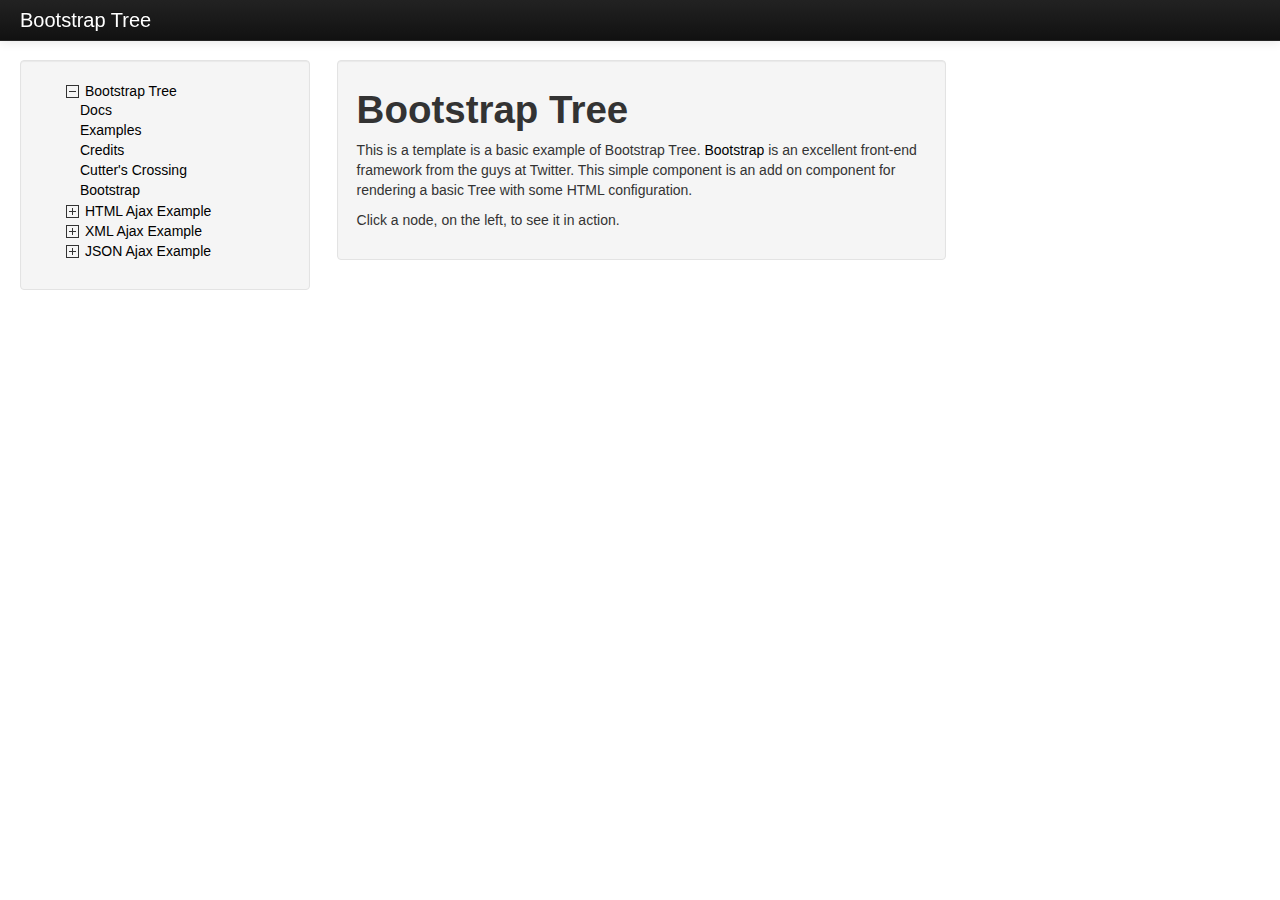
<file: KendoDP2/Content/assets/plugins/bootstrap-tree/index.html>
<!DOCTYPE html>
<html lang="en">
    <head>
        <meta charset="utf-8">
		<title>Bootstrap Tree</title>
		<meta name="viewport" content="width=device-width, initial-scale=1.0">
	    <meta name="description" content="">
	    <meta name="author" content="">
        <link href="bootstrap/css/bootstrap.min.css" rel="stylesheet">
		<link href="bootstrap-tree/css/bootstrap-tree.css" rel="stylesheet">
		<style>
body {
    padding-top: 60px;
    padding-bottom: 40px;
}
.sidebar-nav {
    padding: 9px 0;
}
		</style>
    <!-- Le HTML5 shim, for IE6-8 support of HTML5 elements -->
    <!--[if lt IE 9]>
        <script src="http://html5shim.googlecode.com/svn/trunk/html5.js"></script>
    <![endif]-->
    </head>
    <body>
        <div class="navbar navbar-inverse navbar-fixed-top">
            <div class="navbar-inner">
                <div class="container-fluid">
                    <!-- <a class="btn btn-navbar" data-toggle="collapse" data-target=".nav-collapse">
                        <span class="icon-bar"></span>
                        <span class="icon-bar"></span>
                        <span class="icon-bar"></span>
                    </a> -->
                    <a class="brand" href="##">Bootstrap Tree</a>
                    <!-- <div class="nav-collapse collapse">
                        <p class="navbar-text pull-right">
                            Logged in as <a href="#" class="navbar-link">Username</a>
                        </p>
                        <ul class="nav">
                            <li class="active"><a href="#">Home</a></li>
                            <li><a href="#about">About</a></li>
                            <li><a href="#contact">Contact</a></li>
                        </ul>
                    </div> --><!--/.nav-collapse -->
                </div>
            </div>
        </div>


        <div class="container-fluid">
            <div class="row-fluid">
                <div class="span3">
                    <div class="well">
                      <ul class="tree">
                        <li>
                          <a href="#" role="branch" class="tree-toggle" data-toggle="branch" data-value="Bootstrap_Tree">Bootstrap Tree</a>
                          <ul class="branch in">
                              <li><a href="#" role="leaf" id="nut">Docs</a></li>
                              <li><a href="#" role="leaf">Examples</a></li>
                              <li><a href="#" role="leaf">Credits</a></li>
                              <li><a href="http://www.cutterscrossing.com" role="leaf">Cutter's Crossing</a></li>
                              <li><a href="http://twitter.github.com/bootstrap" role="leaf">Bootstrap</a></li>
                          </ul>
                        </li>
                        <li><a href="htmlexample.html" role="branch" class="tree-toggle closed" data-toggle="branch" data-value="HTML_Example">HTML Ajax Example</a></li>
                        <li><a href="xmlexample.xml" role="branch" class="tree-toggle closed" data-toggle="branch" data-value="XML_Example">XML Ajax Example</a></li>
                        <li><a href="jsonexample.json" role="branch" class="tree-toggle closed" data-toggle="branch" data-value="JSON_Example">JSON Ajax Example</a></li>
                      </ul>
                    </div><!--/.well -->
                  </div><!--/span-->
                  <div class="span9" id="mainContent">
                      <div class="row-fluid">
                          <div class="well span8" id="editorArea">
                              <h1>Bootstrap Tree</h1>
                              <p>This is a template is a basic example of Bootstrap Tree. <a href="http://twitter.github.com/bootstrap/index.html">Bootstrap</a> is an excellent front-end framework from the guys at Twitter. This simple component is an add on component for rendering a basic Tree with some HTML configuration.</p>
  							<p>Click a node, on the left, to see it in action.</p>
                              <!-- <p><a class="btn btn-primary btn-large">Learn more &raquo;</a></p> -->
                          </div>
                      </div>
                      <div class="span8" id="reporter"></div>
                  </div>
            </div>
        </div>
        <script src="https://ajax.googleapis.com/ajax/libs/jquery/1.8.2/jquery.js"></script>
        <script src="bootstrap/js/bootstrap.min.js"></script>
        <script src="bootstrap-tree/js/bootstrap-tree.js"></script>
        <script src="example.js"></script>
    </body>
</html>
</file>
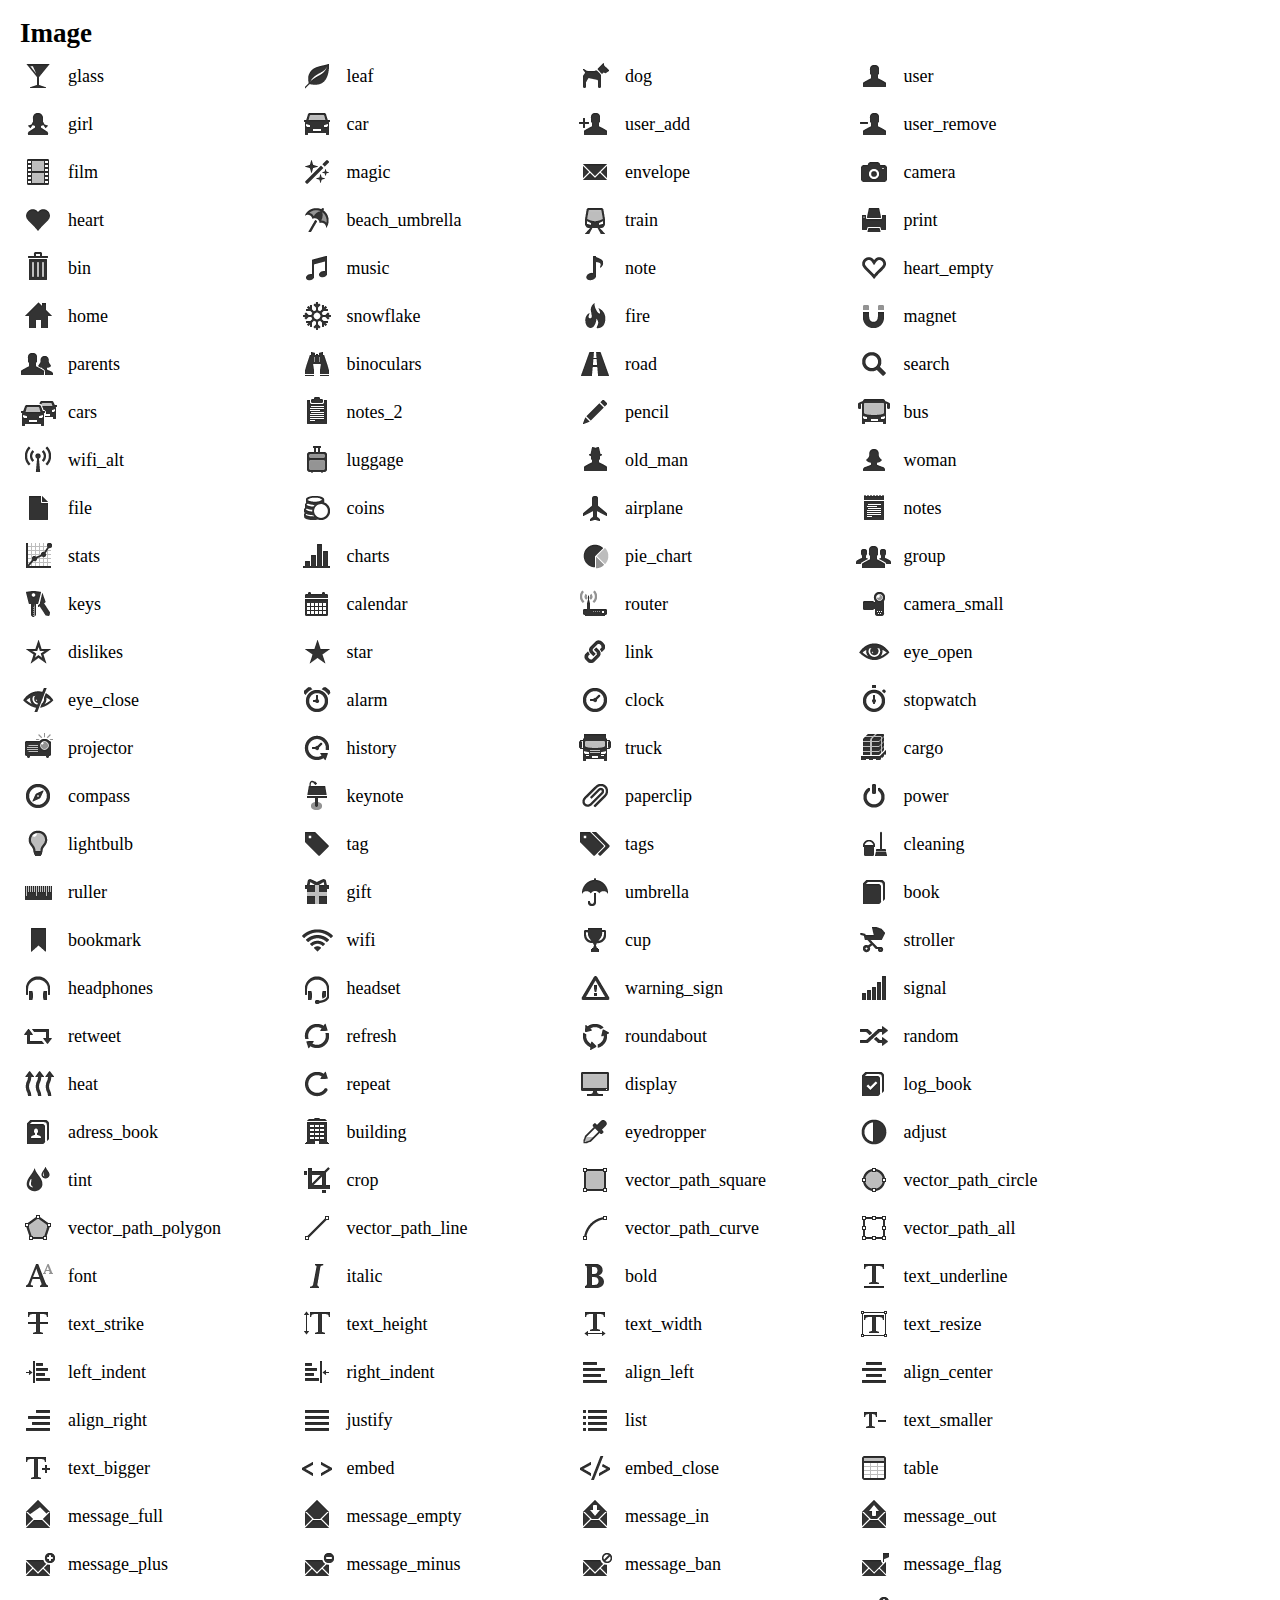
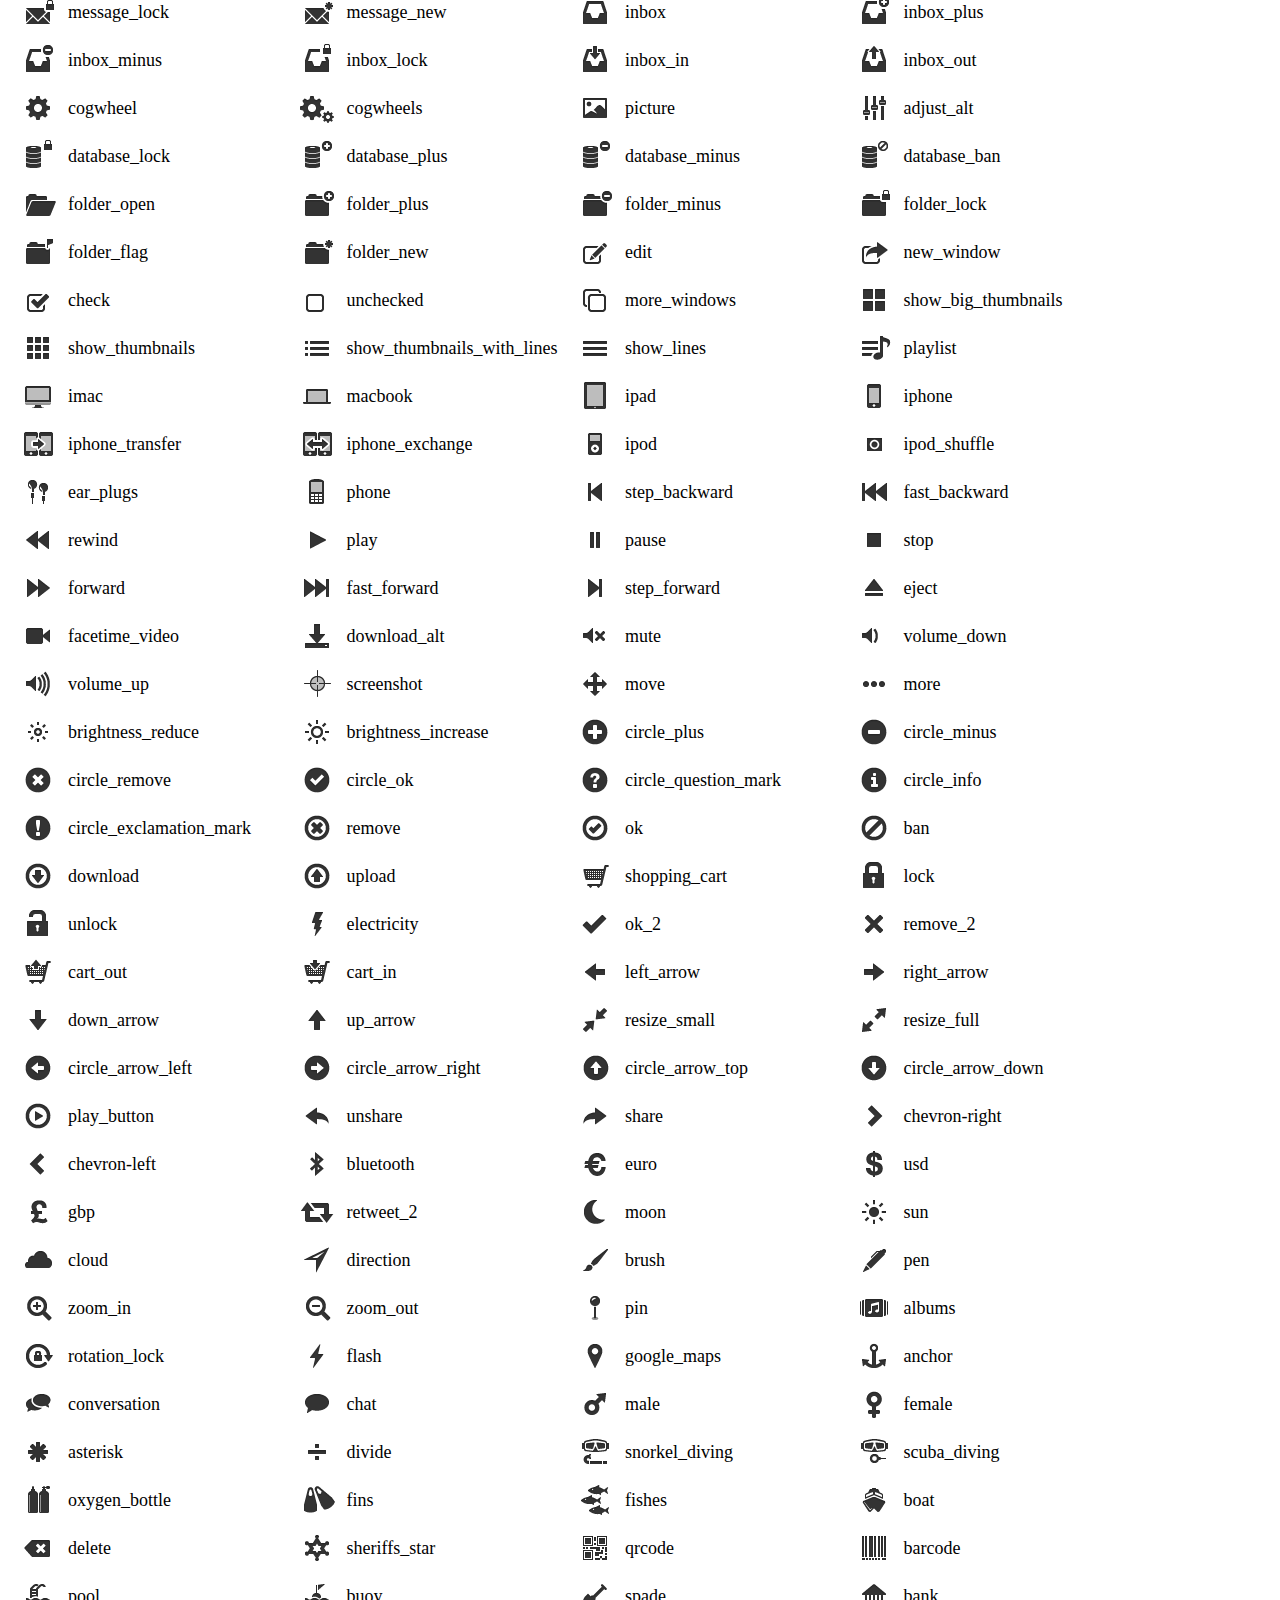
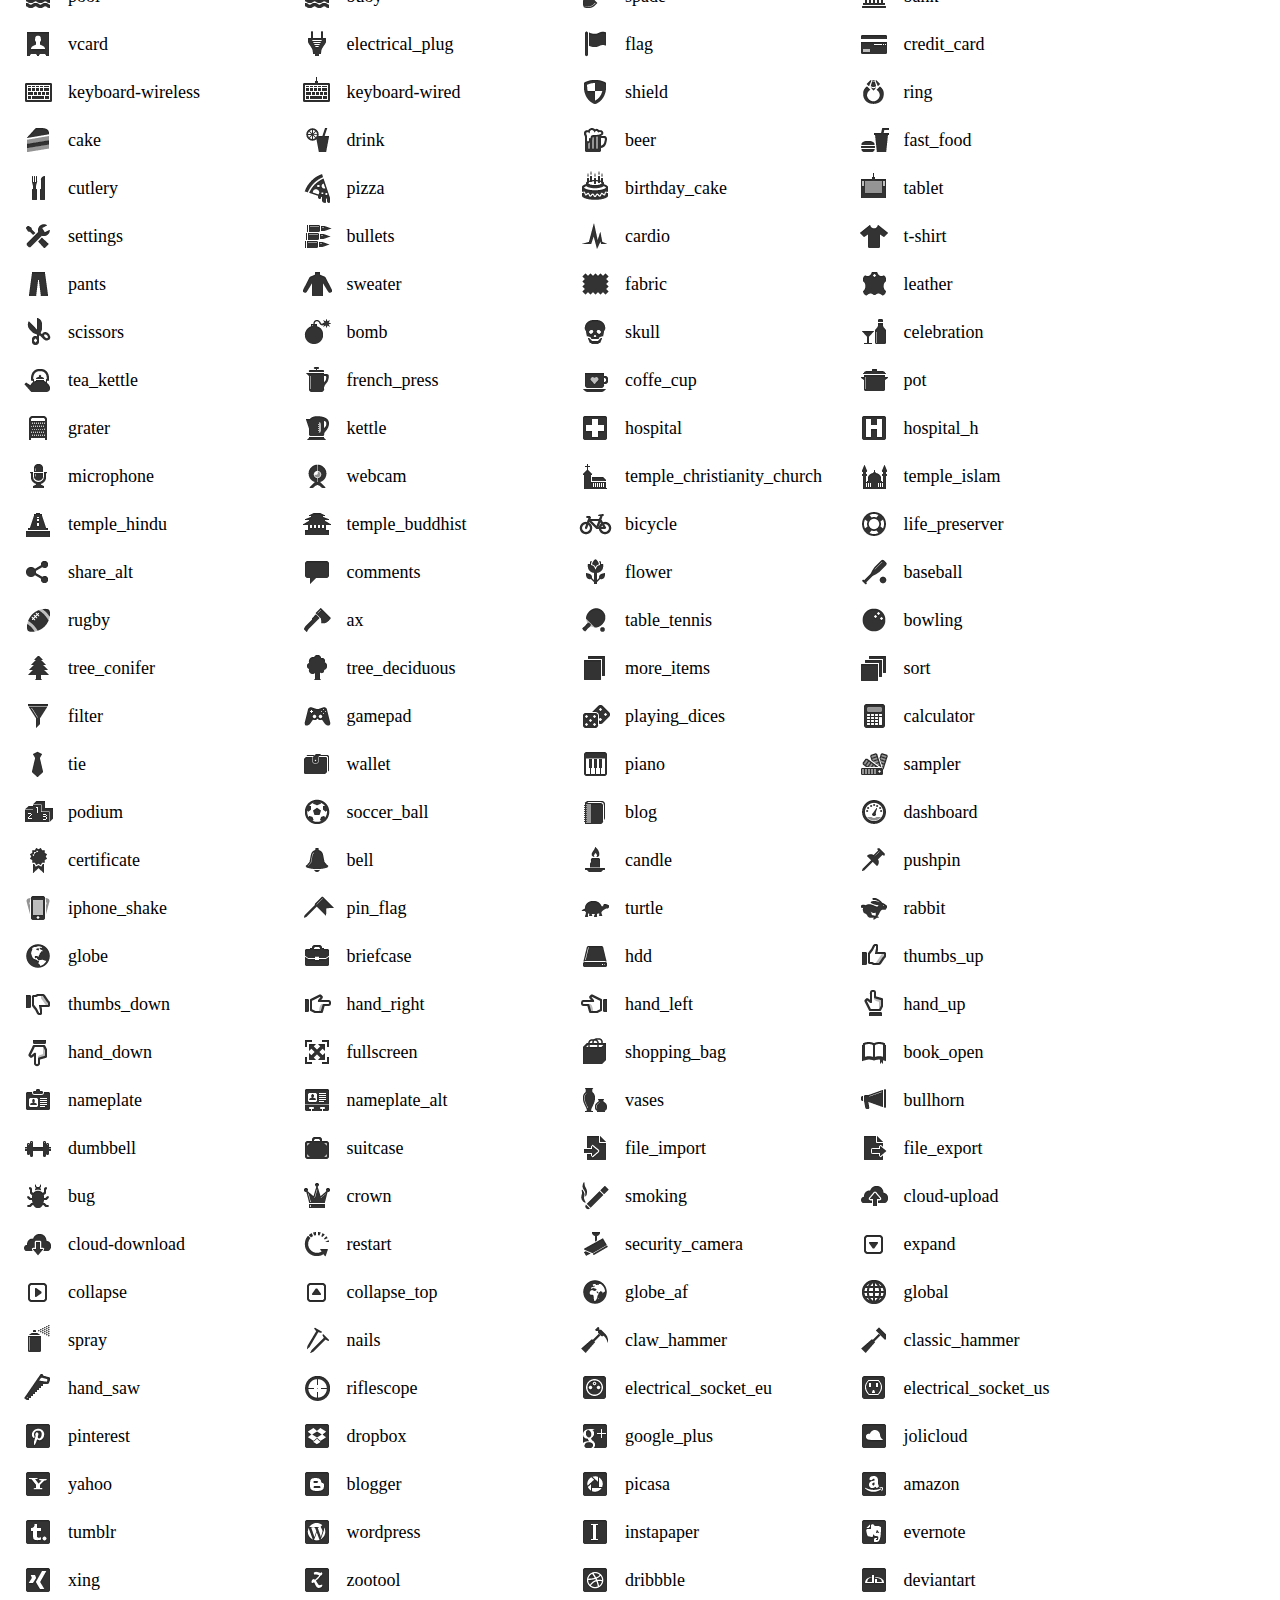
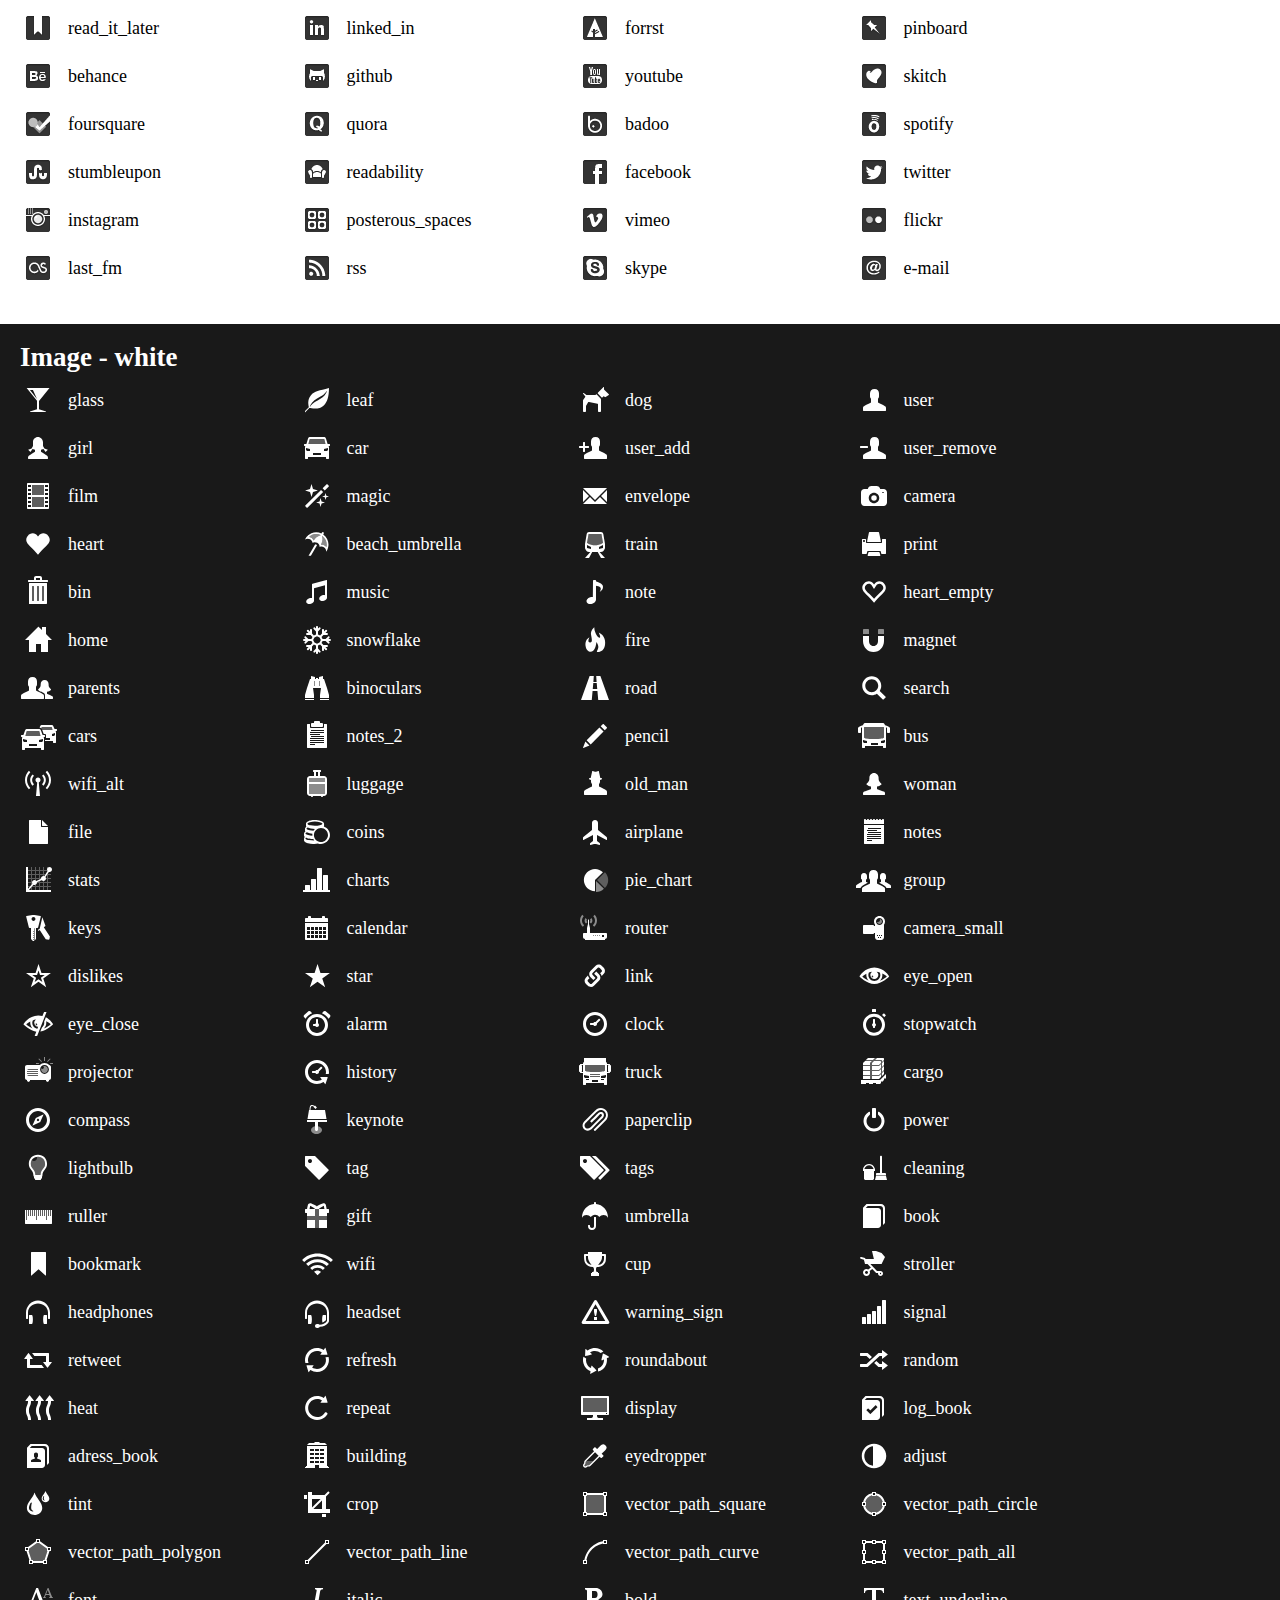
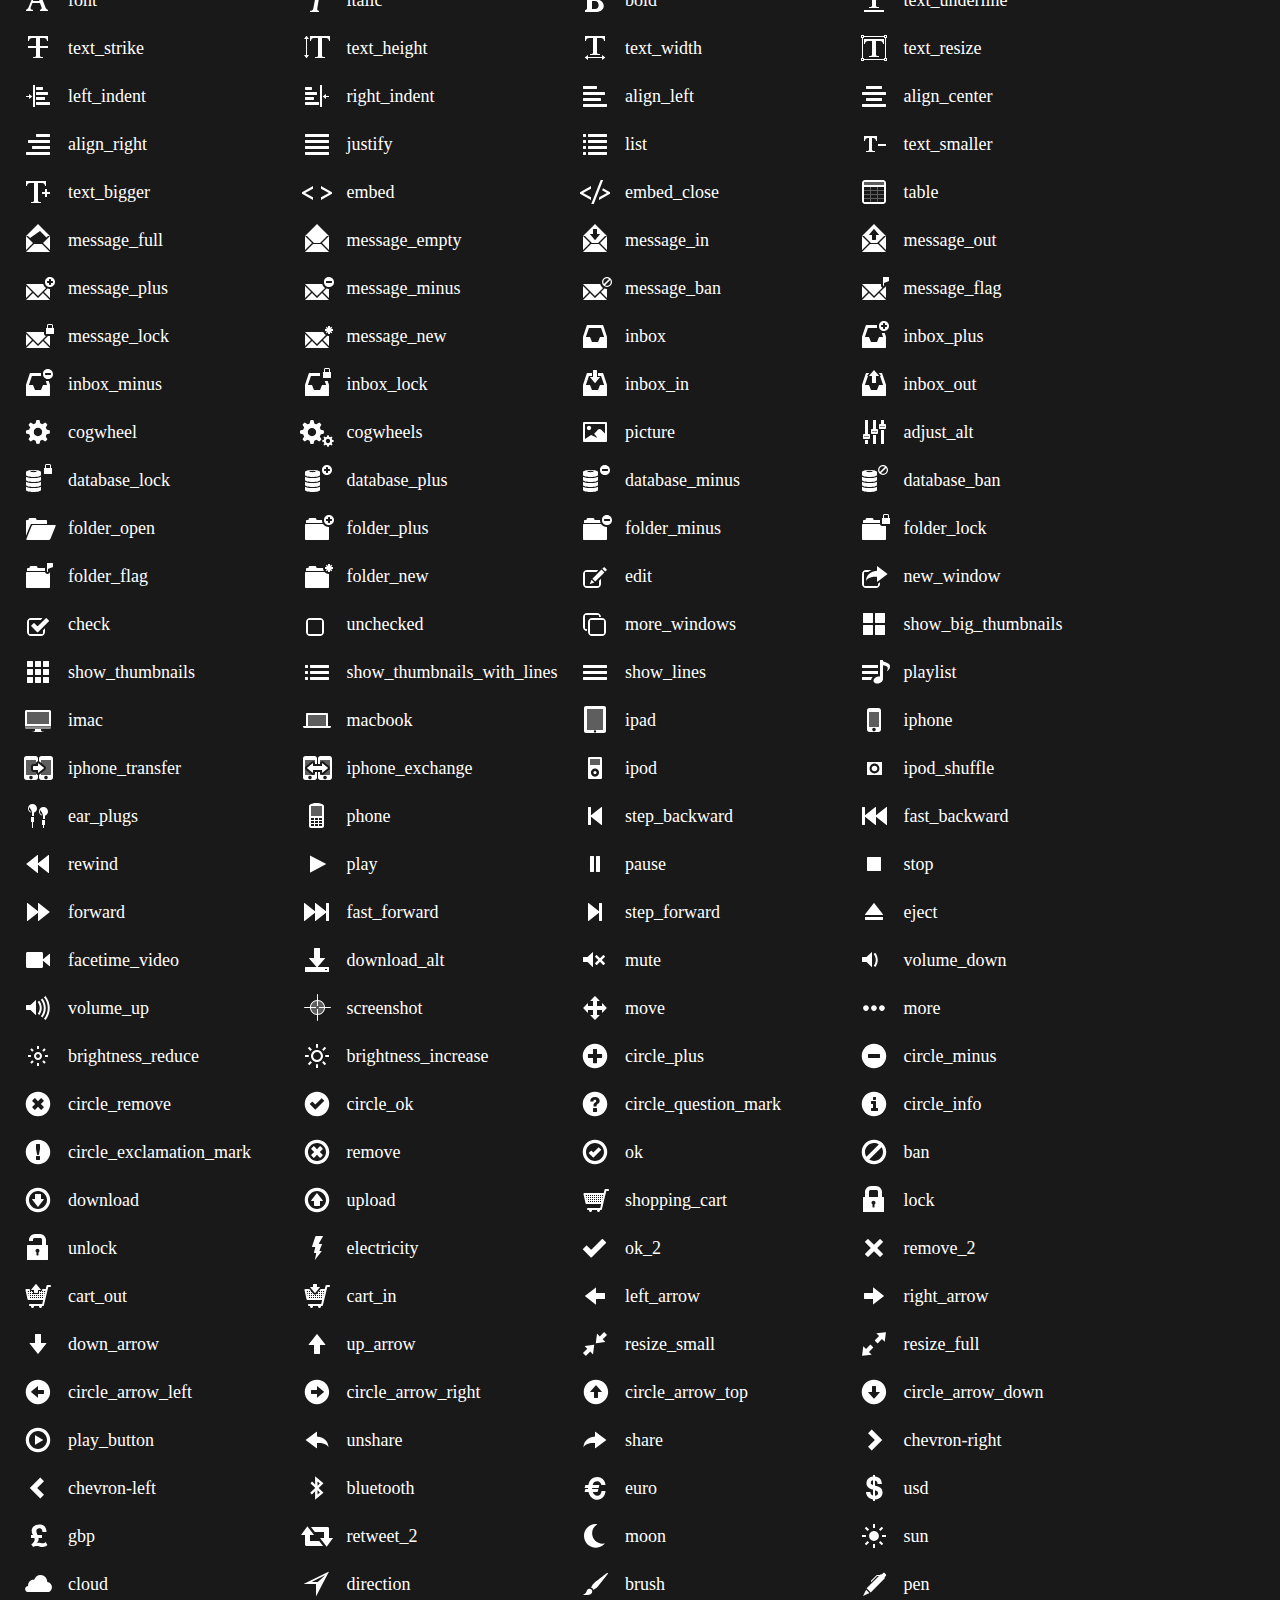
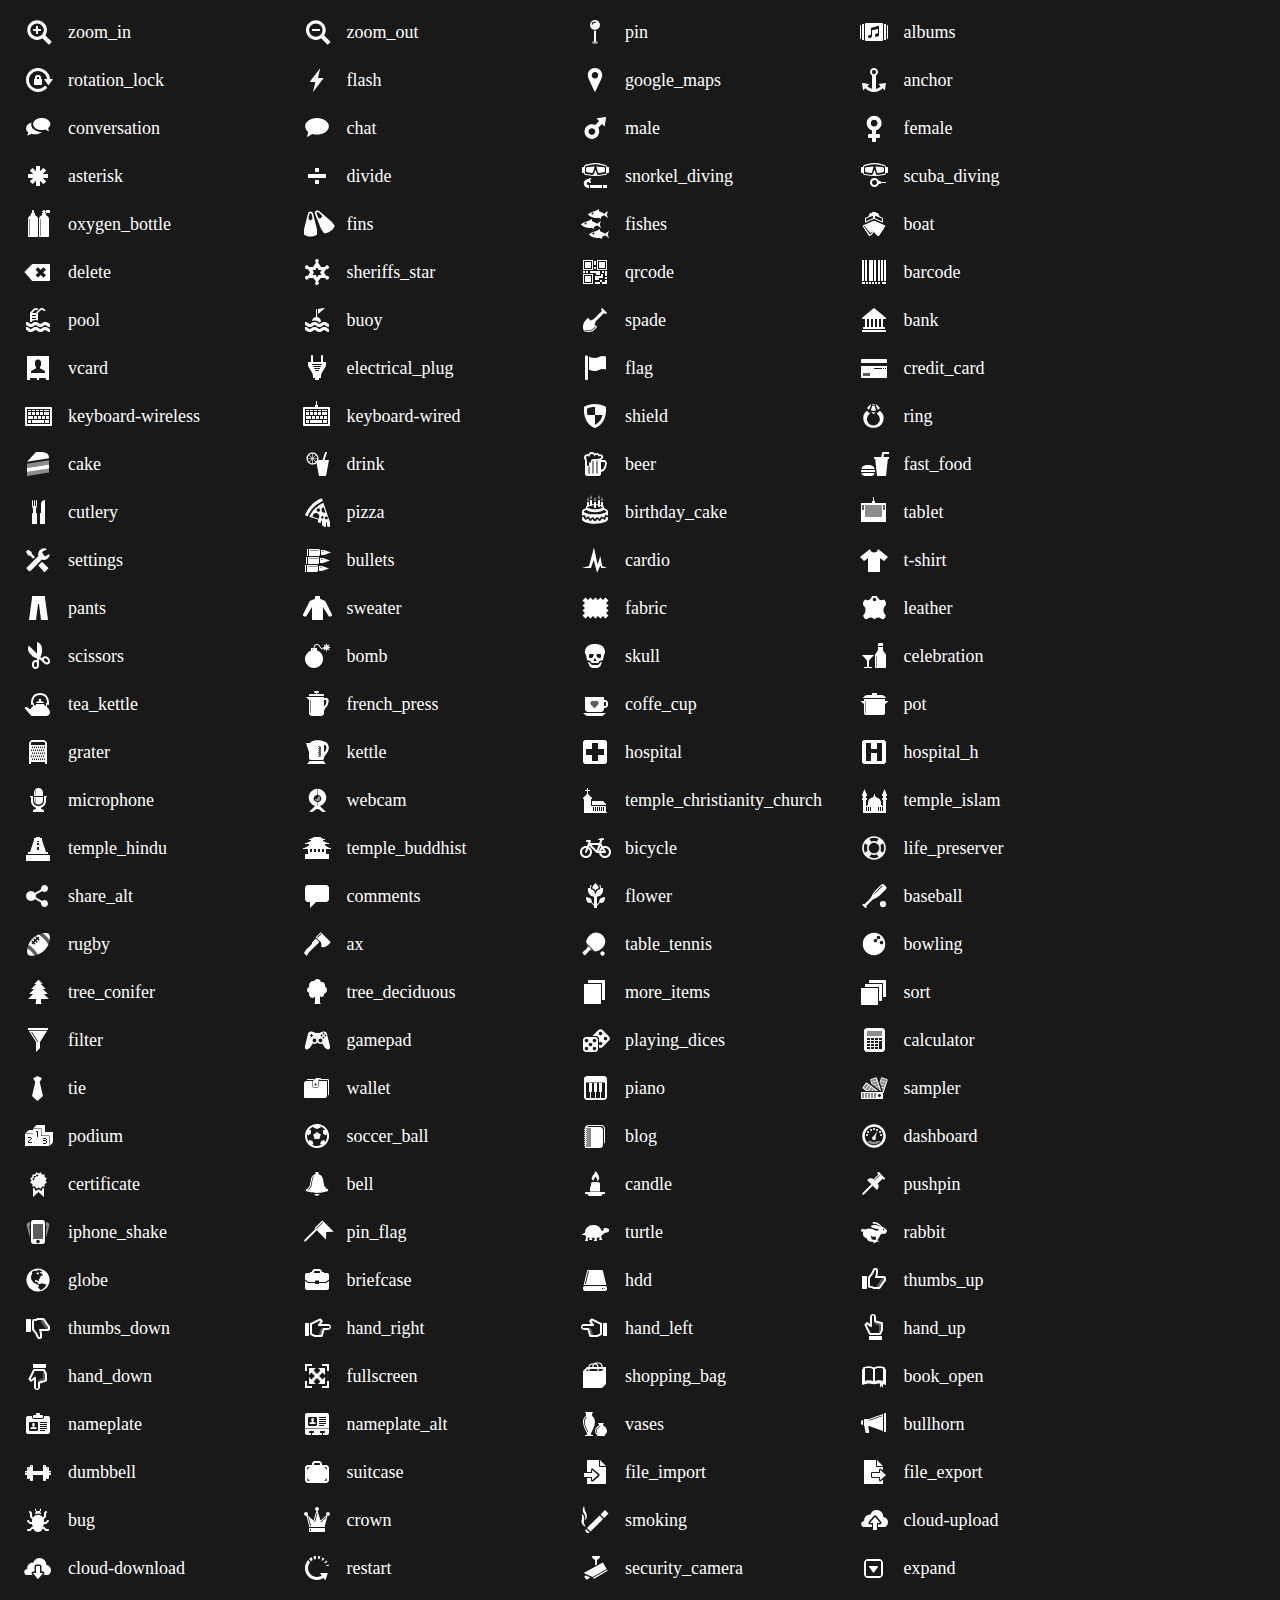
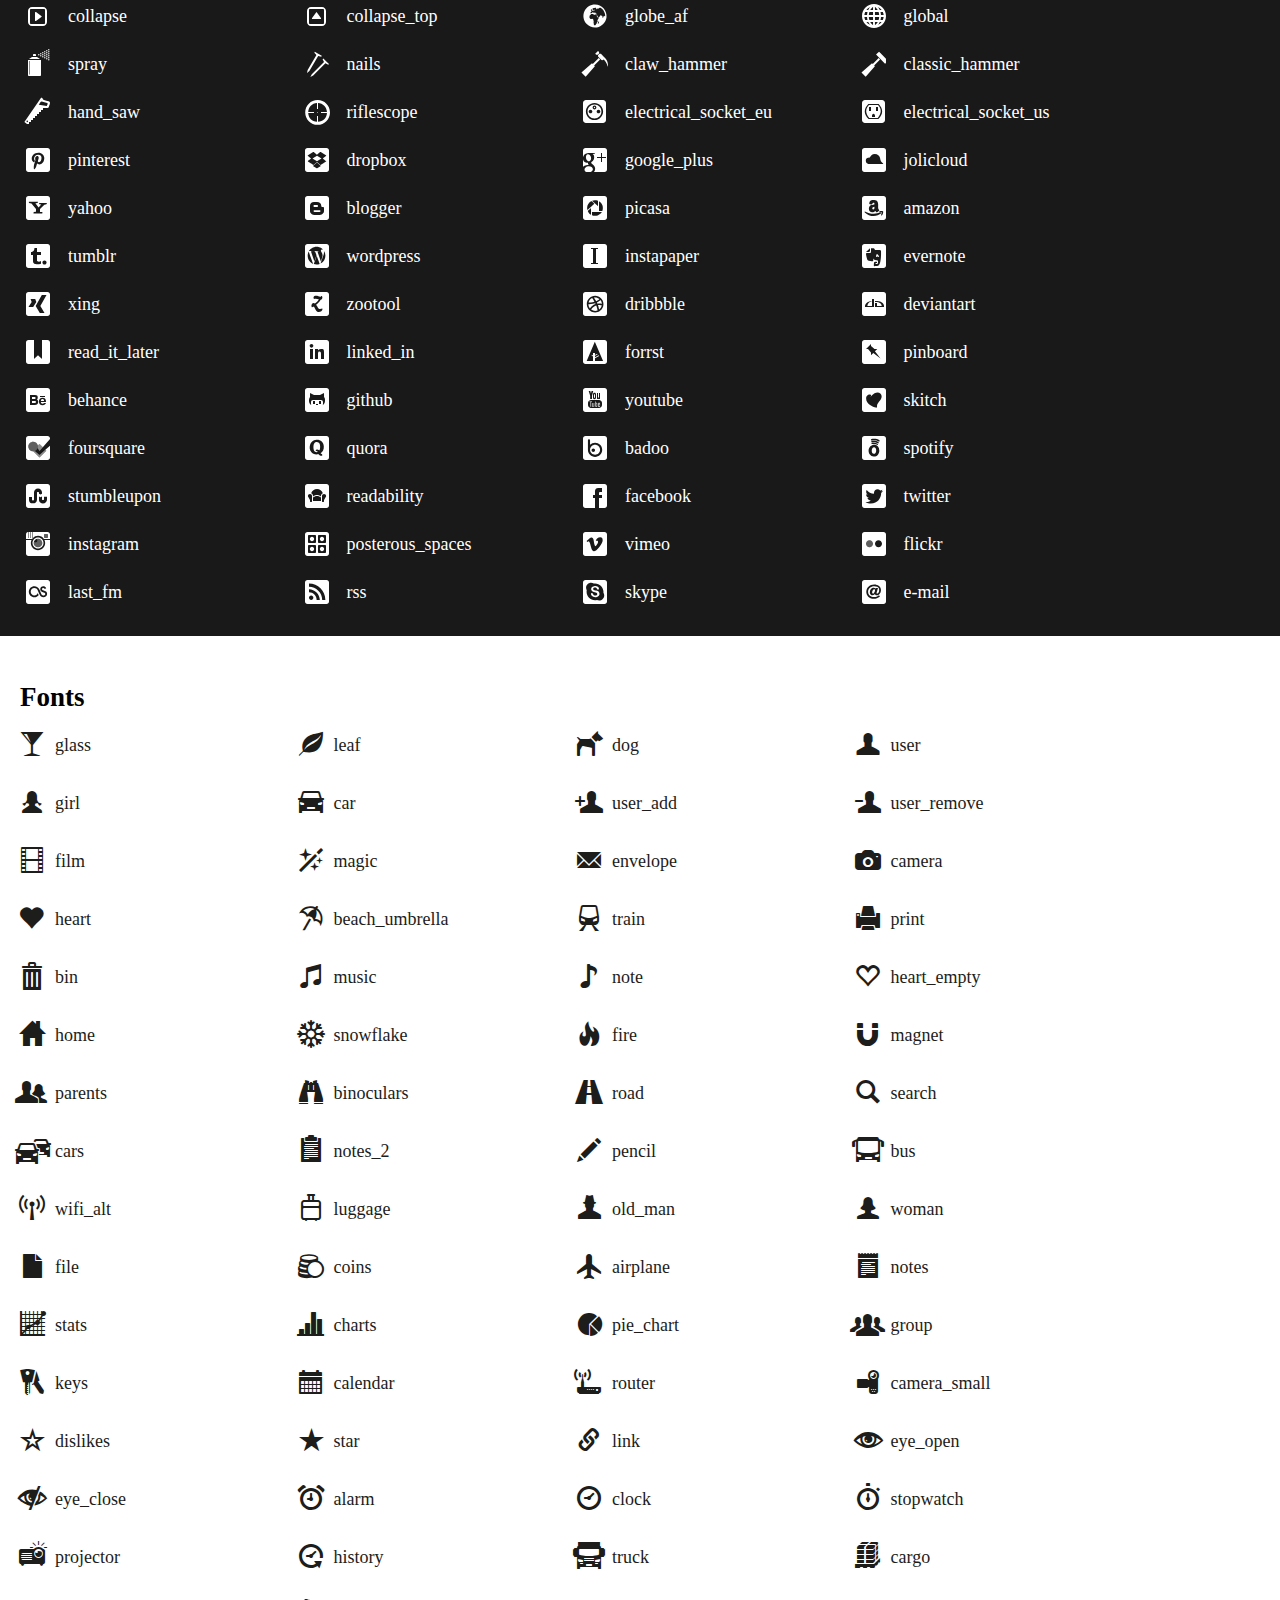
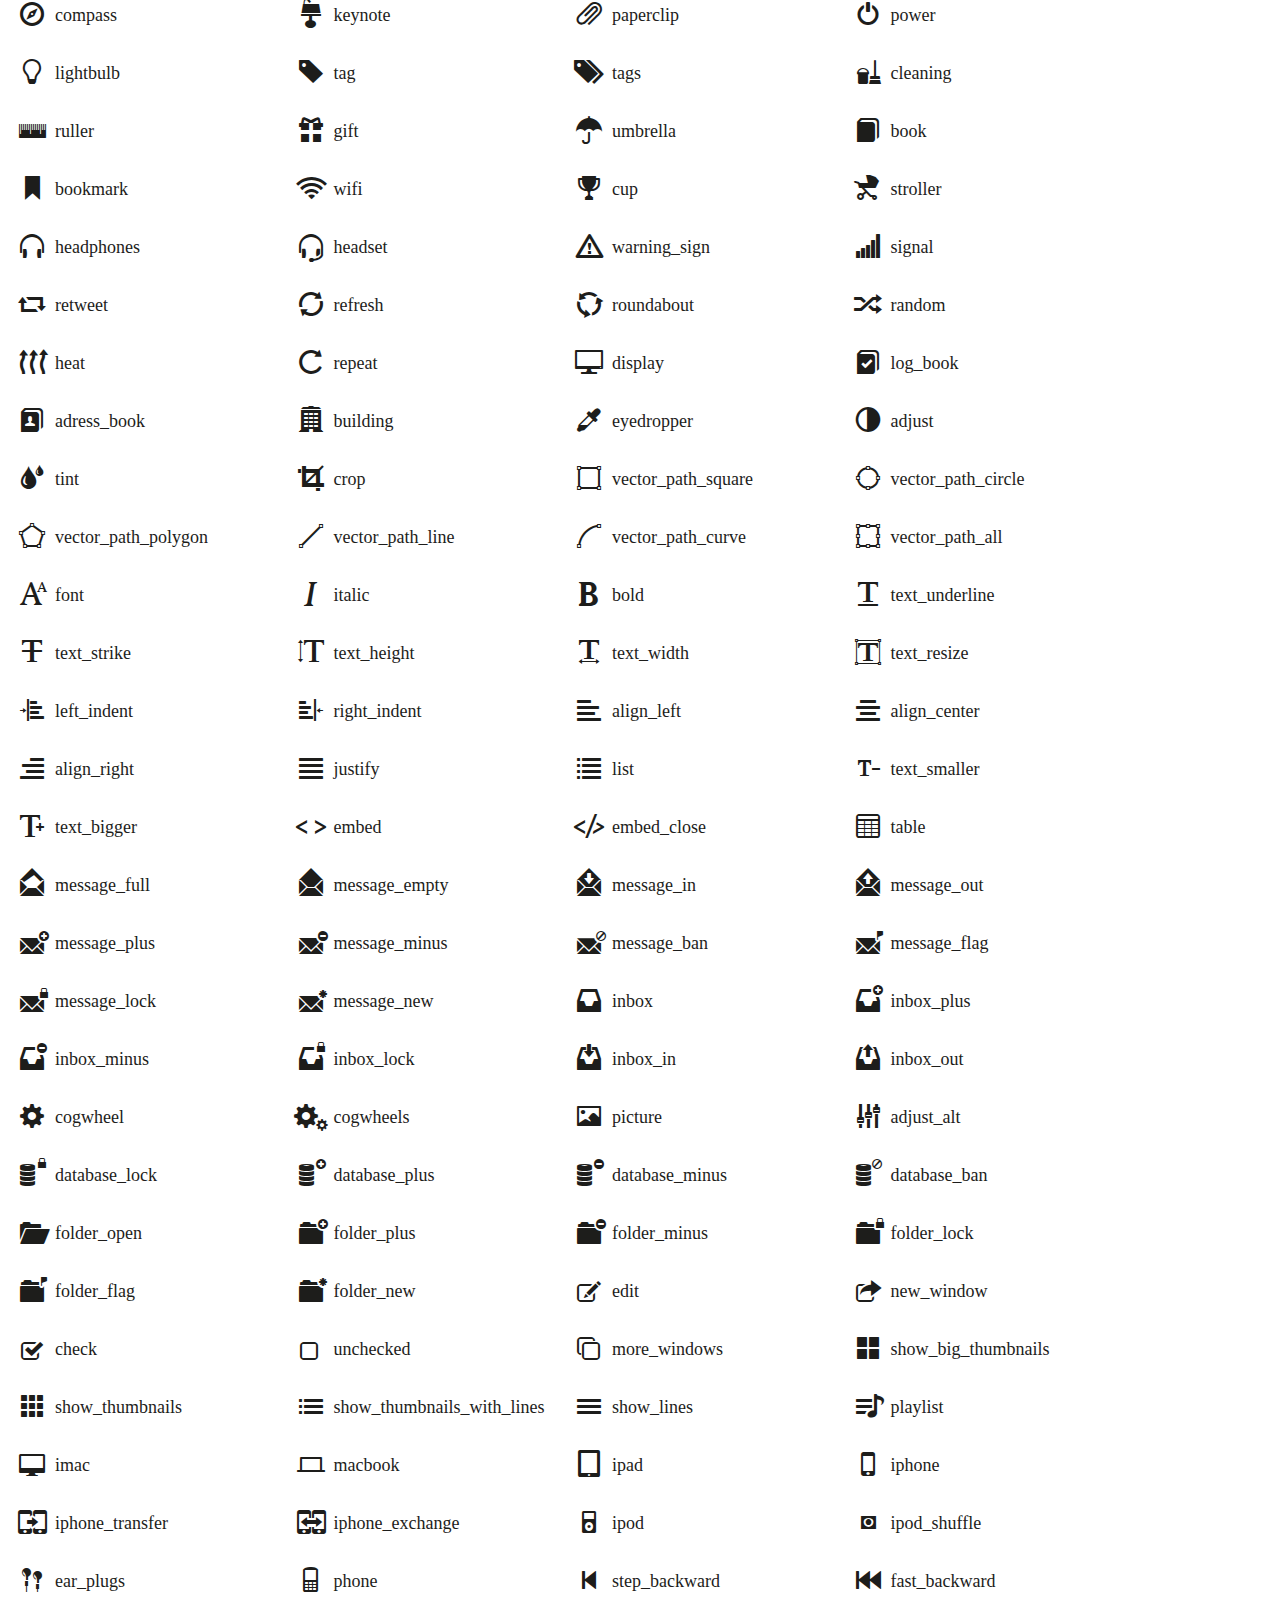
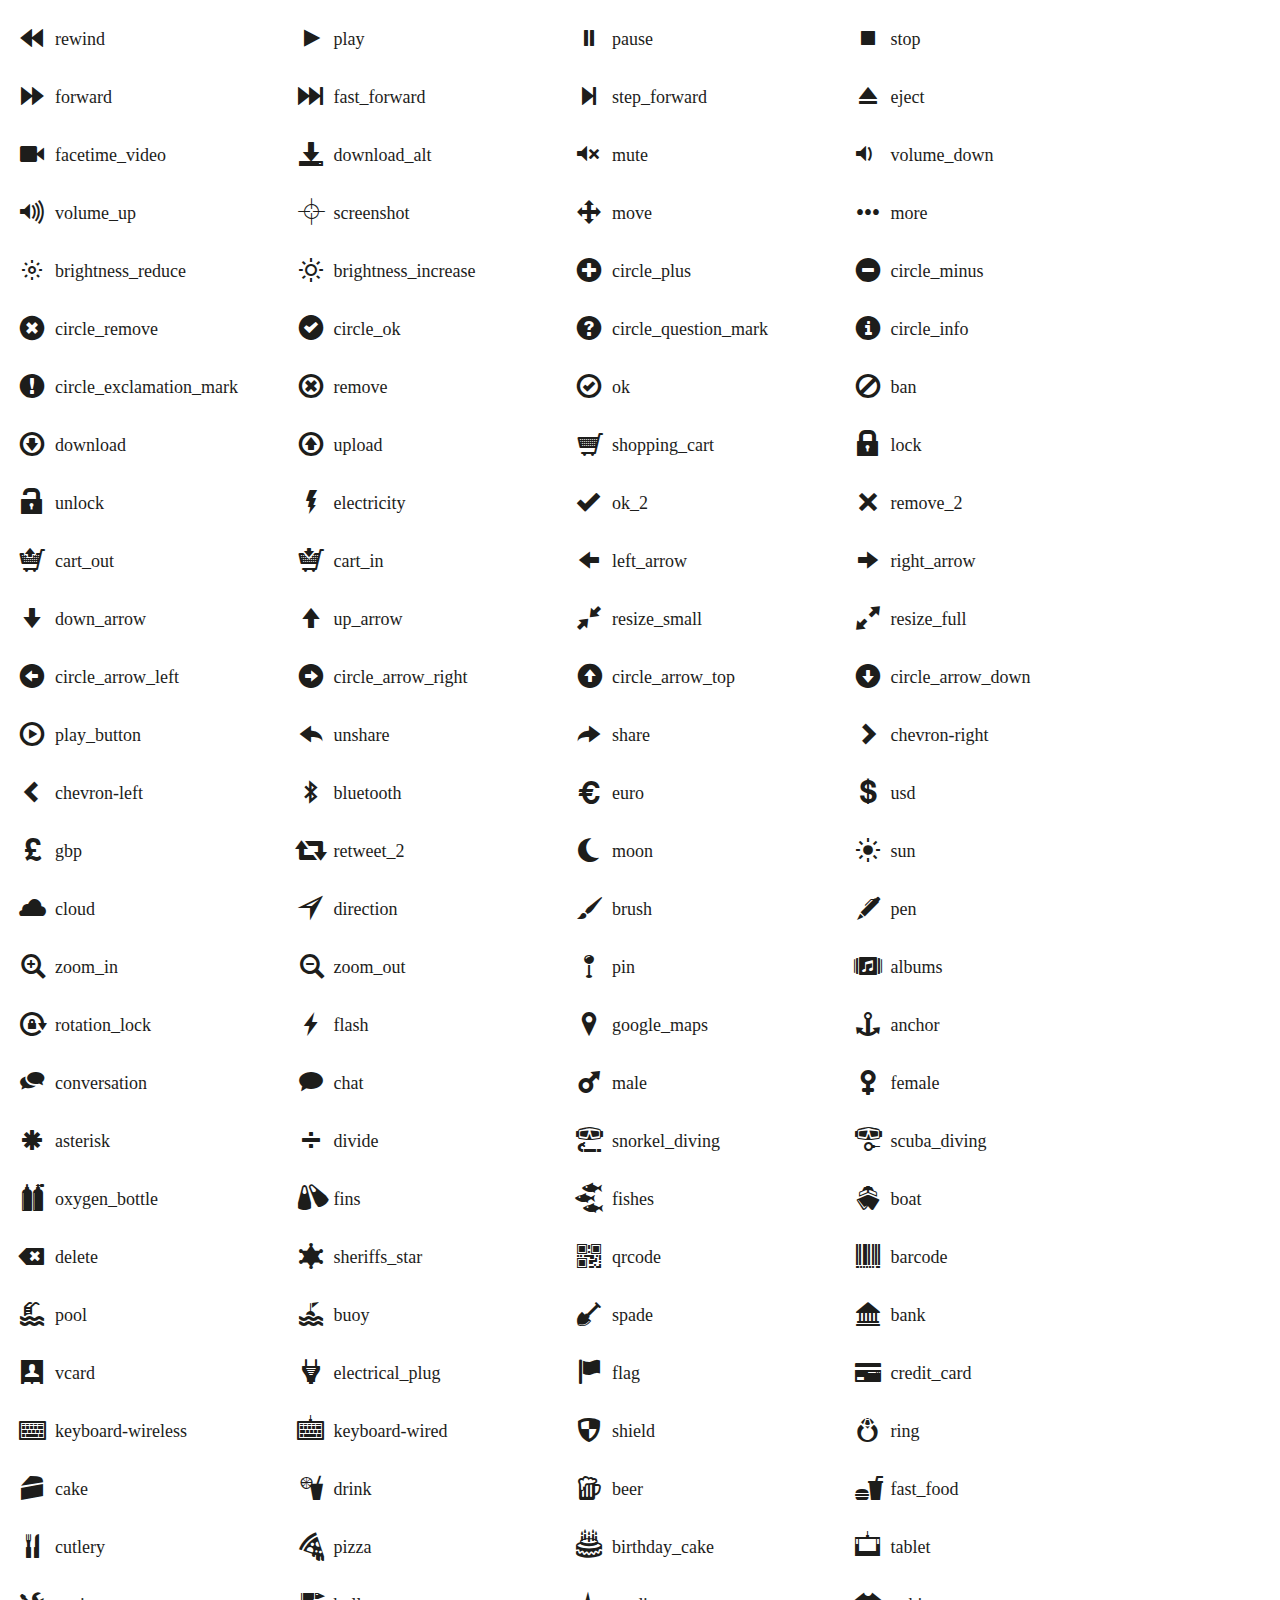
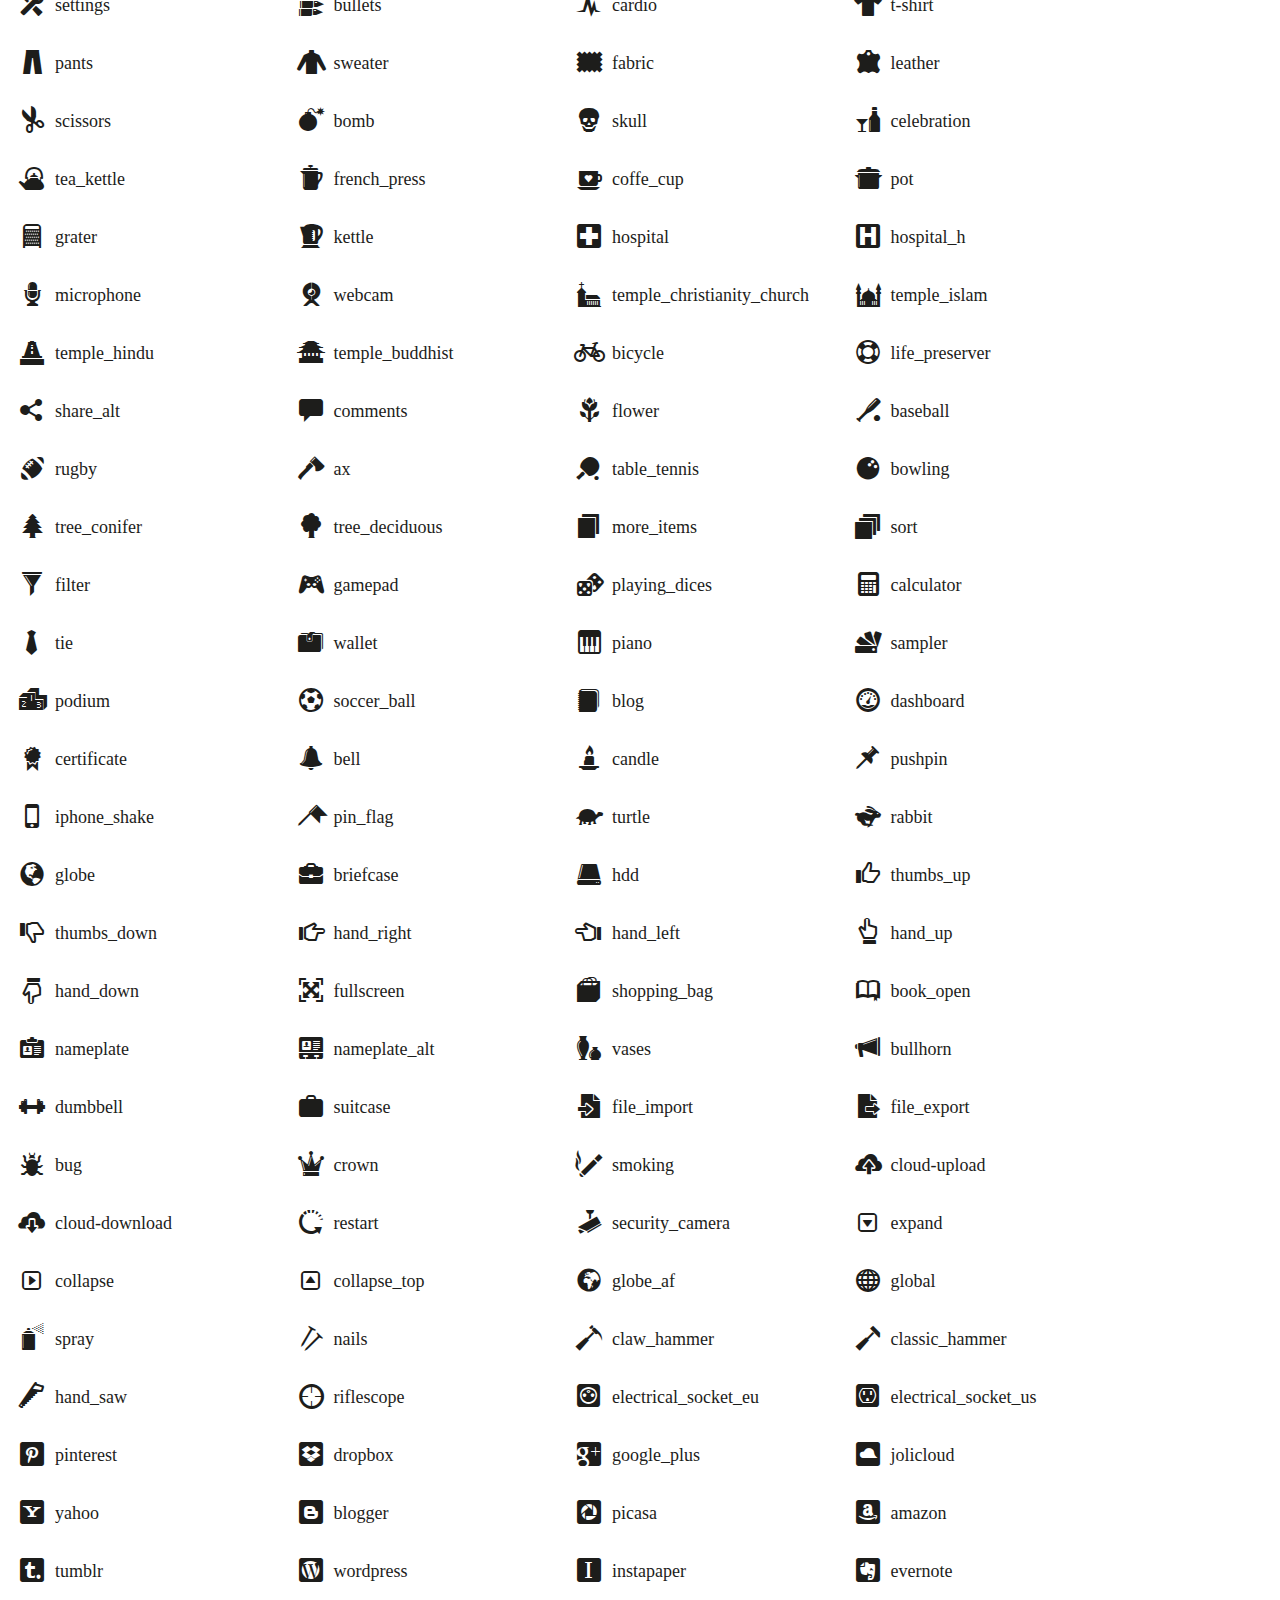
<file: KendoDP2/Content/assets/plugins/glyphicons/index.html>
<!doctype html>
<html lang="en">
<head>
	<meta charset="utf-8">
	<meta http-equiv="X-UA-Compatible" content="IE=edge,chrome=1">
	
	<title>Glyphicons</title>
	<meta name="description" content="">
	<meta name="author" content="">
	
	<link rel="stylesheet" href="css/style.css?v=2">
	<link rel="stylesheet" href="css/glyphicons.css">
	
	<script src="scripts/modernizr.js"></script>

</head>
<body>
	
	<h2>Image</h2>
	<p><i class="glyphicons-icon glass"></i>glass</p>
	<p><i class="glyphicons-icon leaf"></i>leaf</p>
	<p><i class="glyphicons-icon dog"></i>dog</p>
	<p><i class="glyphicons-icon user"></i>user</p>
	<p><i class="glyphicons-icon girl"></i>girl</p>
	<p><i class="glyphicons-icon car"></i>car</p>
	<p><i class="glyphicons-icon user_add"></i>user_add</p>
	<p><i class="glyphicons-icon user_remove"></i>user_remove</p>
	<p><i class="glyphicons-icon film"></i>film</p>
	<p><i class="glyphicons-icon magic"></i>magic</p>
	<p><i class="glyphicons-icon envelope"></i>envelope</p>
	<p><i class="glyphicons-icon camera"></i>camera</p>
	<p><i class="glyphicons-icon heart"></i>heart</p>
	<p><i class="glyphicons-icon beach_umbrella"></i>beach_umbrella</p>
	<p><i class="glyphicons-icon train"></i>train</p>
	<p><i class="glyphicons-icon print"></i>print</p>
	<p><i class="glyphicons-icon bin"></i>bin</p>
	<p><i class="glyphicons-icon music"></i>music</p>
	<p><i class="glyphicons-icon note"></i>note</p>
	<p><i class="glyphicons-icon heart_empty"></i>heart_empty</p>
	<p><i class="glyphicons-icon home"></i>home</p>
	<p><i class="glyphicons-icon snowflake"></i>snowflake</p>
	<p><i class="glyphicons-icon fire"></i>fire</p>
	<p><i class="glyphicons-icon magnet"></i>magnet</p>
	<p><i class="glyphicons-icon parents"></i>parents</p>
	<p><i class="glyphicons-icon binoculars"></i>binoculars</p>
	<p><i class="glyphicons-icon road"></i>road</p>
	<p><i class="glyphicons-icon search"></i>search</p>
	<p><i class="glyphicons-icon cars"></i>cars</p>
	<p><i class="glyphicons-icon notes_2"></i>notes_2</p>
	<p><i class="glyphicons-icon pencil"></i>pencil</p>
	<p><i class="glyphicons-icon bus"></i>bus</p>
	<p><i class="glyphicons-icon wifi_alt"></i>wifi_alt</p>
	<p><i class="glyphicons-icon luggage"></i>luggage</p>
	<p><i class="glyphicons-icon old_man"></i>old_man</p>
	<p><i class="glyphicons-icon woman"></i>woman</p>
	<p><i class="glyphicons-icon file"></i>file</p>
	<p><i class="glyphicons-icon coins"></i>coins</p>
	<p><i class="glyphicons-icon airplane"></i>airplane</p>
	<p><i class="glyphicons-icon notes"></i>notes</p>
	<p><i class="glyphicons-icon stats"></i>stats</p>
	<p><i class="glyphicons-icon charts"></i>charts</p>
	<p><i class="glyphicons-icon pie_chart"></i>pie_chart</p>
	<p><i class="glyphicons-icon group"></i>group</p>
	<p><i class="glyphicons-icon keys"></i>keys</p>
	<p><i class="glyphicons-icon calendar"></i>calendar</p>
	<p><i class="glyphicons-icon router"></i>router</p>
	<p><i class="glyphicons-icon camera_small"></i>camera_small</p>
	<p><i class="glyphicons-icon dislikes"></i>dislikes</p>
	<p><i class="glyphicons-icon star"></i>star</p>
	<p><i class="glyphicons-icon link"></i>link</p>
	<p><i class="glyphicons-icon eye_open"></i>eye_open</p>
	<p><i class="glyphicons-icon eye_close"></i>eye_close</p>
	<p><i class="glyphicons-icon alarm"></i>alarm</p>
	<p><i class="glyphicons-icon clock"></i>clock</p>
	<p><i class="glyphicons-icon stopwatch"></i>stopwatch</p>
	<p><i class="glyphicons-icon projector"></i>projector</p>
	<p><i class="glyphicons-icon history"></i>history</p>
	<p><i class="glyphicons-icon truck"></i>truck</p>
	<p><i class="glyphicons-icon cargo"></i>cargo</p>
	<p><i class="glyphicons-icon compass"></i>compass</p>
	<p><i class="glyphicons-icon keynote"></i>keynote</p>
	<p><i class="glyphicons-icon paperclip"></i>paperclip</p>
	<p><i class="glyphicons-icon power"></i>power</p>
	<p><i class="glyphicons-icon lightbulb"></i>lightbulb</p>
	<p><i class="glyphicons-icon tag"></i>tag</p>
	<p><i class="glyphicons-icon tags"></i>tags</p>
	<p><i class="glyphicons-icon cleaning"></i>cleaning</p>
	<p><i class="glyphicons-icon ruller"></i>ruller</p>
	<p><i class="glyphicons-icon gift"></i>gift</p>
	<p><i class="glyphicons-icon umbrella"></i>umbrella</p>
	<p><i class="glyphicons-icon book"></i>book</p>
	<p><i class="glyphicons-icon bookmark"></i>bookmark</p>
	<p><i class="glyphicons-icon wifi"></i>wifi</p>
	<p><i class="glyphicons-icon cup"></i>cup</p>
	<p><i class="glyphicons-icon stroller"></i>stroller</p>
	<p><i class="glyphicons-icon headphones"></i>headphones</p>
	<p><i class="glyphicons-icon headset"></i>headset</p>
	<p><i class="glyphicons-icon warning_sign"></i>warning_sign</p>
	<p><i class="glyphicons-icon signal"></i>signal</p>
	<p><i class="glyphicons-icon retweet"></i>retweet</p>
	<p><i class="glyphicons-icon refresh"></i>refresh</p>
	<p><i class="glyphicons-icon roundabout"></i>roundabout</p>
	<p><i class="glyphicons-icon random"></i>random</p>
	<p><i class="glyphicons-icon heat"></i>heat</p>
	<p><i class="glyphicons-icon repeat"></i>repeat</p>
	<p><i class="glyphicons-icon display"></i>display</p>
	<p><i class="glyphicons-icon log_book"></i>log_book</p>
	<p><i class="glyphicons-icon adress_book"></i>adress_book</p>
	<p><i class="glyphicons-icon building"></i>building</p>
	<p><i class="glyphicons-icon eyedropper"></i>eyedropper</p>
	<p><i class="glyphicons-icon adjust"></i>adjust</p>
	<p><i class="glyphicons-icon tint"></i>tint</p>
	<p><i class="glyphicons-icon crop"></i>crop</p>
	<p><i class="glyphicons-icon vector_path_square"></i>vector_path_square</p>
	<p><i class="glyphicons-icon vector_path_circle"></i>vector_path_circle</p>
	<p><i class="glyphicons-icon vector_path_polygon"></i>vector_path_polygon</p>
	<p><i class="glyphicons-icon vector_path_line"></i>vector_path_line</p>
	<p><i class="glyphicons-icon vector_path_curve"></i>vector_path_curve</p>
	<p><i class="glyphicons-icon vector_path_all"></i>vector_path_all</p>
	<p><i class="glyphicons-icon font"></i>font</p>
	<p><i class="glyphicons-icon italic"></i>italic</p>
	<p><i class="glyphicons-icon bold"></i>bold</p>
	<p><i class="glyphicons-icon text_underline"></i>text_underline</p>
	<p><i class="glyphicons-icon text_strike"></i>text_strike</p>
	<p><i class="glyphicons-icon text_height"></i>text_height</p>
	<p><i class="glyphicons-icon text_width"></i>text_width</p>
	<p><i class="glyphicons-icon text_resize"></i>text_resize</p>
	<p><i class="glyphicons-icon left_indent"></i>left_indent</p>
	<p><i class="glyphicons-icon right_indent"></i>right_indent</p>
	<p><i class="glyphicons-icon align_left"></i>align_left</p>
	<p><i class="glyphicons-icon align_center"></i>align_center</p>
	<p><i class="glyphicons-icon align_right"></i>align_right</p>
	<p><i class="glyphicons-icon justify"></i>justify</p>
	<p><i class="glyphicons-icon list"></i>list</p>
	<p><i class="glyphicons-icon text_smaller"></i>text_smaller</p>
	<p><i class="glyphicons-icon text_bigger"></i>text_bigger</p>
	<p><i class="glyphicons-icon embed"></i>embed</p>
	<p><i class="glyphicons-icon embed_close"></i>embed_close</p>
	<p><i class="glyphicons-icon table"></i>table</p>
	<p><i class="glyphicons-icon message_full"></i>message_full</p>
	<p><i class="glyphicons-icon message_empty"></i>message_empty</p>
	<p><i class="glyphicons-icon message_in"></i>message_in</p>
	<p><i class="glyphicons-icon message_out"></i>message_out</p>
	<p><i class="glyphicons-icon message_plus"></i>message_plus</p>
	<p><i class="glyphicons-icon message_minus"></i>message_minus</p>
	<p><i class="glyphicons-icon message_ban"></i>message_ban</p>
	<p><i class="glyphicons-icon message_flag"></i>message_flag</p>
	<p><i class="glyphicons-icon message_lock"></i>message_lock</p>
	<p><i class="glyphicons-icon message_new"></i>message_new</p>
	<p><i class="glyphicons-icon inbox"></i>inbox</p>
	<p><i class="glyphicons-icon inbox_plus"></i>inbox_plus</p>
	<p><i class="glyphicons-icon inbox_minus"></i>inbox_minus</p>
	<p><i class="glyphicons-icon inbox_lock"></i>inbox_lock</p>
	<p><i class="glyphicons-icon inbox_in"></i>inbox_in</p>
	<p><i class="glyphicons-icon inbox_out"></i>inbox_out</p>
	<p><i class="glyphicons-icon cogwheel"></i>cogwheel</p>
	<p><i class="glyphicons-icon cogwheels"></i>cogwheels</p>
	<p><i class="glyphicons-icon picture"></i>picture</p>
	<p><i class="glyphicons-icon adjust_alt"></i>adjust_alt</p>
	<p><i class="glyphicons-icon database_lock"></i>database_lock</p>
	<p><i class="glyphicons-icon database_plus"></i>database_plus</p>
	<p><i class="glyphicons-icon database_minus"></i>database_minus</p>
	<p><i class="glyphicons-icon database_ban"></i>database_ban</p>
	<p><i class="glyphicons-icon folder_open"></i>folder_open</p>
	<p><i class="glyphicons-icon folder_plus"></i>folder_plus</p>
	<p><i class="glyphicons-icon folder_minus"></i>folder_minus</p>
	<p><i class="glyphicons-icon folder_lock"></i>folder_lock</p>
	<p><i class="glyphicons-icon folder_flag"></i>folder_flag</p>
	<p><i class="glyphicons-icon folder_new"></i>folder_new</p>
	<p><i class="glyphicons-icon edit"></i>edit</p>
	<p><i class="glyphicons-icon new_window"></i>new_window</p>
	<p><i class="glyphicons-icon check"></i>check</p>
	<p><i class="glyphicons-icon unchecked"></i>unchecked</p>
	<p><i class="glyphicons-icon more_windows"></i>more_windows</p>
	<p><i class="glyphicons-icon show_big_thumbnails"></i>show_big_thumbnails</p>
	<p><i class="glyphicons-icon show_thumbnails"></i>show_thumbnails</p>
	<p><i class="glyphicons-icon show_thumbnails_with_lines"></i>show_thumbnails_with_lines</p>
	<p><i class="glyphicons-icon show_lines"></i>show_lines</p>
	<p><i class="glyphicons-icon playlist"></i>playlist</p>
	<p><i class="glyphicons-icon imac"></i>imac</p>
	<p><i class="glyphicons-icon macbook"></i>macbook</p>
	<p><i class="glyphicons-icon ipad"></i>ipad</p>
	<p><i class="glyphicons-icon iphone"></i>iphone</p>
	<p><i class="glyphicons-icon iphone_transfer"></i>iphone_transfer</p>
	<p><i class="glyphicons-icon iphone_exchange"></i>iphone_exchange</p>
	<p><i class="glyphicons-icon ipod"></i>ipod</p>
	<p><i class="glyphicons-icon ipod_shuffle"></i>ipod_shuffle</p>
	<p><i class="glyphicons-icon ear_plugs"></i>ear_plugs</p>
	<p><i class="glyphicons-icon phone"></i>phone</p>
	<p><i class="glyphicons-icon step_backward"></i>step_backward</p>
	<p><i class="glyphicons-icon fast_backward"></i>fast_backward</p>
	<p><i class="glyphicons-icon rewind"></i>rewind</p>
	<p><i class="glyphicons-icon play"></i>play</p>
	<p><i class="glyphicons-icon pause"></i>pause</p>
	<p><i class="glyphicons-icon stop"></i>stop</p>
	<p><i class="glyphicons-icon forward"></i>forward</p>
	<p><i class="glyphicons-icon fast_forward"></i>fast_forward</p>
	<p><i class="glyphicons-icon step_forward"></i>step_forward</p>
	<p><i class="glyphicons-icon eject"></i>eject</p>
	<p><i class="glyphicons-icon facetime_video"></i>facetime_video</p>
	<p><i class="glyphicons-icon download_alt"></i>download_alt</p>
	<p><i class="glyphicons-icon mute"></i>mute</p>
	<p><i class="glyphicons-icon volume_down"></i>volume_down</p>
	<p><i class="glyphicons-icon volume_up"></i>volume_up</p>
	<p><i class="glyphicons-icon screenshot"></i>screenshot</p>
	<p><i class="glyphicons-icon move"></i>move</p>
	<p><i class="glyphicons-icon more"></i>more</p>
	<p><i class="glyphicons-icon brightness_reduce"></i>brightness_reduce</p>
	<p><i class="glyphicons-icon brightness_increase"></i>brightness_increase</p>
	<p><i class="glyphicons-icon circle_plus"></i>circle_plus</p>
	<p><i class="glyphicons-icon circle_minus"></i>circle_minus</p>
	<p><i class="glyphicons-icon circle_remove"></i>circle_remove</p>
	<p><i class="glyphicons-icon circle_ok"></i>circle_ok</p>
	<p><i class="glyphicons-icon circle_question_mark"></i>circle_question_mark</p>
	<p><i class="glyphicons-icon circle_info"></i>circle_info</p>
	<p><i class="glyphicons-icon circle_exclamation_mark"></i>circle_exclamation_mark</p>
	<p><i class="glyphicons-icon remove"></i>remove</p>
	<p><i class="glyphicons-icon ok"></i>ok</p>
	<p><i class="glyphicons-icon ban"></i>ban</p>
	<p><i class="glyphicons-icon download"></i>download</p>
	<p><i class="glyphicons-icon upload"></i>upload</p>
	<p><i class="glyphicons-icon shopping_cart"></i>shopping_cart</p>
	<p><i class="glyphicons-icon lock"></i>lock</p>
	<p><i class="glyphicons-icon unlock"></i>unlock</p>
	<p><i class="glyphicons-icon electricity"></i>electricity</p>
	<p><i class="glyphicons-icon ok_2"></i>ok_2</p>
	<p><i class="glyphicons-icon remove_2"></i>remove_2</p>
	<p><i class="glyphicons-icon cart_out"></i>cart_out</p>
	<p><i class="glyphicons-icon cart_in"></i>cart_in</p>
	<p><i class="glyphicons-icon left_arrow"></i>left_arrow</p>
	<p><i class="glyphicons-icon right_arrow"></i>right_arrow</p>
	<p><i class="glyphicons-icon down_arrow"></i>down_arrow</p>
	<p><i class="glyphicons-icon up_arrow"></i>up_arrow</p>
	<p><i class="glyphicons-icon resize_small"></i>resize_small</p>
	<p><i class="glyphicons-icon resize_full"></i>resize_full</p>
	<p><i class="glyphicons-icon circle_arrow_left"></i>circle_arrow_left</p>
	<p><i class="glyphicons-icon circle_arrow_right"></i>circle_arrow_right</p>
	<p><i class="glyphicons-icon circle_arrow_top"></i>circle_arrow_top</p>
	<p><i class="glyphicons-icon circle_arrow_down"></i>circle_arrow_down</p>
	<p><i class="glyphicons-icon play_button"></i>play_button</p>
	<p><i class="glyphicons-icon unshare"></i>unshare</p>
	<p><i class="glyphicons-icon share"></i>share</p>
	<p><i class="glyphicons-icon chevron-right"></i>chevron-right</p>
	<p><i class="glyphicons-icon chevron-left"></i>chevron-left</p>
	<p><i class="glyphicons-icon bluetooth"></i>bluetooth</p>
	<p><i class="glyphicons-icon euro"></i>euro</p>
	<p><i class="glyphicons-icon usd"></i>usd</p>
	<p><i class="glyphicons-icon gbp"></i>gbp</p>
	<p><i class="glyphicons-icon retweet_2"></i>retweet_2</p>
	<p><i class="glyphicons-icon moon"></i>moon</p>
	<p><i class="glyphicons-icon sun"></i>sun</p>
	<p><i class="glyphicons-icon cloud"></i>cloud</p>
	<p><i class="glyphicons-icon direction"></i>direction</p>
	<p><i class="glyphicons-icon brush"></i>brush</p>
	<p><i class="glyphicons-icon pen"></i>pen</p>
	<p><i class="glyphicons-icon zoom_in"></i>zoom_in</p>
	<p><i class="glyphicons-icon zoom_out"></i>zoom_out</p>
	<p><i class="glyphicons-icon pin"></i>pin</p>
	<p><i class="glyphicons-icon albums"></i>albums</p>
	<p><i class="glyphicons-icon rotation_lock"></i>rotation_lock</p>
	<p><i class="glyphicons-icon flash"></i>flash</p>
	<p><i class="glyphicons-icon google_maps"></i>google_maps</p>
	<p><i class="glyphicons-icon anchor"></i>anchor</p>
	<p><i class="glyphicons-icon conversation"></i>conversation</p>
	<p><i class="glyphicons-icon chat"></i>chat</p>
	<p><i class="glyphicons-icon male"></i>male</p>
	<p><i class="glyphicons-icon female"></i>female</p>
	<p><i class="glyphicons-icon asterisk"></i>asterisk</p>
	<p><i class="glyphicons-icon divide"></i>divide</p>
	<p><i class="glyphicons-icon snorkel_diving"></i>snorkel_diving</p>
	<p><i class="glyphicons-icon scuba_diving"></i>scuba_diving</p>
	<p><i class="glyphicons-icon oxygen_bottle"></i>oxygen_bottle</p>
	<p><i class="glyphicons-icon fins"></i>fins</p>
	<p><i class="glyphicons-icon fishes"></i>fishes</p>
	<p><i class="glyphicons-icon boat"></i>boat</p>
	<p><i class="glyphicons-icon delete"></i>delete</p>
	<p><i class="glyphicons-icon sheriffs_star"></i>sheriffs_star</p>
	<p><i class="glyphicons-icon qrcode"></i>qrcode</p>
	<p><i class="glyphicons-icon barcode"></i>barcode</p>
	<p><i class="glyphicons-icon pool"></i>pool</p>
	<p><i class="glyphicons-icon buoy"></i>buoy</p>
	<p><i class="glyphicons-icon spade"></i>spade</p>
	<p><i class="glyphicons-icon bank"></i>bank</p>
	<p><i class="glyphicons-icon vcard"></i>vcard</p>
	<p><i class="glyphicons-icon electrical_plug"></i>electrical_plug</p>
	<p><i class="glyphicons-icon flag"></i>flag</p>
	<p><i class="glyphicons-icon credit_card"></i>credit_card</p>
	<p><i class="glyphicons-icon keyboard-wireless"></i>keyboard-wireless</p>
	<p><i class="glyphicons-icon keyboard-wired"></i>keyboard-wired</p>
	<p><i class="glyphicons-icon shield"></i>shield</p>
	<p><i class="glyphicons-icon ring"></i>ring</p>
	<p><i class="glyphicons-icon cake"></i>cake</p>
	<p><i class="glyphicons-icon drink"></i>drink</p>
	<p><i class="glyphicons-icon beer"></i>beer</p>
	<p><i class="glyphicons-icon fast_food"></i>fast_food</p>
	<p><i class="glyphicons-icon cutlery"></i>cutlery</p>
	<p><i class="glyphicons-icon pizza"></i>pizza</p>
	<p><i class="glyphicons-icon birthday_cake"></i>birthday_cake</p>
	<p><i class="glyphicons-icon tablet"></i>tablet</p>
	<p><i class="glyphicons-icon settings"></i>settings</p>
	<p><i class="glyphicons-icon bullets"></i>bullets</p>
	<p><i class="glyphicons-icon cardio"></i>cardio</p>
	<p><i class="glyphicons-icon t-shirt"></i>t-shirt</p>
	<p><i class="glyphicons-icon pants"></i>pants</p>
	<p><i class="glyphicons-icon sweater"></i>sweater</p>
	<p><i class="glyphicons-icon fabric"></i>fabric</p>
	<p><i class="glyphicons-icon leather"></i>leather</p>
	<p><i class="glyphicons-icon scissors"></i>scissors</p>
	<p><i class="glyphicons-icon bomb"></i>bomb</p>
	<p><i class="glyphicons-icon skull"></i>skull</p>
	<p><i class="glyphicons-icon celebration"></i>celebration</p>
	<p><i class="glyphicons-icon tea_kettle"></i>tea_kettle</p>
	<p><i class="glyphicons-icon french_press"></i>french_press</p>
	<p><i class="glyphicons-icon coffe_cup"></i>coffe_cup</p>
	<p><i class="glyphicons-icon pot"></i>pot</p>
	<p><i class="glyphicons-icon grater"></i>grater</p>
	<p><i class="glyphicons-icon kettle"></i>kettle</p>
	<p><i class="glyphicons-icon hospital"></i>hospital</p>
	<p><i class="glyphicons-icon hospital_h"></i>hospital_h</p>
	<p><i class="glyphicons-icon microphone"></i>microphone</p>
	<p><i class="glyphicons-icon webcam"></i>webcam</p>
	<p><i class="glyphicons-icon temple_christianity_church"></i>temple_christianity_church</p>
	<p><i class="glyphicons-icon temple_islam"></i>temple_islam</p>
	<p><i class="glyphicons-icon temple_hindu"></i>temple_hindu</p>
	<p><i class="glyphicons-icon temple_buddhist"></i>temple_buddhist</p>
	<p><i class="glyphicons-icon bicycle"></i>bicycle</p>
	<p><i class="glyphicons-icon life_preserver"></i>life_preserver</p>
	<p><i class="glyphicons-icon share_alt"></i>share_alt</p>
	<p><i class="glyphicons-icon comments"></i>comments</p>
	<p><i class="glyphicons-icon flower"></i>flower</p>
	<p><i class="glyphicons-icon baseball"></i>baseball</p>
	<p><i class="glyphicons-icon rugby"></i>rugby</p>
	<p><i class="glyphicons-icon ax"></i>ax</p>
	<p><i class="glyphicons-icon table_tennis"></i>table_tennis</p>
	<p><i class="glyphicons-icon bowling"></i>bowling</p>
	<p><i class="glyphicons-icon tree_conifer"></i>tree_conifer</p>
	<p><i class="glyphicons-icon tree_deciduous"></i>tree_deciduous</p>
	<p><i class="glyphicons-icon more_items"></i>more_items</p>
	<p><i class="glyphicons-icon sort"></i>sort</p>
	<p><i class="glyphicons-icon filter"></i>filter</p>
	<p><i class="glyphicons-icon gamepad"></i>gamepad</p>
	<p><i class="glyphicons-icon playing_dices"></i>playing_dices</p>
	<p><i class="glyphicons-icon calculator"></i>calculator</p>
	<p><i class="glyphicons-icon tie"></i>tie</p>
	<p><i class="glyphicons-icon wallet"></i>wallet</p>
	<p><i class="glyphicons-icon piano"></i>piano</p>
	<p><i class="glyphicons-icon sampler"></i>sampler</p>
	<p><i class="glyphicons-icon podium"></i>podium</p>
	<p><i class="glyphicons-icon soccer_ball"></i>soccer_ball</p>
	<p><i class="glyphicons-icon blog"></i>blog</p>
	<p><i class="glyphicons-icon dashboard"></i>dashboard</p>
	<p><i class="glyphicons-icon certificate"></i>certificate</p>
	<p><i class="glyphicons-icon bell"></i>bell</p>
	<p><i class="glyphicons-icon candle"></i>candle</p>
	<p><i class="glyphicons-icon pushpin"></i>pushpin</p>
	<p><i class="glyphicons-icon iphone_shake"></i>iphone_shake</p>
	<p><i class="glyphicons-icon pin_flag"></i>pin_flag</p>
	<p><i class="glyphicons-icon turtle"></i>turtle</p>
	<p><i class="glyphicons-icon rabbit"></i>rabbit</p>
	<p><i class="glyphicons-icon globe"></i>globe</p>
	<p><i class="glyphicons-icon briefcase"></i>briefcase</p>
	<p><i class="glyphicons-icon hdd"></i>hdd</p>
	<p><i class="glyphicons-icon thumbs_up"></i>thumbs_up</p>
	<p><i class="glyphicons-icon thumbs_down"></i>thumbs_down</p>
	<p><i class="glyphicons-icon hand_right"></i>hand_right</p>
	<p><i class="glyphicons-icon hand_left"></i>hand_left</p>
	<p><i class="glyphicons-icon hand_up"></i>hand_up</p>
	<p><i class="glyphicons-icon hand_down"></i>hand_down</p>
	<p><i class="glyphicons-icon fullscreen"></i>fullscreen</p>
	<p><i class="glyphicons-icon shopping_bag"></i>shopping_bag</p>
	<p><i class="glyphicons-icon book_open"></i>book_open</p>
	<p><i class="glyphicons-icon nameplate"></i>nameplate</p>
	<p><i class="glyphicons-icon nameplate_alt"></i>nameplate_alt</p>
	<p><i class="glyphicons-icon vases"></i>vases</p>
	<p><i class="glyphicons-icon bullhorn"></i>bullhorn</p>
	<p><i class="glyphicons-icon dumbbell"></i>dumbbell</p>
	<p><i class="glyphicons-icon suitcase"></i>suitcase</p>
	<p><i class="glyphicons-icon file_import"></i>file_import</p>
	<p><i class="glyphicons-icon file_export"></i>file_export</p>
	<p><i class="glyphicons-icon bug"></i>bug</p>
	<p><i class="glyphicons-icon crown"></i>crown</p>
	<p><i class="glyphicons-icon smoking"></i>smoking</p>
	<p><i class="glyphicons-icon cloud-upload"></i>cloud-upload</p>
	<p><i class="glyphicons-icon cloud-download"></i>cloud-download</p>
	<p><i class="glyphicons-icon restart"></i>restart</p>
	<p><i class="glyphicons-icon security_camera"></i>security_camera</p>
	<p><i class="glyphicons-icon expand"></i>expand</p>
	<p><i class="glyphicons-icon collapse"></i>collapse</p>
	<p><i class="glyphicons-icon collapse_top"></i>collapse_top</p>
	<p><i class="glyphicons-icon globe_af"></i>globe_af</p>
	<p><i class="glyphicons-icon global"></i>global</p>
	<p><i class="glyphicons-icon spray"></i>spray</p>
	<p><i class="glyphicons-icon nails"></i>nails</p>
	<p><i class="glyphicons-icon claw_hammer"></i>claw_hammer</p>
	<p><i class="glyphicons-icon classic_hammer"></i>classic_hammer</p>
	<p><i class="glyphicons-icon hand_saw"></i>hand_saw</p>
	<p><i class="glyphicons-icon riflescope"></i>riflescope</p>
	<p><i class="glyphicons-icon electrical_socket_eu"></i>electrical_socket_eu</p>
	<p><i class="glyphicons-icon electrical_socket_us"></i>electrical_socket_us</p>
	<p><i class="glyphicons-icon pinterest"></i>pinterest</p>
	<p><i class="glyphicons-icon dropbox"></i>dropbox</p>
	<p><i class="glyphicons-icon google_plus"></i>google_plus</p>
	<p><i class="glyphicons-icon jolicloud"></i>jolicloud</p>
	<p><i class="glyphicons-icon yahoo"></i>yahoo</p>
	<p><i class="glyphicons-icon blogger"></i>blogger</p>
	<p><i class="glyphicons-icon picasa"></i>picasa</p>
	<p><i class="glyphicons-icon amazon"></i>amazon</p>
	<p><i class="glyphicons-icon tumblr"></i>tumblr</p>
	<p><i class="glyphicons-icon wordpress"></i>wordpress</p>
	<p><i class="glyphicons-icon instapaper"></i>instapaper</p>
	<p><i class="glyphicons-icon evernote"></i>evernote</p>
	<p><i class="glyphicons-icon xing"></i>xing</p>
	<p><i class="glyphicons-icon zootool"></i>zootool</p>
	<p><i class="glyphicons-icon dribbble"></i>dribbble</p>
	<p><i class="glyphicons-icon deviantart"></i>deviantart</p>
	<p><i class="glyphicons-icon read_it_later"></i>read_it_later</p>
	<p><i class="glyphicons-icon linked_in"></i>linked_in</p>
	<p><i class="glyphicons-icon forrst"></i>forrst</p>
	<p><i class="glyphicons-icon pinboard"></i>pinboard</p>
	<p><i class="glyphicons-icon behance"></i>behance</p>
	<p><i class="glyphicons-icon github"></i>github</p>
	<p><i class="glyphicons-icon youtube"></i>youtube</p>
	<p><i class="glyphicons-icon skitch"></i>skitch</p>
	<p><i class="glyphicons-icon foursquare"></i>foursquare</p>
	<p><i class="glyphicons-icon quora"></i>quora</p>
	<p><i class="glyphicons-icon badoo"></i>badoo</p>
	<p><i class="glyphicons-icon spotify"></i>spotify</p>
	<p><i class="glyphicons-icon stumbleupon"></i>stumbleupon</p>
	<p><i class="glyphicons-icon readability"></i>readability</p>
	<p><i class="glyphicons-icon facebook"></i>facebook</p>
	<p><i class="glyphicons-icon twitter"></i>twitter</p>
	<p><i class="glyphicons-icon instagram"></i>instagram</p>
	<p><i class="glyphicons-icon posterous_spaces"></i>posterous_spaces</p>
	<p><i class="glyphicons-icon vimeo"></i>vimeo</p>
	<p><i class="glyphicons-icon flickr"></i>flickr</p>
	<p><i class="glyphicons-icon last_fm"></i>last_fm</p>
	<p><i class="glyphicons-icon rss"></i>rss</p>
	<p><i class="glyphicons-icon skype"></i>skype</p>
	<p><i class="glyphicons-icon e-mail"></i>e-mail</p>

	<br><br><br>

<div class="white-content">
	<h2>Image - white</h2>
	<p><i class="glyphicons-icon white glass"></i>glass</p>
	<p><i class="glyphicons-icon white leaf"></i>leaf</p>
	<p><i class="glyphicons-icon white dog"></i>dog</p>
	<p><i class="glyphicons-icon white user"></i>user</p>
	<p><i class="glyphicons-icon white girl"></i>girl</p>
	<p><i class="glyphicons-icon white car"></i>car</p>
	<p><i class="glyphicons-icon white user_add"></i>user_add</p>
	<p><i class="glyphicons-icon white user_remove"></i>user_remove</p>
	<p><i class="glyphicons-icon white film"></i>film</p>
	<p><i class="glyphicons-icon white magic"></i>magic</p>
	<p><i class="glyphicons-icon white envelope"></i>envelope</p>
	<p><i class="glyphicons-icon white camera"></i>camera</p>
	<p><i class="glyphicons-icon white heart"></i>heart</p>
	<p><i class="glyphicons-icon white beach_umbrella"></i>beach_umbrella</p>
	<p><i class="glyphicons-icon white train"></i>train</p>
	<p><i class="glyphicons-icon white print"></i>print</p>
	<p><i class="glyphicons-icon white bin"></i>bin</p>
	<p><i class="glyphicons-icon white music"></i>music</p>
	<p><i class="glyphicons-icon white note"></i>note</p>
	<p><i class="glyphicons-icon white heart_empty"></i>heart_empty</p>
	<p><i class="glyphicons-icon white home"></i>home</p>
	<p><i class="glyphicons-icon white snowflake"></i>snowflake</p>
	<p><i class="glyphicons-icon white fire"></i>fire</p>
	<p><i class="glyphicons-icon white magnet"></i>magnet</p>
	<p><i class="glyphicons-icon white parents"></i>parents</p>
	<p><i class="glyphicons-icon white binoculars"></i>binoculars</p>
	<p><i class="glyphicons-icon white road"></i>road</p>
	<p><i class="glyphicons-icon white search"></i>search</p>
	<p><i class="glyphicons-icon white cars"></i>cars</p>
	<p><i class="glyphicons-icon white notes_2"></i>notes_2</p>
	<p><i class="glyphicons-icon white pencil"></i>pencil</p>
	<p><i class="glyphicons-icon white bus"></i>bus</p>
	<p><i class="glyphicons-icon white wifi_alt"></i>wifi_alt</p>
	<p><i class="glyphicons-icon white luggage"></i>luggage</p>
	<p><i class="glyphicons-icon white old_man"></i>old_man</p>
	<p><i class="glyphicons-icon white woman"></i>woman</p>
	<p><i class="glyphicons-icon white file"></i>file</p>
	<p><i class="glyphicons-icon white coins"></i>coins</p>
	<p><i class="glyphicons-icon white airplane"></i>airplane</p>
	<p><i class="glyphicons-icon white notes"></i>notes</p>
	<p><i class="glyphicons-icon white stats"></i>stats</p>
	<p><i class="glyphicons-icon white charts"></i>charts</p>
	<p><i class="glyphicons-icon white pie_chart"></i>pie_chart</p>
	<p><i class="glyphicons-icon white group"></i>group</p>
	<p><i class="glyphicons-icon white keys"></i>keys</p>
	<p><i class="glyphicons-icon white calendar"></i>calendar</p>
	<p><i class="glyphicons-icon white router"></i>router</p>
	<p><i class="glyphicons-icon white camera_small"></i>camera_small</p>
	<p><i class="glyphicons-icon white dislikes"></i>dislikes</p>
	<p><i class="glyphicons-icon white star"></i>star</p>
	<p><i class="glyphicons-icon white link"></i>link</p>
	<p><i class="glyphicons-icon white eye_open"></i>eye_open</p>
	<p><i class="glyphicons-icon white eye_close"></i>eye_close</p>
	<p><i class="glyphicons-icon white alarm"></i>alarm</p>
	<p><i class="glyphicons-icon white clock"></i>clock</p>
	<p><i class="glyphicons-icon white stopwatch"></i>stopwatch</p>
	<p><i class="glyphicons-icon white projector"></i>projector</p>
	<p><i class="glyphicons-icon white history"></i>history</p>
	<p><i class="glyphicons-icon white truck"></i>truck</p>
	<p><i class="glyphicons-icon white cargo"></i>cargo</p>
	<p><i class="glyphicons-icon white compass"></i>compass</p>
	<p><i class="glyphicons-icon white keynote"></i>keynote</p>
	<p><i class="glyphicons-icon white paperclip"></i>paperclip</p>
	<p><i class="glyphicons-icon white power"></i>power</p>
	<p><i class="glyphicons-icon white lightbulb"></i>lightbulb</p>
	<p><i class="glyphicons-icon white tag"></i>tag</p>
	<p><i class="glyphicons-icon white tags"></i>tags</p>
	<p><i class="glyphicons-icon white cleaning"></i>cleaning</p>
	<p><i class="glyphicons-icon white ruller"></i>ruller</p>
	<p><i class="glyphicons-icon white gift"></i>gift</p>
	<p><i class="glyphicons-icon white umbrella"></i>umbrella</p>
	<p><i class="glyphicons-icon white book"></i>book</p>
	<p><i class="glyphicons-icon white bookmark"></i>bookmark</p>
	<p><i class="glyphicons-icon white wifi"></i>wifi</p>
	<p><i class="glyphicons-icon white cup"></i>cup</p>
	<p><i class="glyphicons-icon white stroller"></i>stroller</p>
	<p><i class="glyphicons-icon white headphones"></i>headphones</p>
	<p><i class="glyphicons-icon white headset"></i>headset</p>
	<p><i class="glyphicons-icon white warning_sign"></i>warning_sign</p>
	<p><i class="glyphicons-icon white signal"></i>signal</p>
	<p><i class="glyphicons-icon white retweet"></i>retweet</p>
	<p><i class="glyphicons-icon white refresh"></i>refresh</p>
	<p><i class="glyphicons-icon white roundabout"></i>roundabout</p>
	<p><i class="glyphicons-icon white random"></i>random</p>
	<p><i class="glyphicons-icon white heat"></i>heat</p>
	<p><i class="glyphicons-icon white repeat"></i>repeat</p>
	<p><i class="glyphicons-icon white display"></i>display</p>
	<p><i class="glyphicons-icon white log_book"></i>log_book</p>
	<p><i class="glyphicons-icon white adress_book"></i>adress_book</p>
	<p><i class="glyphicons-icon white building"></i>building</p>
	<p><i class="glyphicons-icon white eyedropper"></i>eyedropper</p>
	<p><i class="glyphicons-icon white adjust"></i>adjust</p>
	<p><i class="glyphicons-icon white tint"></i>tint</p>
	<p><i class="glyphicons-icon white crop"></i>crop</p>
	<p><i class="glyphicons-icon white vector_path_square"></i>vector_path_square</p>
	<p><i class="glyphicons-icon white vector_path_circle"></i>vector_path_circle</p>
	<p><i class="glyphicons-icon white vector_path_polygon"></i>vector_path_polygon</p>
	<p><i class="glyphicons-icon white vector_path_line"></i>vector_path_line</p>
	<p><i class="glyphicons-icon white vector_path_curve"></i>vector_path_curve</p>
	<p><i class="glyphicons-icon white vector_path_all"></i>vector_path_all</p>
	<p><i class="glyphicons-icon white font"></i>font</p>
	<p><i class="glyphicons-icon white italic"></i>italic</p>
	<p><i class="glyphicons-icon white bold"></i>bold</p>
	<p><i class="glyphicons-icon white text_underline"></i>text_underline</p>
	<p><i class="glyphicons-icon white text_strike"></i>text_strike</p>
	<p><i class="glyphicons-icon white text_height"></i>text_height</p>
	<p><i class="glyphicons-icon white text_width"></i>text_width</p>
	<p><i class="glyphicons-icon white text_resize"></i>text_resize</p>
	<p><i class="glyphicons-icon white left_indent"></i>left_indent</p>
	<p><i class="glyphicons-icon white right_indent"></i>right_indent</p>
	<p><i class="glyphicons-icon white align_left"></i>align_left</p>
	<p><i class="glyphicons-icon white align_center"></i>align_center</p>
	<p><i class="glyphicons-icon white align_right"></i>align_right</p>
	<p><i class="glyphicons-icon white justify"></i>justify</p>
	<p><i class="glyphicons-icon white list"></i>list</p>
	<p><i class="glyphicons-icon white text_smaller"></i>text_smaller</p>
	<p><i class="glyphicons-icon white text_bigger"></i>text_bigger</p>
	<p><i class="glyphicons-icon white embed"></i>embed</p>
	<p><i class="glyphicons-icon white embed_close"></i>embed_close</p>
	<p><i class="glyphicons-icon white table"></i>table</p>
	<p><i class="glyphicons-icon white message_full"></i>message_full</p>
	<p><i class="glyphicons-icon white message_empty"></i>message_empty</p>
	<p><i class="glyphicons-icon white message_in"></i>message_in</p>
	<p><i class="glyphicons-icon white message_out"></i>message_out</p>
	<p><i class="glyphicons-icon white message_plus"></i>message_plus</p>
	<p><i class="glyphicons-icon white message_minus"></i>message_minus</p>
	<p><i class="glyphicons-icon white message_ban"></i>message_ban</p>
	<p><i class="glyphicons-icon white message_flag"></i>message_flag</p>
	<p><i class="glyphicons-icon white message_lock"></i>message_lock</p>
	<p><i class="glyphicons-icon white message_new"></i>message_new</p>
	<p><i class="glyphicons-icon white inbox"></i>inbox</p>
	<p><i class="glyphicons-icon white inbox_plus"></i>inbox_plus</p>
	<p><i class="glyphicons-icon white inbox_minus"></i>inbox_minus</p>
	<p><i class="glyphicons-icon white inbox_lock"></i>inbox_lock</p>
	<p><i class="glyphicons-icon white inbox_in"></i>inbox_in</p>
	<p><i class="glyphicons-icon white inbox_out"></i>inbox_out</p>
	<p><i class="glyphicons-icon white cogwheel"></i>cogwheel</p>
	<p><i class="glyphicons-icon white cogwheels"></i>cogwheels</p>
	<p><i class="glyphicons-icon white picture"></i>picture</p>
	<p><i class="glyphicons-icon white adjust_alt"></i>adjust_alt</p>
	<p><i class="glyphicons-icon white database_lock"></i>database_lock</p>
	<p><i class="glyphicons-icon white database_plus"></i>database_plus</p>
	<p><i class="glyphicons-icon white database_minus"></i>database_minus</p>
	<p><i class="glyphicons-icon white database_ban"></i>database_ban</p>
	<p><i class="glyphicons-icon white folder_open"></i>folder_open</p>
	<p><i class="glyphicons-icon white folder_plus"></i>folder_plus</p>
	<p><i class="glyphicons-icon white folder_minus"></i>folder_minus</p>
	<p><i class="glyphicons-icon white folder_lock"></i>folder_lock</p>
	<p><i class="glyphicons-icon white folder_flag"></i>folder_flag</p>
	<p><i class="glyphicons-icon white folder_new"></i>folder_new</p>
	<p><i class="glyphicons-icon white edit"></i>edit</p>
	<p><i class="glyphicons-icon white new_window"></i>new_window</p>
	<p><i class="glyphicons-icon white check"></i>check</p>
	<p><i class="glyphicons-icon white unchecked"></i>unchecked</p>
	<p><i class="glyphicons-icon white more_windows"></i>more_windows</p>
	<p><i class="glyphicons-icon white show_big_thumbnails"></i>show_big_thumbnails</p>
	<p><i class="glyphicons-icon white show_thumbnails"></i>show_thumbnails</p>
	<p><i class="glyphicons-icon white show_thumbnails_with_lines"></i>show_thumbnails_with_lines</p>
	<p><i class="glyphicons-icon white show_lines"></i>show_lines</p>
	<p><i class="glyphicons-icon white playlist"></i>playlist</p>
	<p><i class="glyphicons-icon white imac"></i>imac</p>
	<p><i class="glyphicons-icon white macbook"></i>macbook</p>
	<p><i class="glyphicons-icon white ipad"></i>ipad</p>
	<p><i class="glyphicons-icon white iphone"></i>iphone</p>
	<p><i class="glyphicons-icon white iphone_transfer"></i>iphone_transfer</p>
	<p><i class="glyphicons-icon white iphone_exchange"></i>iphone_exchange</p>
	<p><i class="glyphicons-icon white ipod"></i>ipod</p>
	<p><i class="glyphicons-icon white ipod_shuffle"></i>ipod_shuffle</p>
	<p><i class="glyphicons-icon white ear_plugs"></i>ear_plugs</p>
	<p><i class="glyphicons-icon white phone"></i>phone</p>
	<p><i class="glyphicons-icon white step_backward"></i>step_backward</p>
	<p><i class="glyphicons-icon white fast_backward"></i>fast_backward</p>
	<p><i class="glyphicons-icon white rewind"></i>rewind</p>
	<p><i class="glyphicons-icon white play"></i>play</p>
	<p><i class="glyphicons-icon white pause"></i>pause</p>
	<p><i class="glyphicons-icon white stop"></i>stop</p>
	<p><i class="glyphicons-icon white forward"></i>forward</p>
	<p><i class="glyphicons-icon white fast_forward"></i>fast_forward</p>
	<p><i class="glyphicons-icon white step_forward"></i>step_forward</p>
	<p><i class="glyphicons-icon white eject"></i>eject</p>
	<p><i class="glyphicons-icon white facetime_video"></i>facetime_video</p>
	<p><i class="glyphicons-icon white download_alt"></i>download_alt</p>
	<p><i class="glyphicons-icon white mute"></i>mute</p>
	<p><i class="glyphicons-icon white volume_down"></i>volume_down</p>
	<p><i class="glyphicons-icon white volume_up"></i>volume_up</p>
	<p><i class="glyphicons-icon white screenshot"></i>screenshot</p>
	<p><i class="glyphicons-icon white move"></i>move</p>
	<p><i class="glyphicons-icon white more"></i>more</p>
	<p><i class="glyphicons-icon white brightness_reduce"></i>brightness_reduce</p>
	<p><i class="glyphicons-icon white brightness_increase"></i>brightness_increase</p>
	<p><i class="glyphicons-icon white circle_plus"></i>circle_plus</p>
	<p><i class="glyphicons-icon white circle_minus"></i>circle_minus</p>
	<p><i class="glyphicons-icon white circle_remove"></i>circle_remove</p>
	<p><i class="glyphicons-icon white circle_ok"></i>circle_ok</p>
	<p><i class="glyphicons-icon white circle_question_mark"></i>circle_question_mark</p>
	<p><i class="glyphicons-icon white circle_info"></i>circle_info</p>
	<p><i class="glyphicons-icon white circle_exclamation_mark"></i>circle_exclamation_mark</p>
	<p><i class="glyphicons-icon white remove"></i>remove</p>
	<p><i class="glyphicons-icon white ok"></i>ok</p>
	<p><i class="glyphicons-icon white ban"></i>ban</p>
	<p><i class="glyphicons-icon white download"></i>download</p>
	<p><i class="glyphicons-icon white upload"></i>upload</p>
	<p><i class="glyphicons-icon white shopping_cart"></i>shopping_cart</p>
	<p><i class="glyphicons-icon white lock"></i>lock</p>
	<p><i class="glyphicons-icon white unlock"></i>unlock</p>
	<p><i class="glyphicons-icon white electricity"></i>electricity</p>
	<p><i class="glyphicons-icon white ok_2"></i>ok_2</p>
	<p><i class="glyphicons-icon white remove_2"></i>remove_2</p>
	<p><i class="glyphicons-icon white cart_out"></i>cart_out</p>
	<p><i class="glyphicons-icon white cart_in"></i>cart_in</p>
	<p><i class="glyphicons-icon white left_arrow"></i>left_arrow</p>
	<p><i class="glyphicons-icon white right_arrow"></i>right_arrow</p>
	<p><i class="glyphicons-icon white down_arrow"></i>down_arrow</p>
	<p><i class="glyphicons-icon white up_arrow"></i>up_arrow</p>
	<p><i class="glyphicons-icon white resize_small"></i>resize_small</p>
	<p><i class="glyphicons-icon white resize_full"></i>resize_full</p>
	<p><i class="glyphicons-icon white circle_arrow_left"></i>circle_arrow_left</p>
	<p><i class="glyphicons-icon white circle_arrow_right"></i>circle_arrow_right</p>
	<p><i class="glyphicons-icon white circle_arrow_top"></i>circle_arrow_top</p>
	<p><i class="glyphicons-icon white circle_arrow_down"></i>circle_arrow_down</p>
	<p><i class="glyphicons-icon white play_button"></i>play_button</p>
	<p><i class="glyphicons-icon white unshare"></i>unshare</p>
	<p><i class="glyphicons-icon white share"></i>share</p>
	<p><i class="glyphicons-icon white chevron-right"></i>chevron-right</p>
	<p><i class="glyphicons-icon white chevron-left"></i>chevron-left</p>
	<p><i class="glyphicons-icon white bluetooth"></i>bluetooth</p>
	<p><i class="glyphicons-icon white euro"></i>euro</p>
	<p><i class="glyphicons-icon white usd"></i>usd</p>
	<p><i class="glyphicons-icon white gbp"></i>gbp</p>
	<p><i class="glyphicons-icon white retweet_2"></i>retweet_2</p>
	<p><i class="glyphicons-icon white moon"></i>moon</p>
	<p><i class="glyphicons-icon white sun"></i>sun</p>
	<p><i class="glyphicons-icon white cloud"></i>cloud</p>
	<p><i class="glyphicons-icon white direction"></i>direction</p>
	<p><i class="glyphicons-icon white brush"></i>brush</p>
	<p><i class="glyphicons-icon white pen"></i>pen</p>
	<p><i class="glyphicons-icon white zoom_in"></i>zoom_in</p>
	<p><i class="glyphicons-icon white zoom_out"></i>zoom_out</p>
	<p><i class="glyphicons-icon white pin"></i>pin</p>
	<p><i class="glyphicons-icon white albums"></i>albums</p>
	<p><i class="glyphicons-icon white rotation_lock"></i>rotation_lock</p>
	<p><i class="glyphicons-icon white flash"></i>flash</p>
	<p><i class="glyphicons-icon white google_maps"></i>google_maps</p>
	<p><i class="glyphicons-icon white anchor"></i>anchor</p>
	<p><i class="glyphicons-icon white conversation"></i>conversation</p>
	<p><i class="glyphicons-icon white chat"></i>chat</p>
	<p><i class="glyphicons-icon white male"></i>male</p>
	<p><i class="glyphicons-icon white female"></i>female</p>
	<p><i class="glyphicons-icon white asterisk"></i>asterisk</p>
	<p><i class="glyphicons-icon white divide"></i>divide</p>
	<p><i class="glyphicons-icon white snorkel_diving"></i>snorkel_diving</p>
	<p><i class="glyphicons-icon white scuba_diving"></i>scuba_diving</p>
	<p><i class="glyphicons-icon white oxygen_bottle"></i>oxygen_bottle</p>
	<p><i class="glyphicons-icon white fins"></i>fins</p>
	<p><i class="glyphicons-icon white fishes"></i>fishes</p>
	<p><i class="glyphicons-icon white boat"></i>boat</p>
	<p><i class="glyphicons-icon white delete"></i>delete</p>
	<p><i class="glyphicons-icon white sheriffs_star"></i>sheriffs_star</p>
	<p><i class="glyphicons-icon white qrcode"></i>qrcode</p>
	<p><i class="glyphicons-icon white barcode"></i>barcode</p>
	<p><i class="glyphicons-icon white pool"></i>pool</p>
	<p><i class="glyphicons-icon white buoy"></i>buoy</p>
	<p><i class="glyphicons-icon white spade"></i>spade</p>
	<p><i class="glyphicons-icon white bank"></i>bank</p>
	<p><i class="glyphicons-icon white vcard"></i>vcard</p>
	<p><i class="glyphicons-icon white electrical_plug"></i>electrical_plug</p>
	<p><i class="glyphicons-icon white flag"></i>flag</p>
	<p><i class="glyphicons-icon white credit_card"></i>credit_card</p>
	<p><i class="glyphicons-icon white keyboard-wireless"></i>keyboard-wireless</p>
	<p><i class="glyphicons-icon white keyboard-wired"></i>keyboard-wired</p>
	<p><i class="glyphicons-icon white shield"></i>shield</p>
	<p><i class="glyphicons-icon white ring"></i>ring</p>
	<p><i class="glyphicons-icon white cake"></i>cake</p>
	<p><i class="glyphicons-icon white drink"></i>drink</p>
	<p><i class="glyphicons-icon white beer"></i>beer</p>
	<p><i class="glyphicons-icon white fast_food"></i>fast_food</p>
	<p><i class="glyphicons-icon white cutlery"></i>cutlery</p>
	<p><i class="glyphicons-icon white pizza"></i>pizza</p>
	<p><i class="glyphicons-icon white birthday_cake"></i>birthday_cake</p>
	<p><i class="glyphicons-icon white tablet"></i>tablet</p>
	<p><i class="glyphicons-icon white settings"></i>settings</p>
	<p><i class="glyphicons-icon white bullets"></i>bullets</p>
	<p><i class="glyphicons-icon white cardio"></i>cardio</p>
	<p><i class="glyphicons-icon white t-shirt"></i>t-shirt</p>
	<p><i class="glyphicons-icon white pants"></i>pants</p>
	<p><i class="glyphicons-icon white sweater"></i>sweater</p>
	<p><i class="glyphicons-icon white fabric"></i>fabric</p>
	<p><i class="glyphicons-icon white leather"></i>leather</p>
	<p><i class="glyphicons-icon white scissors"></i>scissors</p>
	<p><i class="glyphicons-icon white bomb"></i>bomb</p>
	<p><i class="glyphicons-icon white skull"></i>skull</p>
	<p><i class="glyphicons-icon white celebration"></i>celebration</p>
	<p><i class="glyphicons-icon white tea_kettle"></i>tea_kettle</p>
	<p><i class="glyphicons-icon white french_press"></i>french_press</p>
	<p><i class="glyphicons-icon white coffe_cup"></i>coffe_cup</p>
	<p><i class="glyphicons-icon white pot"></i>pot</p>
	<p><i class="glyphicons-icon white grater"></i>grater</p>
	<p><i class="glyphicons-icon white kettle"></i>kettle</p>
	<p><i class="glyphicons-icon white hospital"></i>hospital</p>
	<p><i class="glyphicons-icon white hospital_h"></i>hospital_h</p>
	<p><i class="glyphicons-icon white microphone"></i>microphone</p>
	<p><i class="glyphicons-icon white webcam"></i>webcam</p>
	<p><i class="glyphicons-icon white temple_christianity_church"></i>temple_christianity_church</p>
	<p><i class="glyphicons-icon white temple_islam"></i>temple_islam</p>
	<p><i class="glyphicons-icon white temple_hindu"></i>temple_hindu</p>
	<p><i class="glyphicons-icon white temple_buddhist"></i>temple_buddhist</p>
	<p><i class="glyphicons-icon white bicycle"></i>bicycle</p>
	<p><i class="glyphicons-icon white life_preserver"></i>life_preserver</p>
	<p><i class="glyphicons-icon white share_alt"></i>share_alt</p>
	<p><i class="glyphicons-icon white comments"></i>comments</p>
	<p><i class="glyphicons-icon white flower"></i>flower</p>
	<p><i class="glyphicons-icon white baseball"></i>baseball</p>
	<p><i class="glyphicons-icon white rugby"></i>rugby</p>
	<p><i class="glyphicons-icon white ax"></i>ax</p>
	<p><i class="glyphicons-icon white table_tennis"></i>table_tennis</p>
	<p><i class="glyphicons-icon white bowling"></i>bowling</p>
	<p><i class="glyphicons-icon white tree_conifer"></i>tree_conifer</p>
	<p><i class="glyphicons-icon white tree_deciduous"></i>tree_deciduous</p>
	<p><i class="glyphicons-icon white more_items"></i>more_items</p>
	<p><i class="glyphicons-icon white sort"></i>sort</p>
	<p><i class="glyphicons-icon white filter"></i>filter</p>
	<p><i class="glyphicons-icon white gamepad"></i>gamepad</p>
	<p><i class="glyphicons-icon white playing_dices"></i>playing_dices</p>
	<p><i class="glyphicons-icon white calculator"></i>calculator</p>
	<p><i class="glyphicons-icon white tie"></i>tie</p>
	<p><i class="glyphicons-icon white wallet"></i>wallet</p>
	<p><i class="glyphicons-icon white piano"></i>piano</p>
	<p><i class="glyphicons-icon white sampler"></i>sampler</p>
	<p><i class="glyphicons-icon white podium"></i>podium</p>
	<p><i class="glyphicons-icon white soccer_ball"></i>soccer_ball</p>
	<p><i class="glyphicons-icon white blog"></i>blog</p>
	<p><i class="glyphicons-icon white dashboard"></i>dashboard</p>
	<p><i class="glyphicons-icon white certificate"></i>certificate</p>
	<p><i class="glyphicons-icon white bell"></i>bell</p>
	<p><i class="glyphicons-icon white candle"></i>candle</p>
	<p><i class="glyphicons-icon white pushpin"></i>pushpin</p>
	<p><i class="glyphicons-icon white iphone_shake"></i>iphone_shake</p>
	<p><i class="glyphicons-icon white pin_flag"></i>pin_flag</p>
	<p><i class="glyphicons-icon white turtle"></i>turtle</p>
	<p><i class="glyphicons-icon white rabbit"></i>rabbit</p>
	<p><i class="glyphicons-icon white globe"></i>globe</p>
	<p><i class="glyphicons-icon white briefcase"></i>briefcase</p>
	<p><i class="glyphicons-icon white hdd"></i>hdd</p>
	<p><i class="glyphicons-icon white thumbs_up"></i>thumbs_up</p>
	<p><i class="glyphicons-icon white thumbs_down"></i>thumbs_down</p>
	<p><i class="glyphicons-icon white hand_right"></i>hand_right</p>
	<p><i class="glyphicons-icon white hand_left"></i>hand_left</p>
	<p><i class="glyphicons-icon white hand_up"></i>hand_up</p>
	<p><i class="glyphicons-icon white hand_down"></i>hand_down</p>
	<p><i class="glyphicons-icon white fullscreen"></i>fullscreen</p>
	<p><i class="glyphicons-icon white shopping_bag"></i>shopping_bag</p>
	<p><i class="glyphicons-icon white book_open"></i>book_open</p>
	<p><i class="glyphicons-icon white nameplate"></i>nameplate</p>
	<p><i class="glyphicons-icon white nameplate_alt"></i>nameplate_alt</p>
	<p><i class="glyphicons-icon white vases"></i>vases</p>
	<p><i class="glyphicons-icon white bullhorn"></i>bullhorn</p>
	<p><i class="glyphicons-icon white dumbbell"></i>dumbbell</p>
	<p><i class="glyphicons-icon white suitcase"></i>suitcase</p>
	<p><i class="glyphicons-icon white file_import"></i>file_import</p>
	<p><i class="glyphicons-icon white file_export"></i>file_export</p>
	<p><i class="glyphicons-icon white bug"></i>bug</p>
	<p><i class="glyphicons-icon white crown"></i>crown</p>
	<p><i class="glyphicons-icon white smoking"></i>smoking</p>
	<p><i class="glyphicons-icon white cloud-upload"></i>cloud-upload</p>
	<p><i class="glyphicons-icon white cloud-download"></i>cloud-download</p>
	<p><i class="glyphicons-icon white restart"></i>restart</p>
	<p><i class="glyphicons-icon white security_camera"></i>security_camera</p>
	<p><i class="glyphicons-icon white expand"></i>expand</p>
	<p><i class="glyphicons-icon white collapse"></i>collapse</p>
	<p><i class="glyphicons-icon white collapse_top"></i>collapse_top</p>
	<p><i class="glyphicons-icon white globe_af"></i>globe_af</p>
	<p><i class="glyphicons-icon white global"></i>global</p>
	<p><i class="glyphicons-icon white spray"></i>spray</p>
	<p><i class="glyphicons-icon white nails"></i>nails</p>
	<p><i class="glyphicons-icon white claw_hammer"></i>claw_hammer</p>
	<p><i class="glyphicons-icon white classic_hammer"></i>classic_hammer</p>
	<p><i class="glyphicons-icon white hand_saw"></i>hand_saw</p>
	<p><i class="glyphicons-icon white riflescope"></i>riflescope</p>
	<p><i class="glyphicons-icon white electrical_socket_eu"></i>electrical_socket_eu</p>
	<p><i class="glyphicons-icon white electrical_socket_us"></i>electrical_socket_us</p>
	<p><i class="glyphicons-icon white pinterest"></i>pinterest</p>
	<p><i class="glyphicons-icon white dropbox"></i>dropbox</p>
	<p><i class="glyphicons-icon white google_plus"></i>google_plus</p>
	<p><i class="glyphicons-icon white jolicloud"></i>jolicloud</p>
	<p><i class="glyphicons-icon white yahoo"></i>yahoo</p>
	<p><i class="glyphicons-icon white blogger"></i>blogger</p>
	<p><i class="glyphicons-icon white picasa"></i>picasa</p>
	<p><i class="glyphicons-icon white amazon"></i>amazon</p>
	<p><i class="glyphicons-icon white tumblr"></i>tumblr</p>
	<p><i class="glyphicons-icon white wordpress"></i>wordpress</p>
	<p><i class="glyphicons-icon white instapaper"></i>instapaper</p>
	<p><i class="glyphicons-icon white evernote"></i>evernote</p>
	<p><i class="glyphicons-icon white xing"></i>xing</p>
	<p><i class="glyphicons-icon white zootool"></i>zootool</p>
	<p><i class="glyphicons-icon white dribbble"></i>dribbble</p>
	<p><i class="glyphicons-icon white deviantart"></i>deviantart</p>
	<p><i class="glyphicons-icon white read_it_later"></i>read_it_later</p>
	<p><i class="glyphicons-icon white linked_in"></i>linked_in</p>
	<p><i class="glyphicons-icon white forrst"></i>forrst</p>
	<p><i class="glyphicons-icon white pinboard"></i>pinboard</p>
	<p><i class="glyphicons-icon white behance"></i>behance</p>
	<p><i class="glyphicons-icon white github"></i>github</p>
	<p><i class="glyphicons-icon white youtube"></i>youtube</p>
	<p><i class="glyphicons-icon white skitch"></i>skitch</p>
	<p><i class="glyphicons-icon white foursquare"></i>foursquare</p>
	<p><i class="glyphicons-icon white quora"></i>quora</p>
	<p><i class="glyphicons-icon white badoo"></i>badoo</p>
	<p><i class="glyphicons-icon white spotify"></i>spotify</p>
	<p><i class="glyphicons-icon white stumbleupon"></i>stumbleupon</p>
	<p><i class="glyphicons-icon white readability"></i>readability</p>
	<p><i class="glyphicons-icon white facebook"></i>facebook</p>
	<p><i class="glyphicons-icon white twitter"></i>twitter</p>
	<p><i class="glyphicons-icon white instagram"></i>instagram</p>
	<p><i class="glyphicons-icon white posterous_spaces"></i>posterous_spaces</p>
	<p><i class="glyphicons-icon white vimeo"></i>vimeo</p>
	<p><i class="glyphicons-icon white flickr"></i>flickr</p>
	<p><i class="glyphicons-icon white last_fm"></i>last_fm</p>
	<p><i class="glyphicons-icon white rss"></i>rss</p>
	<p><i class="glyphicons-icon white skype"></i>skype</p>
	<p><i class="glyphicons-icon white e-mail"></i>e-mail</p>
</div>

	<br><br><br>

	<h2>Fonts</h2>
	<a href="" class="glyphicons glass"><i></i>glass</a>
	<a href="" class="glyphicons leaf"><i></i>leaf</a>
	<a href="" class="glyphicons dog"><i></i>dog</a>
	<a href="" class="glyphicons user"><i></i>user</a>
	<a href="" class="glyphicons girl"><i></i>girl</a>
	<a href="" class="glyphicons car"><i></i>car</a>
	<a href="" class="glyphicons user_add"><i></i>user_add</a>
	<a href="" class="glyphicons user_remove"><i></i>user_remove</a>
	<a href="" class="glyphicons film"><i></i>film</a>
	<a href="" class="glyphicons magic"><i></i>magic</a>
	<a href="" class="glyphicons envelope"><i></i>envelope</a>
	<a href="" class="glyphicons camera"><i></i>camera</a>
	<a href="" class="glyphicons heart"><i></i>heart</a>
	<a href="" class="glyphicons beach_umbrella"><i></i>beach_umbrella</a>
	<a href="" class="glyphicons train"><i></i>train</a>
	<a href="" class="glyphicons print"><i></i>print</a>
	<a href="" class="glyphicons bin"><i></i>bin</a>
	<a href="" class="glyphicons music"><i></i>music</a>
	<a href="" class="glyphicons note"><i></i>note</a>
	<a href="" class="glyphicons heart_empty"><i></i>heart_empty</a>
	<a href="" class="glyphicons home"><i></i>home</a>
	<a href="" class="glyphicons snowflake"><i></i>snowflake</a>
	<a href="" class="glyphicons fire"><i></i>fire</a>
	<a href="" class="glyphicons magnet"><i></i>magnet</a>
	<a href="" class="glyphicons parents"><i></i>parents</a>
	<a href="" class="glyphicons binoculars"><i></i>binoculars</a>
	<a href="" class="glyphicons road"><i></i>road</a>
	<a href="" class="glyphicons search"><i></i>search</a>
	<a href="" class="glyphicons cars"><i></i>cars</a>
	<a href="" class="glyphicons notes_2"><i></i>notes_2</a>
	<a href="" class="glyphicons pencil"><i></i>pencil</a>
	<a href="" class="glyphicons bus"><i></i>bus</a>
	<a href="" class="glyphicons wifi_alt"><i></i>wifi_alt</a>
	<a href="" class="glyphicons luggage"><i></i>luggage</a>
	<a href="" class="glyphicons old_man"><i></i>old_man</a>
	<a href="" class="glyphicons woman"><i></i>woman</a>
	<a href="" class="glyphicons file"><i></i>file</a>
	<a href="" class="glyphicons coins"><i></i>coins</a>
	<a href="" class="glyphicons airplane"><i></i>airplane</a>
	<a href="" class="glyphicons notes"><i></i>notes</a>
	<a href="" class="glyphicons stats"><i></i>stats</a>
	<a href="" class="glyphicons charts"><i></i>charts</a>
	<a href="" class="glyphicons pie_chart"><i></i>pie_chart</a>
	<a href="" class="glyphicons group"><i></i>group</a>
	<a href="" class="glyphicons keys"><i></i>keys</a>
	<a href="" class="glyphicons calendar"><i></i>calendar</a>
	<a href="" class="glyphicons router"><i></i>router</a>
	<a href="" class="glyphicons camera_small"><i></i>camera_small</a>
	<a href="" class="glyphicons dislikes"><i></i>dislikes</a>
	<a href="" class="glyphicons star"><i></i>star</a>
	<a href="" class="glyphicons link"><i></i>link</a>
	<a href="" class="glyphicons eye_open"><i></i>eye_open</a>
	<a href="" class="glyphicons eye_close"><i></i>eye_close</a>
	<a href="" class="glyphicons alarm"><i></i>alarm</a>
	<a href="" class="glyphicons clock"><i></i>clock</a>
	<a href="" class="glyphicons stopwatch"><i></i>stopwatch</a>
	<a href="" class="glyphicons projector"><i></i>projector</a>
	<a href="" class="glyphicons history"><i></i>history</a>
	<a href="" class="glyphicons truck"><i></i>truck</a>
	<a href="" class="glyphicons cargo"><i></i>cargo</a>
	<a href="" class="glyphicons compass"><i></i>compass</a>
	<a href="" class="glyphicons keynote"><i></i>keynote</a>
	<a href="" class="glyphicons paperclip"><i></i>paperclip</a>
	<a href="" class="glyphicons power"><i></i>power</a>
	<a href="" class="glyphicons lightbulb"><i></i>lightbulb</a>
	<a href="" class="glyphicons tag"><i></i>tag</a>
	<a href="" class="glyphicons tags"><i></i>tags</a>
	<a href="" class="glyphicons cleaning"><i></i>cleaning</a>
	<a href="" class="glyphicons ruller"><i></i>ruller</a>
	<a href="" class="glyphicons gift"><i></i>gift</a>
	<a href="" class="glyphicons umbrella"><i></i>umbrella</a>
	<a href="" class="glyphicons book"><i></i>book</a>
	<a href="" class="glyphicons bookmark"><i></i>bookmark</a>
	<a href="" class="glyphicons wifi"><i></i>wifi</a>
	<a href="" class="glyphicons cup"><i></i>cup</a>
	<a href="" class="glyphicons stroller"><i></i>stroller</a>
	<a href="" class="glyphicons headphones"><i></i>headphones</a>
	<a href="" class="glyphicons headset"><i></i>headset</a>
	<a href="" class="glyphicons warning_sign"><i></i>warning_sign</a>
	<a href="" class="glyphicons signal"><i></i>signal</a>
	<a href="" class="glyphicons retweet"><i></i>retweet</a>
	<a href="" class="glyphicons refresh"><i></i>refresh</a>
	<a href="" class="glyphicons roundabout"><i></i>roundabout</a>
	<a href="" class="glyphicons random"><i></i>random</a>
	<a href="" class="glyphicons heat"><i></i>heat</a>
	<a href="" class="glyphicons repeat"><i></i>repeat</a>
	<a href="" class="glyphicons display"><i></i>display</a>
	<a href="" class="glyphicons log_book"><i></i>log_book</a>
	<a href="" class="glyphicons adress_book"><i></i>adress_book</a>
	<a href="" class="glyphicons building"><i></i>building</a>
	<a href="" class="glyphicons eyedropper"><i></i>eyedropper</a>
	<a href="" class="glyphicons adjust"><i></i>adjust</a>
	<a href="" class="glyphicons tint"><i></i>tint</a>
	<a href="" class="glyphicons crop"><i></i>crop</a>
	<a href="" class="glyphicons vector_path_square"><i></i>vector_path_square</a>
	<a href="" class="glyphicons vector_path_circle"><i></i>vector_path_circle</a>
	<a href="" class="glyphicons vector_path_polygon"><i></i>vector_path_polygon</a>
	<a href="" class="glyphicons vector_path_line"><i></i>vector_path_line</a>
	<a href="" class="glyphicons vector_path_curve"><i></i>vector_path_curve</a>
	<a href="" class="glyphicons vector_path_all"><i></i>vector_path_all</a>
	<a href="" class="glyphicons font"><i></i>font</a>
	<a href="" class="glyphicons italic"><i></i>italic</a>
	<a href="" class="glyphicons bold"><i></i>bold</a>
	<a href="" class="glyphicons text_underline"><i></i>text_underline</a>
	<a href="" class="glyphicons text_strike"><i></i>text_strike</a>
	<a href="" class="glyphicons text_height"><i></i>text_height</a>
	<a href="" class="glyphicons text_width"><i></i>text_width</a>
	<a href="" class="glyphicons text_resize"><i></i>text_resize</a>
	<a href="" class="glyphicons left_indent"><i></i>left_indent</a>
	<a href="" class="glyphicons right_indent"><i></i>right_indent</a>
	<a href="" class="glyphicons align_left"><i></i>align_left</a>
	<a href="" class="glyphicons align_center"><i></i>align_center</a>
	<a href="" class="glyphicons align_right"><i></i>align_right</a>
	<a href="" class="glyphicons justify"><i></i>justify</a>
	<a href="" class="glyphicons list"><i></i>list</a>
	<a href="" class="glyphicons text_smaller"><i></i>text_smaller</a>
	<a href="" class="glyphicons text_bigger"><i></i>text_bigger</a>
	<a href="" class="glyphicons embed"><i></i>embed</a>
	<a href="" class="glyphicons embed_close"><i></i>embed_close</a>
	<a href="" class="glyphicons table"><i></i>table</a>
	<a href="" class="glyphicons message_full"><i></i>message_full</a>
	<a href="" class="glyphicons message_empty"><i></i>message_empty</a>
	<a href="" class="glyphicons message_in"><i></i>message_in</a>
	<a href="" class="glyphicons message_out"><i></i>message_out</a>
	<a href="" class="glyphicons message_plus"><i></i>message_plus</a>
	<a href="" class="glyphicons message_minus"><i></i>message_minus</a>
	<a href="" class="glyphicons message_ban"><i></i>message_ban</a>
	<a href="" class="glyphicons message_flag"><i></i>message_flag</a>
	<a href="" class="glyphicons message_lock"><i></i>message_lock</a>
	<a href="" class="glyphicons message_new"><i></i>message_new</a>
	<a href="" class="glyphicons inbox"><i></i>inbox</a>
	<a href="" class="glyphicons inbox_plus"><i></i>inbox_plus</a>
	<a href="" class="glyphicons inbox_minus"><i></i>inbox_minus</a>
	<a href="" class="glyphicons inbox_lock"><i></i>inbox_lock</a>
	<a href="" class="glyphicons inbox_in"><i></i>inbox_in</a>
	<a href="" class="glyphicons inbox_out"><i></i>inbox_out</a>
	<a href="" class="glyphicons cogwheel"><i></i>cogwheel</a>
	<a href="" class="glyphicons cogwheels"><i></i>cogwheels</a>
	<a href="" class="glyphicons picture"><i></i>picture</a>
	<a href="" class="glyphicons adjust_alt"><i></i>adjust_alt</a>
	<a href="" class="glyphicons database_lock"><i></i>database_lock</a>
	<a href="" class="glyphicons database_plus"><i></i>database_plus</a>
	<a href="" class="glyphicons database_minus"><i></i>database_minus</a>
	<a href="" class="glyphicons database_ban"><i></i>database_ban</a>
	<a href="" class="glyphicons folder_open"><i></i>folder_open</a>
	<a href="" class="glyphicons folder_plus"><i></i>folder_plus</a>
	<a href="" class="glyphicons folder_minus"><i></i>folder_minus</a>
	<a href="" class="glyphicons folder_lock"><i></i>folder_lock</a>
	<a href="" class="glyphicons folder_flag"><i></i>folder_flag</a>
	<a href="" class="glyphicons folder_new"><i></i>folder_new</a>
	<a href="" class="glyphicons edit"><i></i>edit</a>
	<a href="" class="glyphicons new_window"><i></i>new_window</a>
	<a href="" class="glyphicons check"><i></i>check</a>
	<a href="" class="glyphicons unchecked"><i></i>unchecked</a>
	<a href="" class="glyphicons more_windows"><i></i>more_windows</a>
	<a href="" class="glyphicons show_big_thumbnails"><i></i>show_big_thumbnails</a>
	<a href="" class="glyphicons show_thumbnails"><i></i>show_thumbnails</a>
	<a href="" class="glyphicons show_thumbnails_with_lines"><i></i>show_thumbnails_with_lines</a>
	<a href="" class="glyphicons show_lines"><i></i>show_lines</a>
	<a href="" class="glyphicons playlist"><i></i>playlist</a>
	<a href="" class="glyphicons imac"><i></i>imac</a>
	<a href="" class="glyphicons macbook"><i></i>macbook</a>
	<a href="" class="glyphicons ipad"><i></i>ipad</a>
	<a href="" class="glyphicons iphone"><i></i>iphone</a>
	<a href="" class="glyphicons iphone_transfer"><i></i>iphone_transfer</a>
	<a href="" class="glyphicons iphone_exchange"><i></i>iphone_exchange</a>
	<a href="" class="glyphicons ipod"><i></i>ipod</a>
	<a href="" class="glyphicons ipod_shuffle"><i></i>ipod_shuffle</a>
	<a href="" class="glyphicons ear_plugs"><i></i>ear_plugs</a>
	<a href="" class="glyphicons phone"><i></i>phone</a>
	<a href="" class="glyphicons step_backward"><i></i>step_backward</a>
	<a href="" class="glyphicons fast_backward"><i></i>fast_backward</a>
	<a href="" class="glyphicons rewind"><i></i>rewind</a>
	<a href="" class="glyphicons play"><i></i>play</a>
	<a href="" class="glyphicons pause"><i></i>pause</a>
	<a href="" class="glyphicons stop"><i></i>stop</a>
	<a href="" class="glyphicons forward"><i></i>forward</a>
	<a href="" class="glyphicons fast_forward"><i></i>fast_forward</a>
	<a href="" class="glyphicons step_forward"><i></i>step_forward</a>
	<a href="" class="glyphicons eject"><i></i>eject</a>
	<a href="" class="glyphicons facetime_video"><i></i>facetime_video</a>
	<a href="" class="glyphicons download_alt"><i></i>download_alt</a>
	<a href="" class="glyphicons mute"><i></i>mute</a>
	<a href="" class="glyphicons volume_down"><i></i>volume_down</a>
	<a href="" class="glyphicons volume_up"><i></i>volume_up</a>
	<a href="" class="glyphicons screenshot"><i></i>screenshot</a>
	<a href="" class="glyphicons move"><i></i>move</a>
	<a href="" class="glyphicons more"><i></i>more</a>
	<a href="" class="glyphicons brightness_reduce"><i></i>brightness_reduce</a>
	<a href="" class="glyphicons brightness_increase"><i></i>brightness_increase</a>
	<a href="" class="glyphicons circle_plus"><i></i>circle_plus</a>
	<a href="" class="glyphicons circle_minus"><i></i>circle_minus</a>
	<a href="" class="glyphicons circle_remove"><i></i>circle_remove</a>
	<a href="" class="glyphicons circle_ok"><i></i>circle_ok</a>
	<a href="" class="glyphicons circle_question_mark"><i></i>circle_question_mark</a>
	<a href="" class="glyphicons circle_info"><i></i>circle_info</a>
	<a href="" class="glyphicons circle_exclamation_mark"><i></i>circle_exclamation_mark</a>
	<a href="" class="glyphicons remove"><i></i>remove</a>
	<a href="" class="glyphicons ok"><i></i>ok</a>
	<a href="" class="glyphicons ban"><i></i>ban</a>
	<a href="" class="glyphicons download"><i></i>download</a>
	<a href="" class="glyphicons upload"><i></i>upload</a>
	<a href="" class="glyphicons shopping_cart"><i></i>shopping_cart</a>
	<a href="" class="glyphicons lock"><i></i>lock</a>
	<a href="" class="glyphicons unlock"><i></i>unlock</a>
	<a href="" class="glyphicons electricity"><i></i>electricity</a>
	<a href="" class="glyphicons ok_2"><i></i>ok_2</a>
	<a href="" class="glyphicons remove_2"><i></i>remove_2</a>
	<a href="" class="glyphicons cart_out"><i></i>cart_out</a>
	<a href="" class="glyphicons cart_in"><i></i>cart_in</a>
	<a href="" class="glyphicons left_arrow"><i></i>left_arrow</a>
	<a href="" class="glyphicons right_arrow"><i></i>right_arrow</a>
	<a href="" class="glyphicons down_arrow"><i></i>down_arrow</a>
	<a href="" class="glyphicons up_arrow"><i></i>up_arrow</a>
	<a href="" class="glyphicons resize_small"><i></i>resize_small</a>
	<a href="" class="glyphicons resize_full"><i></i>resize_full</a>
	<a href="" class="glyphicons circle_arrow_left"><i></i>circle_arrow_left</a>
	<a href="" class="glyphicons circle_arrow_right"><i></i>circle_arrow_right</a>
	<a href="" class="glyphicons circle_arrow_top"><i></i>circle_arrow_top</a>
	<a href="" class="glyphicons circle_arrow_down"><i></i>circle_arrow_down</a>
	<a href="" class="glyphicons play_button"><i></i>play_button</a>
	<a href="" class="glyphicons unshare"><i></i>unshare</a>
	<a href="" class="glyphicons share"><i></i>share</a>
	<a href="" class="glyphicons chevron-right"><i></i>chevron-right</a>
	<a href="" class="glyphicons chevron-left"><i></i>chevron-left</a>
	<a href="" class="glyphicons bluetooth"><i></i>bluetooth</a>
	<a href="" class="glyphicons euro"><i></i>euro</a>
	<a href="" class="glyphicons usd"><i></i>usd</a>
	<a href="" class="glyphicons gbp"><i></i>gbp</a>
	<a href="" class="glyphicons retweet_2"><i></i>retweet_2</a>
	<a href="" class="glyphicons moon"><i></i>moon</a>
	<a href="" class="glyphicons sun"><i></i>sun</a>
	<a href="" class="glyphicons cloud"><i></i>cloud</a>
	<a href="" class="glyphicons direction"><i></i>direction</a>
	<a href="" class="glyphicons brush"><i></i>brush</a>
	<a href="" class="glyphicons pen"><i></i>pen</a>
	<a href="" class="glyphicons zoom_in"><i></i>zoom_in</a>
	<a href="" class="glyphicons zoom_out"><i></i>zoom_out</a>
	<a href="" class="glyphicons pin"><i></i>pin</a>
	<a href="" class="glyphicons albums"><i></i>albums</a>
	<a href="" class="glyphicons rotation_lock"><i></i>rotation_lock</a>
	<a href="" class="glyphicons flash"><i></i>flash</a>
	<a href="" class="glyphicons google_maps"><i></i>google_maps</a>
	<a href="" class="glyphicons anchor"><i></i>anchor</a>
	<a href="" class="glyphicons conversation"><i></i>conversation</a>
	<a href="" class="glyphicons chat"><i></i>chat</a>
	<a href="" class="glyphicons male"><i></i>male</a>
	<a href="" class="glyphicons female"><i></i>female</a>
	<a href="" class="glyphicons asterisk"><i></i>asterisk</a>
	<a href="" class="glyphicons divide"><i></i>divide</a>
	<a href="" class="glyphicons snorkel_diving"><i></i>snorkel_diving</a>
	<a href="" class="glyphicons scuba_diving"><i></i>scuba_diving</a>
	<a href="" class="glyphicons oxygen_bottle"><i></i>oxygen_bottle</a>
	<a href="" class="glyphicons fins"><i></i>fins</a>
	<a href="" class="glyphicons fishes"><i></i>fishes</a>
	<a href="" class="glyphicons boat"><i></i>boat</a>
	<a href="" class="glyphicons delete"><i></i>delete</a>
	<a href="" class="glyphicons sheriffs_star"><i></i>sheriffs_star</a>
	<a href="" class="glyphicons qrcode"><i></i>qrcode</a>
	<a href="" class="glyphicons barcode"><i></i>barcode</a>
	<a href="" class="glyphicons pool"><i></i>pool</a>
	<a href="" class="glyphicons buoy"><i></i>buoy</a>
	<a href="" class="glyphicons spade"><i></i>spade</a>
	<a href="" class="glyphicons bank"><i></i>bank</a>
	<a href="" class="glyphicons vcard"><i></i>vcard</a>
	<a href="" class="glyphicons electrical_plug"><i></i>electrical_plug</a>
	<a href="" class="glyphicons flag"><i></i>flag</a>
	<a href="" class="glyphicons credit_card"><i></i>credit_card</a>
	<a href="" class="glyphicons keyboard-wireless"><i></i>keyboard-wireless</a>
	<a href="" class="glyphicons keyboard-wired"><i></i>keyboard-wired</a>
	<a href="" class="glyphicons shield"><i></i>shield</a>
	<a href="" class="glyphicons ring"><i></i>ring</a>
	<a href="" class="glyphicons cake"><i></i>cake</a>
	<a href="" class="glyphicons drink"><i></i>drink</a>
	<a href="" class="glyphicons beer"><i></i>beer</a>
	<a href="" class="glyphicons fast_food"><i></i>fast_food</a>
	<a href="" class="glyphicons cutlery"><i></i>cutlery</a>
	<a href="" class="glyphicons pizza"><i></i>pizza</a>
	<a href="" class="glyphicons birthday_cake"><i></i>birthday_cake</a>
	<a href="" class="glyphicons tablet"><i></i>tablet</a>
	<a href="" class="glyphicons settings"><i></i>settings</a>
	<a href="" class="glyphicons bullets"><i></i>bullets</a>
	<a href="" class="glyphicons cardio"><i></i>cardio</a>
	<a href="" class="glyphicons t-shirt"><i></i>t-shirt</a>
	<a href="" class="glyphicons pants"><i></i>pants</a>
	<a href="" class="glyphicons sweater"><i></i>sweater</a>
	<a href="" class="glyphicons fabric"><i></i>fabric</a>
	<a href="" class="glyphicons leather"><i></i>leather</a>
	<a href="" class="glyphicons scissors"><i></i>scissors</a>
	<a href="" class="glyphicons bomb"><i></i>bomb</a>
	<a href="" class="glyphicons skull"><i></i>skull</a>
	<a href="" class="glyphicons celebration"><i></i>celebration</a>
	<a href="" class="glyphicons tea_kettle"><i></i>tea_kettle</a>
	<a href="" class="glyphicons french_press"><i></i>french_press</a>
	<a href="" class="glyphicons coffe_cup"><i></i>coffe_cup</a>
	<a href="" class="glyphicons pot"><i></i>pot</a>
	<a href="" class="glyphicons grater"><i></i>grater</a>
	<a href="" class="glyphicons kettle"><i></i>kettle</a>
	<a href="" class="glyphicons hospital"><i></i>hospital</a>
	<a href="" class="glyphicons hospital_h"><i></i>hospital_h</a>
	<a href="" class="glyphicons microphone"><i></i>microphone</a>
	<a href="" class="glyphicons webcam"><i></i>webcam</a>
	<a href="" class="glyphicons temple_christianity_church"><i></i>temple_christianity_church</a>
	<a href="" class="glyphicons temple_islam"><i></i>temple_islam</a>
	<a href="" class="glyphicons temple_hindu"><i></i>temple_hindu</a>
	<a href="" class="glyphicons temple_buddhist"><i></i>temple_buddhist</a>
	<a href="" class="glyphicons bicycle"><i></i>bicycle</a>
	<a href="" class="glyphicons life_preserver"><i></i>life_preserver</a>
	<a href="" class="glyphicons share_alt"><i></i>share_alt</a>
	<a href="" class="glyphicons comments"><i></i>comments</a>
	<a href="" class="glyphicons flower"><i></i>flower</a>
	<a href="" class="glyphicons baseball"><i></i>baseball</a>
	<a href="" class="glyphicons rugby"><i></i>rugby</a>
	<a href="" class="glyphicons ax"><i></i>ax</a>
	<a href="" class="glyphicons table_tennis"><i></i>table_tennis</a>
	<a href="" class="glyphicons bowling"><i></i>bowling</a>
	<a href="" class="glyphicons tree_conifer"><i></i>tree_conifer</a>
	<a href="" class="glyphicons tree_deciduous"><i></i>tree_deciduous</a>
	<a href="" class="glyphicons more_items"><i></i>more_items</a>
	<a href="" class="glyphicons sort"><i></i>sort</a>
	<a href="" class="glyphicons filter"><i></i>filter</a>
	<a href="" class="glyphicons gamepad"><i></i>gamepad</a>
	<a href="" class="glyphicons playing_dices"><i></i>playing_dices</a>
	<a href="" class="glyphicons calculator"><i></i>calculator</a>
	<a href="" class="glyphicons tie"><i></i>tie</a>
	<a href="" class="glyphicons wallet"><i></i>wallet</a>
	<a href="" class="glyphicons piano"><i></i>piano</a>
	<a href="" class="glyphicons sampler"><i></i>sampler</a>
	<a href="" class="glyphicons podium"><i></i>podium</a>
	<a href="" class="glyphicons soccer_ball"><i></i>soccer_ball</a>
	<a href="" class="glyphicons blog"><i></i>blog</a>
	<a href="" class="glyphicons dashboard"><i></i>dashboard</a>
	<a href="" class="glyphicons certificate"><i></i>certificate</a>
	<a href="" class="glyphicons bell"><i></i>bell</a>
	<a href="" class="glyphicons candle"><i></i>candle</a>
	<a href="" class="glyphicons pushpin"><i></i>pushpin</a>
	<a href="" class="glyphicons iphone_shake"><i></i>iphone_shake</a>
	<a href="" class="glyphicons pin_flag"><i></i>pin_flag</a>
	<a href="" class="glyphicons turtle"><i></i>turtle</a>
	<a href="" class="glyphicons rabbit"><i></i>rabbit</a>
	<a href="" class="glyphicons globe"><i></i>globe</a>
	<a href="" class="glyphicons briefcase"><i></i>briefcase</a>
	<a href="" class="glyphicons hdd"><i></i>hdd</a>
	<a href="" class="glyphicons thumbs_up"><i></i>thumbs_up</a>
	<a href="" class="glyphicons thumbs_down"><i></i>thumbs_down</a>
	<a href="" class="glyphicons hand_right"><i></i>hand_right</a>
	<a href="" class="glyphicons hand_left"><i></i>hand_left</a>
	<a href="" class="glyphicons hand_up"><i></i>hand_up</a>
	<a href="" class="glyphicons hand_down"><i></i>hand_down</a>
	<a href="" class="glyphicons fullscreen"><i></i>fullscreen</a>
	<a href="" class="glyphicons shopping_bag"><i></i>shopping_bag</a>
	<a href="" class="glyphicons book_open"><i></i>book_open</a>
	<a href="" class="glyphicons nameplate"><i></i>nameplate</a>
	<a href="" class="glyphicons nameplate_alt"><i></i>nameplate_alt</a>
	<a href="" class="glyphicons vases"><i></i>vases</a>
	<a href="" class="glyphicons bullhorn"><i></i>bullhorn</a>
	<a href="" class="glyphicons dumbbell"><i></i>dumbbell</a>
	<a href="" class="glyphicons suitcase"><i></i>suitcase</a>
	<a href="" class="glyphicons file_import"><i></i>file_import</a>
	<a href="" class="glyphicons file_export"><i></i>file_export</a>
	<a href="" class="glyphicons bug"><i></i>bug</a>
	<a href="" class="glyphicons crown"><i></i>crown</a>
	<a href="" class="glyphicons smoking"><i></i>smoking</a>
	<a href="" class="glyphicons cloud-upload"><i></i>cloud-upload</a>
	<a href="" class="glyphicons cloud-download"><i></i>cloud-download</a>
	<a href="" class="glyphicons restart"><i></i>restart</a>
	<a href="" class="glyphicons security_camera"><i></i>security_camera</a>
	<a href="" class="glyphicons expand"><i></i>expand</a>
	<a href="" class="glyphicons collapse"><i></i>collapse</a>
	<a href="" class="glyphicons collapse_top"><i></i>collapse_top</a>
	<a href="" class="glyphicons globe_af"><i></i>globe_af</a>
	<a href="" class="glyphicons global"><i></i>global</a>
	<a href="" class="glyphicons spray"><i></i>spray</a>
	<a href="" class="glyphicons nails"><i></i>nails</a>
	<a href="" class="glyphicons claw_hammer"><i></i>claw_hammer</a>
	<a href="" class="glyphicons classic_hammer"><i></i>classic_hammer</a>
	<a href="" class="glyphicons hand_saw"><i></i>hand_saw</a>
	<a href="" class="glyphicons riflescope"><i></i>riflescope</a>
	<a href="" class="glyphicons electrical_socket_eu"><i></i>electrical_socket_eu</a>
	<a href="" class="glyphicons electrical_socket_us"><i></i>electrical_socket_us</a>
	<a href="" class="glyphicons pinterest"><i></i>pinterest</a>
	<a href="" class="glyphicons dropbox"><i></i>dropbox</a>
	<a href="" class="glyphicons google_plus"><i></i>google_plus</a>
	<a href="" class="glyphicons jolicloud"><i></i>jolicloud</a>
	<a href="" class="glyphicons yahoo"><i></i>yahoo</a>
	<a href="" class="glyphicons blogger"><i></i>blogger</a>
	<a href="" class="glyphicons picasa"><i></i>picasa</a>
	<a href="" class="glyphicons amazon"><i></i>amazon</a>
	<a href="" class="glyphicons tumblr"><i></i>tumblr</a>
	<a href="" class="glyphicons wordpress"><i></i>wordpress</a>
	<a href="" class="glyphicons instapaper"><i></i>instapaper</a>
	<a href="" class="glyphicons evernote"><i></i>evernote</a>
	<a href="" class="glyphicons xing"><i></i>xing</a>
	<a href="" class="glyphicons zootool"><i></i>zootool</a>
	<a href="" class="glyphicons dribbble"><i></i>dribbble</a>
	<a href="" class="glyphicons deviantart"><i></i>deviantart</a>
	<a href="" class="glyphicons read_it_later"><i></i>read_it_later</a>
	<a href="" class="glyphicons linked_in"><i></i>linked_in</a>
	<a href="" class="glyphicons forrst"><i></i>forrst</a>
	<a href="" class="glyphicons pinboard"><i></i>pinboard</a>
	<a href="" class="glyphicons behance"><i></i>behance</a>
	<a href="" class="glyphicons github"><i></i>github</a>
	<a href="" class="glyphicons youtube"><i></i>youtube</a>
	<a href="" class="glyphicons skitch"><i></i>skitch</a>
	<a href="" class="glyphicons foursquare"><i></i>foursquare</a>
	<a href="" class="glyphicons quora"><i></i>quora</a>
	<a href="" class="glyphicons badoo"><i></i>badoo</a>
	<a href="" class="glyphicons spotify"><i></i>spotify</a>
	<a href="" class="glyphicons stumbleupon"><i></i>stumbleupon</a>
	<a href="" class="glyphicons readability"><i></i>readability</a>
	<a href="" class="glyphicons facebook"><i></i>facebook</a>
	<a href="" class="glyphicons twitter"><i></i>twitter</a>
	<a href="" class="glyphicons instagram"><i></i>instagram</a>
	<a href="" class="glyphicons posterous_spaces"><i></i>posterous_spaces</a>
	<a href="" class="glyphicons vimeo"><i></i>vimeo</a>
	<a href="" class="glyphicons flickr"><i></i>flickr</a>
	<a href="" class="glyphicons last_fm"><i></i>last_fm</a>
	<a href="" class="glyphicons rss"><i></i>rss</a>
	<a href="" class="glyphicons skype"><i></i>skype</a>
	<a href="" class="glyphicons e-mail"><i></i>e-mail</a>

	<br><br><br>

<div class="white-content">
	<h2>Fonts - white</h2>
	<a href="" class="glyphicons white glass"><i></i>glass</a>
	<a href="" class="glyphicons white leaf"><i></i>leaf</a>
	<a href="" class="glyphicons white dog"><i></i>dog</a>
	<a href="" class="glyphicons white user"><i></i>user</a>
	<a href="" class="glyphicons white girl"><i></i>girl</a>
	<a href="" class="glyphicons white car"><i></i>car</a>
	<a href="" class="glyphicons white user_add"><i></i>user_add</a>
	<a href="" class="glyphicons white user_remove"><i></i>user_remove</a>
	<a href="" class="glyphicons white film"><i></i>film</a>
	<a href="" class="glyphicons white magic"><i></i>magic</a>
	<a href="" class="glyphicons white envelope"><i></i>envelope</a>
	<a href="" class="glyphicons white camera"><i></i>camera</a>
	<a href="" class="glyphicons white heart"><i></i>heart</a>
	<a href="" class="glyphicons white beach_umbrella"><i></i>beach_umbrella</a>
	<a href="" class="glyphicons white train"><i></i>train</a>
	<a href="" class="glyphicons white print"><i></i>print</a>
	<a href="" class="glyphicons white bin"><i></i>bin</a>
	<a href="" class="glyphicons white music"><i></i>music</a>
	<a href="" class="glyphicons white note"><i></i>note</a>
	<a href="" class="glyphicons white heart_empty"><i></i>heart_empty</a>
	<a href="" class="glyphicons white home"><i></i>home</a>
	<a href="" class="glyphicons white snowflake"><i></i>snowflake</a>
	<a href="" class="glyphicons white fire"><i></i>fire</a>
	<a href="" class="glyphicons white magnet"><i></i>magnet</a>
	<a href="" class="glyphicons white parents"><i></i>parents</a>
	<a href="" class="glyphicons white binoculars"><i></i>binoculars</a>
	<a href="" class="glyphicons white road"><i></i>road</a>
	<a href="" class="glyphicons white search"><i></i>search</a>
	<a href="" class="glyphicons white cars"><i></i>cars</a>
	<a href="" class="glyphicons white notes_2"><i></i>notes_2</a>
	<a href="" class="glyphicons white pencil"><i></i>pencil</a>
	<a href="" class="glyphicons white bus"><i></i>bus</a>
	<a href="" class="glyphicons white wifi_alt"><i></i>wifi_alt</a>
	<a href="" class="glyphicons white luggage"><i></i>luggage</a>
	<a href="" class="glyphicons white old_man"><i></i>old_man</a>
	<a href="" class="glyphicons white woman"><i></i>woman</a>
	<a href="" class="glyphicons white file"><i></i>file</a>
	<a href="" class="glyphicons white coins"><i></i>coins</a>
	<a href="" class="glyphicons white airplane"><i></i>airplane</a>
	<a href="" class="glyphicons white notes"><i></i>notes</a>
	<a href="" class="glyphicons white stats"><i></i>stats</a>
	<a href="" class="glyphicons white charts"><i></i>charts</a>
	<a href="" class="glyphicons white pie_chart"><i></i>pie_chart</a>
	<a href="" class="glyphicons white group"><i></i>group</a>
	<a href="" class="glyphicons white keys"><i></i>keys</a>
	<a href="" class="glyphicons white calendar"><i></i>calendar</a>
	<a href="" class="glyphicons white router"><i></i>router</a>
	<a href="" class="glyphicons white camera_small"><i></i>camera_small</a>
	<a href="" class="glyphicons white dislikes"><i></i>dislikes</a>
	<a href="" class="glyphicons white star"><i></i>star</a>
	<a href="" class="glyphicons white link"><i></i>link</a>
	<a href="" class="glyphicons white eye_open"><i></i>eye_open</a>
	<a href="" class="glyphicons white eye_close"><i></i>eye_close</a>
	<a href="" class="glyphicons white alarm"><i></i>alarm</a>
	<a href="" class="glyphicons white clock"><i></i>clock</a>
	<a href="" class="glyphicons white stopwatch"><i></i>stopwatch</a>
	<a href="" class="glyphicons white projector"><i></i>projector</a>
	<a href="" class="glyphicons white history"><i></i>history</a>
	<a href="" class="glyphicons white truck"><i></i>truck</a>
	<a href="" class="glyphicons white cargo"><i></i>cargo</a>
	<a href="" class="glyphicons white compass"><i></i>compass</a>
	<a href="" class="glyphicons white keynote"><i></i>keynote</a>
	<a href="" class="glyphicons white paperclip"><i></i>paperclip</a>
	<a href="" class="glyphicons white power"><i></i>power</a>
	<a href="" class="glyphicons white lightbulb"><i></i>lightbulb</a>
	<a href="" class="glyphicons white tag"><i></i>tag</a>
	<a href="" class="glyphicons white tags"><i></i>tags</a>
	<a href="" class="glyphicons white cleaning"><i></i>cleaning</a>
	<a href="" class="glyphicons white ruller"><i></i>ruller</a>
	<a href="" class="glyphicons white gift"><i></i>gift</a>
	<a href="" class="glyphicons white umbrella"><i></i>umbrella</a>
	<a href="" class="glyphicons white book"><i></i>book</a>
	<a href="" class="glyphicons white bookmark"><i></i>bookmark</a>
	<a href="" class="glyphicons white wifi"><i></i>wifi</a>
	<a href="" class="glyphicons white cup"><i></i>cup</a>
	<a href="" class="glyphicons white stroller"><i></i>stroller</a>
	<a href="" class="glyphicons white headphones"><i></i>headphones</a>
	<a href="" class="glyphicons white headset"><i></i>headset</a>
	<a href="" class="glyphicons white warning_sign"><i></i>warning_sign</a>
	<a href="" class="glyphicons white signal"><i></i>signal</a>
	<a href="" class="glyphicons white retweet"><i></i>retweet</a>
	<a href="" class="glyphicons white refresh"><i></i>refresh</a>
	<a href="" class="glyphicons white roundabout"><i></i>roundabout</a>
	<a href="" class="glyphicons white random"><i></i>random</a>
	<a href="" class="glyphicons white heat"><i></i>heat</a>
	<a href="" class="glyphicons white repeat"><i></i>repeat</a>
	<a href="" class="glyphicons white display"><i></i>display</a>
	<a href="" class="glyphicons white log_book"><i></i>log_book</a>
	<a href="" class="glyphicons white adress_book"><i></i>adress_book</a>
	<a href="" class="glyphicons white building"><i></i>building</a>
	<a href="" class="glyphicons white eyedropper"><i></i>eyedropper</a>
	<a href="" class="glyphicons white adjust"><i></i>adjust</a>
	<a href="" class="glyphicons white tint"><i></i>tint</a>
	<a href="" class="glyphicons white crop"><i></i>crop</a>
	<a href="" class="glyphicons white vector_path_square"><i></i>vector_path_square</a>
	<a href="" class="glyphicons white vector_path_circle"><i></i>vector_path_circle</a>
	<a href="" class="glyphicons white vector_path_polygon"><i></i>vector_path_polygon</a>
	<a href="" class="glyphicons white vector_path_line"><i></i>vector_path_line</a>
	<a href="" class="glyphicons white vector_path_curve"><i></i>vector_path_curve</a>
	<a href="" class="glyphicons white vector_path_all"><i></i>vector_path_all</a>
	<a href="" class="glyphicons white font"><i></i>font</a>
	<a href="" class="glyphicons white italic"><i></i>italic</a>
	<a href="" class="glyphicons white bold"><i></i>bold</a>
	<a href="" class="glyphicons white text_underline"><i></i>text_underline</a>
	<a href="" class="glyphicons white text_strike"><i></i>text_strike</a>
	<a href="" class="glyphicons white text_height"><i></i>text_height</a>
	<a href="" class="glyphicons white text_width"><i></i>text_width</a>
	<a href="" class="glyphicons white text_resize"><i></i>text_resize</a>
	<a href="" class="glyphicons white left_indent"><i></i>left_indent</a>
	<a href="" class="glyphicons white right_indent"><i></i>right_indent</a>
	<a href="" class="glyphicons white align_left"><i></i>align_left</a>
	<a href="" class="glyphicons white align_center"><i></i>align_center</a>
	<a href="" class="glyphicons white align_right"><i></i>align_right</a>
	<a href="" class="glyphicons white justify"><i></i>justify</a>
	<a href="" class="glyphicons white list"><i></i>list</a>
	<a href="" class="glyphicons white text_smaller"><i></i>text_smaller</a>
	<a href="" class="glyphicons white text_bigger"><i></i>text_bigger</a>
	<a href="" class="glyphicons white embed"><i></i>embed</a>
	<a href="" class="glyphicons white embed_close"><i></i>embed_close</a>
	<a href="" class="glyphicons white table"><i></i>table</a>
	<a href="" class="glyphicons white message_full"><i></i>message_full</a>
	<a href="" class="glyphicons white message_empty"><i></i>message_empty</a>
	<a href="" class="glyphicons white message_in"><i></i>message_in</a>
	<a href="" class="glyphicons white message_out"><i></i>message_out</a>
	<a href="" class="glyphicons white message_plus"><i></i>message_plus</a>
	<a href="" class="glyphicons white message_minus"><i></i>message_minus</a>
	<a href="" class="glyphicons white message_ban"><i></i>message_ban</a>
	<a href="" class="glyphicons white message_flag"><i></i>message_flag</a>
	<a href="" class="glyphicons white message_lock"><i></i>message_lock</a>
	<a href="" class="glyphicons white message_new"><i></i>message_new</a>
	<a href="" class="glyphicons white inbox"><i></i>inbox</a>
	<a href="" class="glyphicons white inbox_plus"><i></i>inbox_plus</a>
	<a href="" class="glyphicons white inbox_minus"><i></i>inbox_minus</a>
	<a href="" class="glyphicons white inbox_lock"><i></i>inbox_lock</a>
	<a href="" class="glyphicons white inbox_in"><i></i>inbox_in</a>
	<a href="" class="glyphicons white inbox_out"><i></i>inbox_out</a>
	<a href="" class="glyphicons white cogwheel"><i></i>cogwheel</a>
	<a href="" class="glyphicons white cogwheels"><i></i>cogwheels</a>
	<a href="" class="glyphicons white picture"><i></i>picture</a>
	<a href="" class="glyphicons white adjust_alt"><i></i>adjust_alt</a>
	<a href="" class="glyphicons white database_lock"><i></i>database_lock</a>
	<a href="" class="glyphicons white database_plus"><i></i>database_plus</a>
	<a href="" class="glyphicons white database_minus"><i></i>database_minus</a>
	<a href="" class="glyphicons white database_ban"><i></i>database_ban</a>
	<a href="" class="glyphicons white folder_open"><i></i>folder_open</a>
	<a href="" class="glyphicons white folder_plus"><i></i>folder_plus</a>
	<a href="" class="glyphicons white folder_minus"><i></i>folder_minus</a>
	<a href="" class="glyphicons white folder_lock"><i></i>folder_lock</a>
	<a href="" class="glyphicons white folder_flag"><i></i>folder_flag</a>
	<a href="" class="glyphicons white folder_new"><i></i>folder_new</a>
	<a href="" class="glyphicons white edit"><i></i>edit</a>
	<a href="" class="glyphicons white new_window"><i></i>new_window</a>
	<a href="" class="glyphicons white check"><i></i>check</a>
	<a href="" class="glyphicons white unchecked"><i></i>unchecked</a>
	<a href="" class="glyphicons white more_windows"><i></i>more_windows</a>
	<a href="" class="glyphicons white show_big_thumbnails"><i></i>show_big_thumbnails</a>
	<a href="" class="glyphicons white show_thumbnails"><i></i>show_thumbnails</a>
	<a href="" class="glyphicons white show_thumbnails_with_lines"><i></i>show_thumbnails_with_lines</a>
	<a href="" class="glyphicons white show_lines"><i></i>show_lines</a>
	<a href="" class="glyphicons white playlist"><i></i>playlist</a>
	<a href="" class="glyphicons white imac"><i></i>imac</a>
	<a href="" class="glyphicons white macbook"><i></i>macbook</a>
	<a href="" class="glyphicons white ipad"><i></i>ipad</a>
	<a href="" class="glyphicons white iphone"><i></i>iphone</a>
	<a href="" class="glyphicons white iphone_transfer"><i></i>iphone_transfer</a>
	<a href="" class="glyphicons white iphone_exchange"><i></i>iphone_exchange</a>
	<a href="" class="glyphicons white ipod"><i></i>ipod</a>
	<a href="" class="glyphicons white ipod_shuffle"><i></i>ipod_shuffle</a>
	<a href="" class="glyphicons white ear_plugs"><i></i>ear_plugs</a>
	<a href="" class="glyphicons white phone"><i></i>phone</a>
	<a href="" class="glyphicons white step_backward"><i></i>step_backward</a>
	<a href="" class="glyphicons white fast_backward"><i></i>fast_backward</a>
	<a href="" class="glyphicons white rewind"><i></i>rewind</a>
	<a href="" class="glyphicons white play"><i></i>play</a>
	<a href="" class="glyphicons white pause"><i></i>pause</a>
	<a href="" class="glyphicons white stop"><i></i>stop</a>
	<a href="" class="glyphicons white forward"><i></i>forward</a>
	<a href="" class="glyphicons white fast_forward"><i></i>fast_forward</a>
	<a href="" class="glyphicons white step_forward"><i></i>step_forward</a>
	<a href="" class="glyphicons white eject"><i></i>eject</a>
	<a href="" class="glyphicons white facetime_video"><i></i>facetime_video</a>
	<a href="" class="glyphicons white download_alt"><i></i>download_alt</a>
	<a href="" class="glyphicons white mute"><i></i>mute</a>
	<a href="" class="glyphicons white volume_down"><i></i>volume_down</a>
	<a href="" class="glyphicons white volume_up"><i></i>volume_up</a>
	<a href="" class="glyphicons white screenshot"><i></i>screenshot</a>
	<a href="" class="glyphicons white move"><i></i>move</a>
	<a href="" class="glyphicons white more"><i></i>more</a>
	<a href="" class="glyphicons white brightness_reduce"><i></i>brightness_reduce</a>
	<a href="" class="glyphicons white brightness_increase"><i></i>brightness_increase</a>
	<a href="" class="glyphicons white circle_plus"><i></i>circle_plus</a>
	<a href="" class="glyphicons white circle_minus"><i></i>circle_minus</a>
	<a href="" class="glyphicons white circle_remove"><i></i>circle_remove</a>
	<a href="" class="glyphicons white circle_ok"><i></i>circle_ok</a>
	<a href="" class="glyphicons white circle_question_mark"><i></i>circle_question_mark</a>
	<a href="" class="glyphicons white circle_info"><i></i>circle_info</a>
	<a href="" class="glyphicons white circle_exclamation_mark"><i></i>circle_exclamation_mark</a>
	<a href="" class="glyphicons white remove"><i></i>remove</a>
	<a href="" class="glyphicons white ok"><i></i>ok</a>
	<a href="" class="glyphicons white ban"><i></i>ban</a>
	<a href="" class="glyphicons white download"><i></i>download</a>
	<a href="" class="glyphicons white upload"><i></i>upload</a>
	<a href="" class="glyphicons white shopping_cart"><i></i>shopping_cart</a>
	<a href="" class="glyphicons white lock"><i></i>lock</a>
	<a href="" class="glyphicons white unlock"><i></i>unlock</a>
	<a href="" class="glyphicons white electricity"><i></i>electricity</a>
	<a href="" class="glyphicons white ok_2"><i></i>ok_2</a>
	<a href="" class="glyphicons white remove_2"><i></i>remove_2</a>
	<a href="" class="glyphicons white cart_out"><i></i>cart_out</a>
	<a href="" class="glyphicons white cart_in"><i></i>cart_in</a>
	<a href="" class="glyphicons white left_arrow"><i></i>left_arrow</a>
	<a href="" class="glyphicons white right_arrow"><i></i>right_arrow</a>
	<a href="" class="glyphicons white down_arrow"><i></i>down_arrow</a>
	<a href="" class="glyphicons white up_arrow"><i></i>up_arrow</a>
	<a href="" class="glyphicons white resize_small"><i></i>resize_small</a>
	<a href="" class="glyphicons white resize_full"><i></i>resize_full</a>
	<a href="" class="glyphicons white circle_arrow_left"><i></i>circle_arrow_left</a>
	<a href="" class="glyphicons white circle_arrow_right"><i></i>circle_arrow_right</a>
	<a href="" class="glyphicons white circle_arrow_top"><i></i>circle_arrow_top</a>
	<a href="" class="glyphicons white circle_arrow_down"><i></i>circle_arrow_down</a>
	<a href="" class="glyphicons white play_button"><i></i>play_button</a>
	<a href="" class="glyphicons white unshare"><i></i>unshare</a>
	<a href="" class="glyphicons white share"><i></i>share</a>
	<a href="" class="glyphicons white chevron-right"><i></i>chevron-right</a>
	<a href="" class="glyphicons white chevron-left"><i></i>chevron-left</a>
	<a href="" class="glyphicons white bluetooth"><i></i>bluetooth</a>
	<a href="" class="glyphicons white euro"><i></i>euro</a>
	<a href="" class="glyphicons white usd"><i></i>usd</a>
	<a href="" class="glyphicons white gbp"><i></i>gbp</a>
	<a href="" class="glyphicons white retweet_2"><i></i>retweet_2</a>
	<a href="" class="glyphicons white moon"><i></i>moon</a>
	<a href="" class="glyphicons white sun"><i></i>sun</a>
	<a href="" class="glyphicons white cloud"><i></i>cloud</a>
	<a href="" class="glyphicons white direction"><i></i>direction</a>
	<a href="" class="glyphicons white brush"><i></i>brush</a>
	<a href="" class="glyphicons white pen"><i></i>pen</a>
	<a href="" class="glyphicons white zoom_in"><i></i>zoom_in</a>
	<a href="" class="glyphicons white zoom_out"><i></i>zoom_out</a>
	<a href="" class="glyphicons white pin"><i></i>pin</a>
	<a href="" class="glyphicons white albums"><i></i>albums</a>
	<a href="" class="glyphicons white rotation_lock"><i></i>rotation_lock</a>
	<a href="" class="glyphicons white flash"><i></i>flash</a>
	<a href="" class="glyphicons white google_maps"><i></i>google_maps</a>
	<a href="" class="glyphicons white anchor"><i></i>anchor</a>
	<a href="" class="glyphicons white conversation"><i></i>conversation</a>
	<a href="" class="glyphicons white chat"><i></i>chat</a>
	<a href="" class="glyphicons white male"><i></i>male</a>
	<a href="" class="glyphicons white female"><i></i>female</a>
	<a href="" class="glyphicons white asterisk"><i></i>asterisk</a>
	<a href="" class="glyphicons white divide"><i></i>divide</a>
	<a href="" class="glyphicons white snorkel_diving"><i></i>snorkel_diving</a>
	<a href="" class="glyphicons white scuba_diving"><i></i>scuba_diving</a>
	<a href="" class="glyphicons white oxygen_bottle"><i></i>oxygen_bottle</a>
	<a href="" class="glyphicons white fins"><i></i>fins</a>
	<a href="" class="glyphicons white fishes"><i></i>fishes</a>
	<a href="" class="glyphicons white boat"><i></i>boat</a>
	<a href="" class="glyphicons white delete"><i></i>delete</a>
	<a href="" class="glyphicons white sheriffs_star"><i></i>sheriffs_star</a>
	<a href="" class="glyphicons white qrcode"><i></i>qrcode</a>
	<a href="" class="glyphicons white barcode"><i></i>barcode</a>
	<a href="" class="glyphicons white pool"><i></i>pool</a>
	<a href="" class="glyphicons white buoy"><i></i>buoy</a>
	<a href="" class="glyphicons white spade"><i></i>spade</a>
	<a href="" class="glyphicons white bank"><i></i>bank</a>
	<a href="" class="glyphicons white vcard"><i></i>vcard</a>
	<a href="" class="glyphicons white electrical_plug"><i></i>electrical_plug</a>
	<a href="" class="glyphicons white flag"><i></i>flag</a>
	<a href="" class="glyphicons white credit_card"><i></i>credit_card</a>
	<a href="" class="glyphicons white keyboard-wireless"><i></i>keyboard-wireless</a>
	<a href="" class="glyphicons white keyboard-wired"><i></i>keyboard-wired</a>
	<a href="" class="glyphicons white shield"><i></i>shield</a>
	<a href="" class="glyphicons white ring"><i></i>ring</a>
	<a href="" class="glyphicons white cake"><i></i>cake</a>
	<a href="" class="glyphicons white drink"><i></i>drink</a>
	<a href="" class="glyphicons white beer"><i></i>beer</a>
	<a href="" class="glyphicons white fast_food"><i></i>fast_food</a>
	<a href="" class="glyphicons white cutlery"><i></i>cutlery</a>
	<a href="" class="glyphicons white pizza"><i></i>pizza</a>
	<a href="" class="glyphicons white birthday_cake"><i></i>birthday_cake</a>
	<a href="" class="glyphicons white tablet"><i></i>tablet</a>
	<a href="" class="glyphicons white settings"><i></i>settings</a>
	<a href="" class="glyphicons white bullets"><i></i>bullets</a>
	<a href="" class="glyphicons white cardio"><i></i>cardio</a>
	<a href="" class="glyphicons white t-shirt"><i></i>t-shirt</a>
	<a href="" class="glyphicons white pants"><i></i>pants</a>
	<a href="" class="glyphicons white sweater"><i></i>sweater</a>
	<a href="" class="glyphicons white fabric"><i></i>fabric</a>
	<a href="" class="glyphicons white leather"><i></i>leather</a>
	<a href="" class="glyphicons white scissors"><i></i>scissors</a>
	<a href="" class="glyphicons white bomb"><i></i>bomb</a>
	<a href="" class="glyphicons white skull"><i></i>skull</a>
	<a href="" class="glyphicons white celebration"><i></i>celebration</a>
	<a href="" class="glyphicons white tea_kettle"><i></i>tea_kettle</a>
	<a href="" class="glyphicons white french_press"><i></i>french_press</a>
	<a href="" class="glyphicons white coffe_cup"><i></i>coffe_cup</a>
	<a href="" class="glyphicons white pot"><i></i>pot</a>
	<a href="" class="glyphicons white grater"><i></i>grater</a>
	<a href="" class="glyphicons white kettle"><i></i>kettle</a>
	<a href="" class="glyphicons white hospital"><i></i>hospital</a>
	<a href="" class="glyphicons white hospital_h"><i></i>hospital_h</a>
	<a href="" class="glyphicons white microphone"><i></i>microphone</a>
	<a href="" class="glyphicons white webcam"><i></i>webcam</a>
	<a href="" class="glyphicons white temple_christianity_church"><i></i>temple_christianity_church</a>
	<a href="" class="glyphicons white temple_islam"><i></i>temple_islam</a>
	<a href="" class="glyphicons white temple_hindu"><i></i>temple_hindu</a>
	<a href="" class="glyphicons white temple_buddhist"><i></i>temple_buddhist</a>
	<a href="" class="glyphicons white bicycle"><i></i>bicycle</a>
	<a href="" class="glyphicons white life_preserver"><i></i>life_preserver</a>
	<a href="" class="glyphicons white share_alt"><i></i>share_alt</a>
	<a href="" class="glyphicons white comments"><i></i>comments</a>
	<a href="" class="glyphicons white flower"><i></i>flower</a>
	<a href="" class="glyphicons white baseball"><i></i>baseball</a>
	<a href="" class="glyphicons white rugby"><i></i>rugby</a>
	<a href="" class="glyphicons white ax"><i></i>ax</a>
	<a href="" class="glyphicons white table_tennis"><i></i>table_tennis</a>
	<a href="" class="glyphicons white bowling"><i></i>bowling</a>
	<a href="" class="glyphicons white tree_conifer"><i></i>tree_conifer</a>
	<a href="" class="glyphicons white tree_deciduous"><i></i>tree_deciduous</a>
	<a href="" class="glyphicons white more_items"><i></i>more_items</a>
	<a href="" class="glyphicons white sort"><i></i>sort</a>
	<a href="" class="glyphicons white filter"><i></i>filter</a>
	<a href="" class="glyphicons white gamepad"><i></i>gamepad</a>
	<a href="" class="glyphicons white playing_dices"><i></i>playing_dices</a>
	<a href="" class="glyphicons white calculator"><i></i>calculator</a>
	<a href="" class="glyphicons white tie"><i></i>tie</a>
	<a href="" class="glyphicons white wallet"><i></i>wallet</a>
	<a href="" class="glyphicons white piano"><i></i>piano</a>
	<a href="" class="glyphicons white sampler"><i></i>sampler</a>
	<a href="" class="glyphicons white podium"><i></i>podium</a>
	<a href="" class="glyphicons white soccer_ball"><i></i>soccer_ball</a>
	<a href="" class="glyphicons white blog"><i></i>blog</a>
	<a href="" class="glyphicons white dashboard"><i></i>dashboard</a>
	<a href="" class="glyphicons white certificate"><i></i>certificate</a>
	<a href="" class="glyphicons white bell"><i></i>bell</a>
	<a href="" class="glyphicons white candle"><i></i>candle</a>
	<a href="" class="glyphicons white pushpin"><i></i>pushpin</a>
	<a href="" class="glyphicons white iphone_shake"><i></i>iphone_shake</a>
	<a href="" class="glyphicons white pin_flag"><i></i>pin_flag</a>
	<a href="" class="glyphicons white turtle"><i></i>turtle</a>
	<a href="" class="glyphicons white rabbit"><i></i>rabbit</a>
	<a href="" class="glyphicons white globe"><i></i>globe</a>
	<a href="" class="glyphicons white briefcase"><i></i>briefcase</a>
	<a href="" class="glyphicons white hdd"><i></i>hdd</a>
	<a href="" class="glyphicons white thumbs_up"><i></i>thumbs_up</a>
	<a href="" class="glyphicons white thumbs_down"><i></i>thumbs_down</a>
	<a href="" class="glyphicons white hand_right"><i></i>hand_right</a>
	<a href="" class="glyphicons white hand_left"><i></i>hand_left</a>
	<a href="" class="glyphicons white hand_up"><i></i>hand_up</a>
	<a href="" class="glyphicons white hand_down"><i></i>hand_down</a>
	<a href="" class="glyphicons white fullscreen"><i></i>fullscreen</a>
	<a href="" class="glyphicons white shopping_bag"><i></i>shopping_bag</a>
	<a href="" class="glyphicons white book_open"><i></i>book_open</a>
	<a href="" class="glyphicons white nameplate"><i></i>nameplate</a>
	<a href="" class="glyphicons white nameplate_alt"><i></i>nameplate_alt</a>
	<a href="" class="glyphicons white vases"><i></i>vases</a>
	<a href="" class="glyphicons white bullhorn"><i></i>bullhorn</a>
	<a href="" class="glyphicons white dumbbell"><i></i>dumbbell</a>
	<a href="" class="glyphicons white suitcase"><i></i>suitcase</a>
	<a href="" class="glyphicons white file_import"><i></i>file_import</a>
	<a href="" class="glyphicons white file_export"><i></i>file_export</a>
	<a href="" class="glyphicons white bug"><i></i>bug</a>
	<a href="" class="glyphicons white crown"><i></i>crown</a>
	<a href="" class="glyphicons white smoking"><i></i>smoking</a>
	<a href="" class="glyphicons white cloud-upload"><i></i>cloud-upload</a>
	<a href="" class="glyphicons white cloud-download"><i></i>cloud-download</a>
	<a href="" class="glyphicons white restart"><i></i>restart</a>
	<a href="" class="glyphicons white security_camera"><i></i>security_camera</a>
	<a href="" class="glyphicons white expand"><i></i>expand</a>
	<a href="" class="glyphicons white collapse"><i></i>collapse</a>
	<a href="" class="glyphicons white collapse_top"><i></i>collapse_top</a>
	<a href="" class="glyphicons white globe_af"><i></i>globe_af</a>
	<a href="" class="glyphicons white global"><i></i>global</a>
	<a href="" class="glyphicons white spray"><i></i>spray</a>
	<a href="" class="glyphicons white nails"><i></i>nails</a>
	<a href="" class="glyphicons white claw_hammer"><i></i>claw_hammer</a>
	<a href="" class="glyphicons white classic_hammer"><i></i>classic_hammer</a>
	<a href="" class="glyphicons white hand_saw"><i></i>hand_saw</a>
	<a href="" class="glyphicons white riflescope"><i></i>riflescope</a>
	<a href="" class="glyphicons white electrical_socket_eu"><i></i>electrical_socket_eu</a>
	<a href="" class="glyphicons white electrical_socket_us"><i></i>electrical_socket_us</a>
	<a href="" class="glyphicons white pinterest"><i></i>pinterest</a>
	<a href="" class="glyphicons white dropbox"><i></i>dropbox</a>
	<a href="" class="glyphicons white google_plus"><i></i>google_plus</a>
	<a href="" class="glyphicons white jolicloud"><i></i>jolicloud</a>
	<a href="" class="glyphicons white yahoo"><i></i>yahoo</a>
	<a href="" class="glyphicons white blogger"><i></i>blogger</a>
	<a href="" class="glyphicons white picasa"><i></i>picasa</a>
	<a href="" class="glyphicons white amazon"><i></i>amazon</a>
	<a href="" class="glyphicons white tumblr"><i></i>tumblr</a>
	<a href="" class="glyphicons white wordpress"><i></i>wordpress</a>
	<a href="" class="glyphicons white instapaper"><i></i>instapaper</a>
	<a href="" class="glyphicons white evernote"><i></i>evernote</a>
	<a href="" class="glyphicons white xing"><i></i>xing</a>
	<a href="" class="glyphicons white zootool"><i></i>zootool</a>
	<a href="" class="glyphicons white dribbble"><i></i>dribbble</a>
	<a href="" class="glyphicons white deviantart"><i></i>deviantart</a>
	<a href="" class="glyphicons white read_it_later"><i></i>read_it_later</a>
	<a href="" class="glyphicons white linked_in"><i></i>linked_in</a>
	<a href="" class="glyphicons white forrst"><i></i>forrst</a>
	<a href="" class="glyphicons white pinboard"><i></i>pinboard</a>
	<a href="" class="glyphicons white behance"><i></i>behance</a>
	<a href="" class="glyphicons white github"><i></i>github</a>
	<a href="" class="glyphicons white youtube"><i></i>youtube</a>
	<a href="" class="glyphicons white skitch"><i></i>skitch</a>
	<a href="" class="glyphicons white foursquare"><i></i>foursquare</a>
	<a href="" class="glyphicons white quora"><i></i>quora</a>
	<a href="" class="glyphicons white badoo"><i></i>badoo</a>
	<a href="" class="glyphicons white spotify"><i></i>spotify</a>
	<a href="" class="glyphicons white stumbleupon"><i></i>stumbleupon</a>
	<a href="" class="glyphicons white readability"><i></i>readability</a>
	<a href="" class="glyphicons white facebook"><i></i>facebook</a>
	<a href="" class="glyphicons white twitter"><i></i>twitter</a>
	<a href="" class="glyphicons white instagram"><i></i>instagram</a>
	<a href="" class="glyphicons white posterous_spaces"><i></i>posterous_spaces</a>
	<a href="" class="glyphicons white vimeo"><i></i>vimeo</a>
	<a href="" class="glyphicons white flickr"><i></i>flickr</a>
	<a href="" class="glyphicons white last_fm"><i></i>last_fm</a>
	<a href="" class="glyphicons white rss"><i></i>rss</a>
	<a href="" class="glyphicons white skype"><i></i>skype</a>
	<a href="" class="glyphicons white e-mail"><i></i>e-mail</a>
</div>

</body>
</html>
</file>
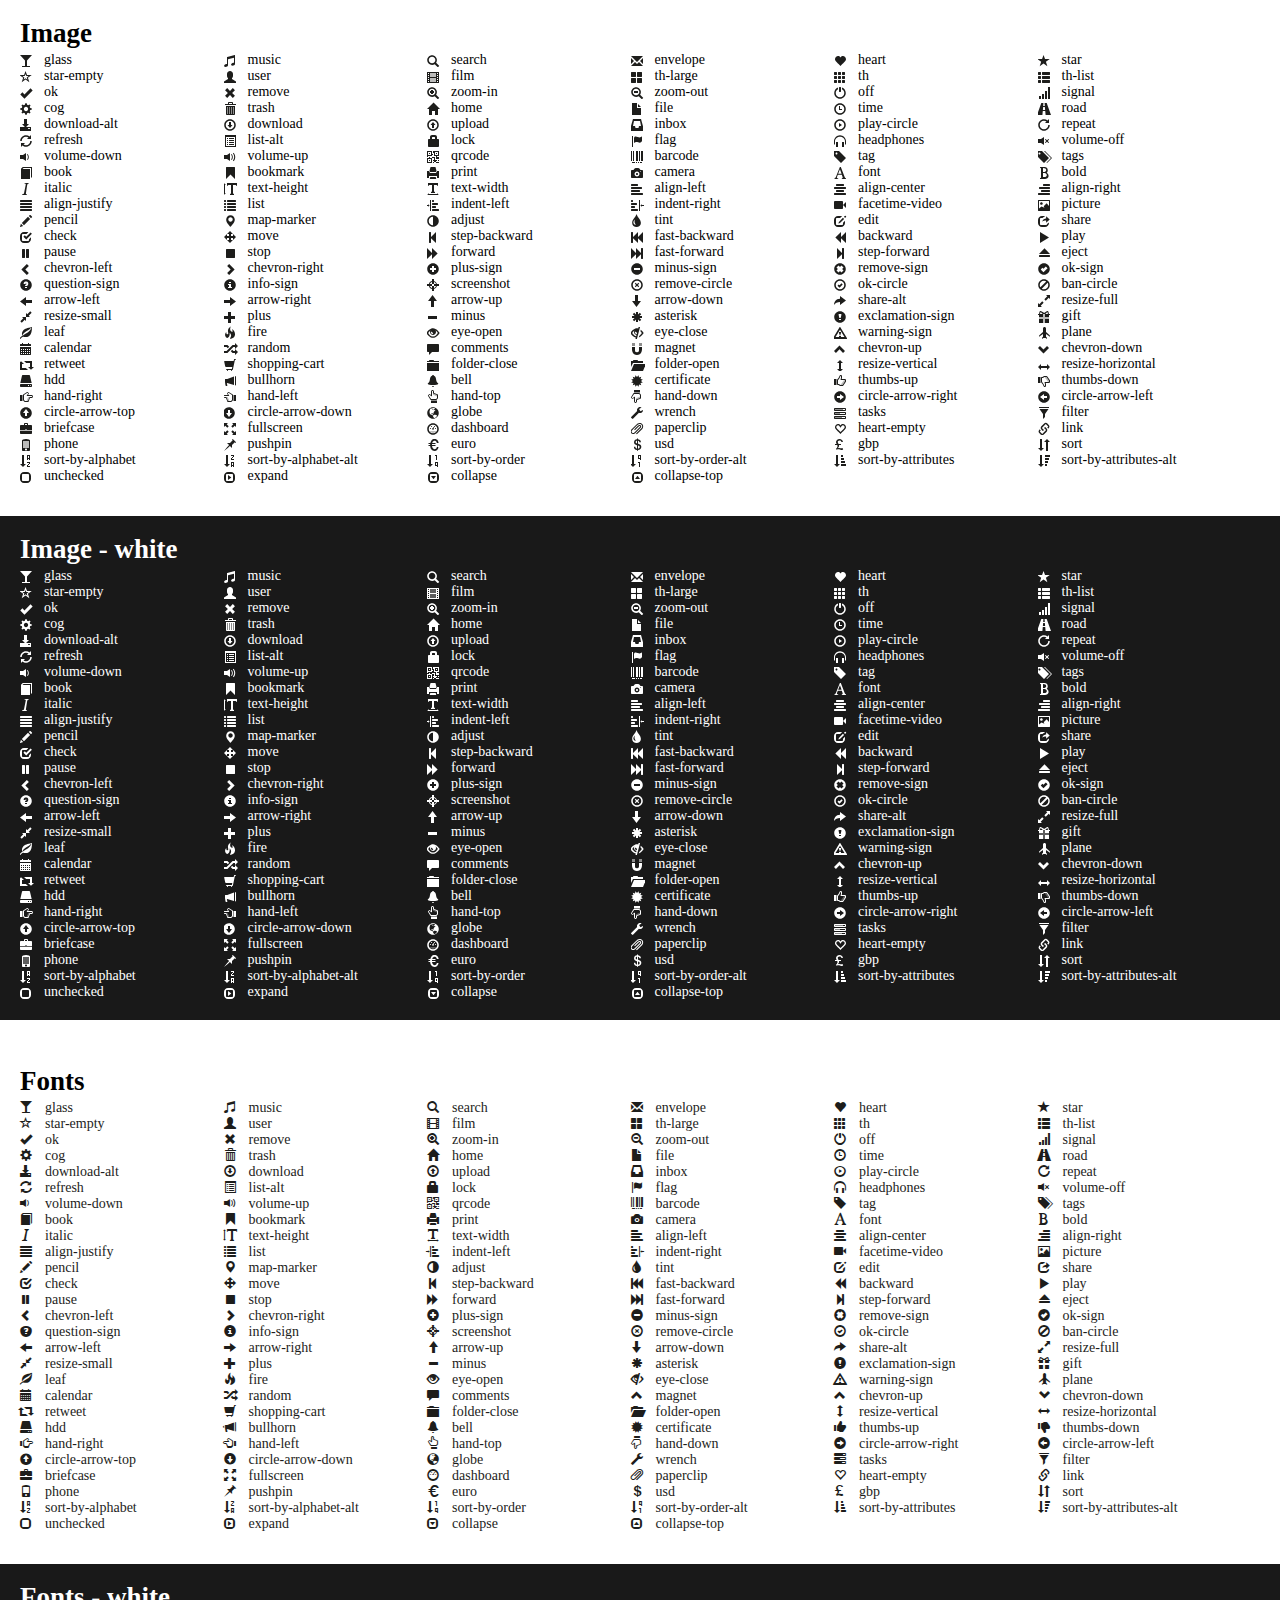
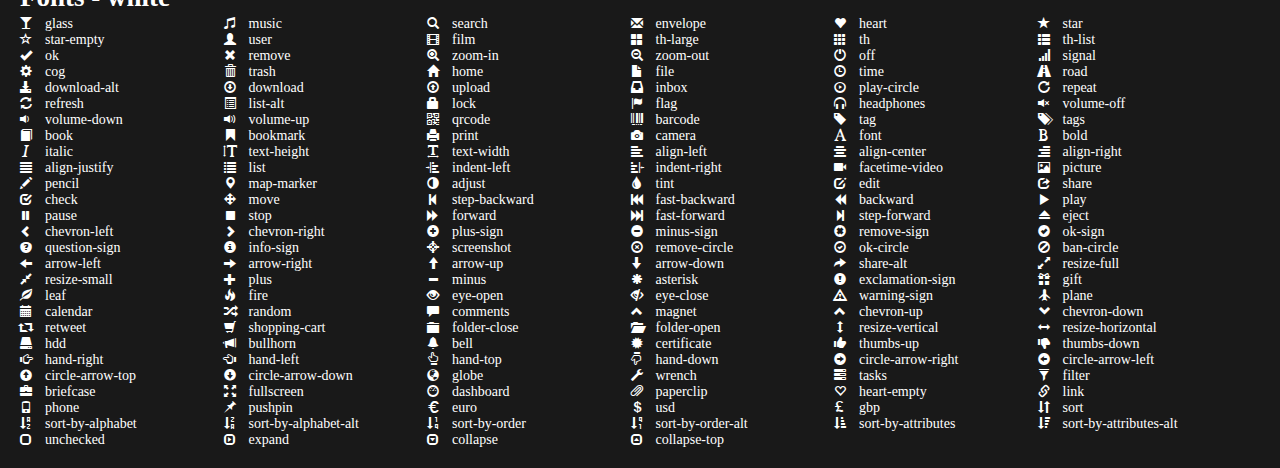
<file: KendoDP2/Content/assets/plugins/glyphicons_halflings/index.html>
<!doctype html>
<html lang="en">
<head>
	<meta charset="utf-8">
	<meta http-equiv="X-UA-Compatible" content="IE=edge,chrome=1">
	
	<title>Glyphicons Halflings</title>
	<meta name="description" content="">
	<meta name="author" content="">
	
	<link rel="stylesheet" href="css/style.css?v=2">
	<link rel="stylesheet" href="css/halflings.css">
	
	<script src="scripts/modernizr.js"></script>

</head>
<body>
	
	<h2>Image</h2>
	<p><i class="halflings-icon glass"></i>glass</p>
	<p><i class="halflings-icon music"></i>music</p>
	<p><i class="halflings-icon search"></i>search</p>
	<p><i class="halflings-icon envelope"></i>envelope</p>
	<p><i class="halflings-icon heart"></i>heart</p>
	<p><i class="halflings-icon star"></i>star</p>
	<p><i class="halflings-icon star-empty"></i>star-empty</p>
	<p><i class="halflings-icon user"></i>user</p>
	<p><i class="halflings-icon film"></i>film</p>
	<p><i class="halflings-icon th-large"></i>th-large</p>
	<p><i class="halflings-icon th"></i>th</p>
	<p><i class="halflings-icon th-list"></i>th-list</p>
	<p><i class="halflings-icon ok"></i>ok</p>
	<p><i class="halflings-icon remove"></i>remove</p>
	<p><i class="halflings-icon zoom-in"></i>zoom-in</p>
	<p><i class="halflings-icon zoom-out"></i>zoom-out</p>
	<p><i class="halflings-icon off"></i>off</p>
	<p><i class="halflings-icon signal"></i>signal</p>
	<p><i class="halflings-icon cog"></i>cog</p>
	<p><i class="halflings-icon trash"></i>trash</p>
	<p><i class="halflings-icon home"></i>home</p>
	<p><i class="halflings-icon file"></i>file</p>
	<p><i class="halflings-icon time"></i>time</p>
	<p><i class="halflings-icon road"></i>road</p>
	<p><i class="halflings-icon download-alt"></i>download-alt</p>
	<p><i class="halflings-icon download"></i>download</p>
	<p><i class="halflings-icon upload"></i>upload</p>
	<p><i class="halflings-icon inbox"></i>inbox</p>
	<p><i class="halflings-icon play-circle"></i>play-circle</p>
	<p><i class="halflings-icon repeat"></i>repeat</p>
	<p><i class="halflings-icon refresh"></i>refresh</p>
	<p><i class="halflings-icon list-alt"></i>list-alt</p>
	<p><i class="halflings-icon lock"></i>lock</p>
	<p><i class="halflings-icon flag"></i>flag</p>
	<p><i class="halflings-icon headphones"></i>headphones</p>
	<p><i class="halflings-icon volume-off"></i>volume-off</p>
	<p><i class="halflings-icon volume-down"></i>volume-down</p>
	<p><i class="halflings-icon volume-up"></i>volume-up</p>
	<p><i class="halflings-icon qrcode"></i>qrcode</p>
	<p><i class="halflings-icon barcode"></i>barcode</p>
	<p><i class="halflings-icon tag"></i>tag</p>
	<p><i class="halflings-icon tags"></i>tags</p>
	<p><i class="halflings-icon book"></i>book</p>
	<p><i class="halflings-icon bookmark"></i>bookmark</p>
	<p><i class="halflings-icon print"></i>print</p>
	<p><i class="halflings-icon camera"></i>camera</p>
	<p><i class="halflings-icon font"></i>font</p>
	<p><i class="halflings-icon bold"></i>bold</p>
	<p><i class="halflings-icon italic"></i>italic</p>
	<p><i class="halflings-icon text-height"></i>text-height</p>
	<p><i class="halflings-icon text-width"></i>text-width</p>
	<p><i class="halflings-icon align-left"></i>align-left</p>
	<p><i class="halflings-icon align-center"></i>align-center</p>
	<p><i class="halflings-icon align-right"></i>align-right</p>
	<p><i class="halflings-icon align-justify"></i>align-justify</p>
	<p><i class="halflings-icon list"></i>list</p>
	<p><i class="halflings-icon indent-left"></i>indent-left</p>
	<p><i class="halflings-icon indent-right"></i>indent-right</p>
	<p><i class="halflings-icon facetime-video"></i>facetime-video</p>
	<p><i class="halflings-icon picture"></i>picture</p>
	<p><i class="halflings-icon pencil"></i>pencil</p>
	<p><i class="halflings-icon map-marker"></i>map-marker</p>
	<p><i class="halflings-icon adjust"></i>adjust</p>
	<p><i class="halflings-icon tint"></i>tint</p>
	<p><i class="halflings-icon edit"></i>edit</p>
	<p><i class="halflings-icon share"></i>share</p>
	<p><i class="halflings-icon check"></i>check</p>
	<p><i class="halflings-icon move"></i>move</p>
	<p><i class="halflings-icon step-backward"></i>step-backward</p>
	<p><i class="halflings-icon fast-backward"></i>fast-backward</p>
	<p><i class="halflings-icon backward"></i>backward</p>
	<p><i class="halflings-icon play"></i>play</p>
	<p><i class="halflings-icon pause"></i>pause</p>
	<p><i class="halflings-icon stop"></i>stop</p>
	<p><i class="halflings-icon forward"></i>forward</p>
	<p><i class="halflings-icon fast-forward"></i>fast-forward</p>
	<p><i class="halflings-icon step-forward"></i>step-forward</p>
	<p><i class="halflings-icon eject"></i>eject</p>
	<p><i class="halflings-icon chevron-left"></i>chevron-left</p>
	<p><i class="halflings-icon chevron-right"></i>chevron-right</p>
	<p><i class="halflings-icon plus-sign"></i>plus-sign</p>
	<p><i class="halflings-icon minus-sign"></i>minus-sign</p>
	<p><i class="halflings-icon remove-sign"></i>remove-sign</p>
	<p><i class="halflings-icon ok-sign"></i>ok-sign</p>
	<p><i class="halflings-icon question-sign"></i>question-sign</p>
	<p><i class="halflings-icon info-sign"></i>info-sign</p>
	<p><i class="halflings-icon screenshot"></i>screenshot</p>
	<p><i class="halflings-icon remove-circle"></i>remove-circle</p>
	<p><i class="halflings-icon ok-circle"></i>ok-circle</p>
	<p><i class="halflings-icon ban-circle"></i>ban-circle</p>
	<p><i class="halflings-icon arrow-left"></i>arrow-left</p>
	<p><i class="halflings-icon arrow-right"></i>arrow-right</p>
	<p><i class="halflings-icon arrow-up"></i>arrow-up</p>
	<p><i class="halflings-icon arrow-down"></i>arrow-down</p>
	<p><i class="halflings-icon share-alt"></i>share-alt</p>
	<p><i class="halflings-icon resize-full"></i>resize-full</p>
	<p><i class="halflings-icon resize-small"></i>resize-small</p>
	<p><i class="halflings-icon plus"></i>plus</p>
	<p><i class="halflings-icon minus"></i>minus</p>
	<p><i class="halflings-icon asterisk"></i>asterisk</p>
	<p><i class="halflings-icon exclamation-sign"></i>exclamation-sign</p>
	<p><i class="halflings-icon gift"></i>gift</p>
	<p><i class="halflings-icon leaf"></i>leaf</p>
	<p><i class="halflings-icon fire"></i>fire</p>
	<p><i class="halflings-icon eye-open"></i>eye-open</p>
	<p><i class="halflings-icon eye-close"></i>eye-close</p>
	<p><i class="halflings-icon warning-sign"></i>warning-sign</p>
	<p><i class="halflings-icon plane"></i>plane</p>
	<p><i class="halflings-icon calendar"></i>calendar</p>
	<p><i class="halflings-icon random"></i>random</p>
	<p><i class="halflings-icon comments"></i>comments</p>
	<p><i class="halflings-icon magnet"></i>magnet</p>
	<p><i class="halflings-icon chevron-up"></i>chevron-up</p>
	<p><i class="halflings-icon chevron-down"></i>chevron-down</p>
	<p><i class="halflings-icon retweet"></i>retweet</p>
	<p><i class="halflings-icon shopping-cart"></i>shopping-cart</p>
	<p><i class="halflings-icon folder-close"></i>folder-close</p>
	<p><i class="halflings-icon folder-open"></i>folder-open</p>
	<p><i class="halflings-icon resize-vertical"></i>resize-vertical</p>
	<p><i class="halflings-icon resize-horizontal"></i>resize-horizontal</p>
	<p><i class="halflings-icon hdd"></i>hdd</p>
	<p><i class="halflings-icon bullhorn"></i>bullhorn</p>
	<p><i class="halflings-icon bell"></i>bell</p>
	<p><i class="halflings-icon certificate"></i>certificate</p>
	<p><i class="halflings-icon thumbs-up"></i>thumbs-up</p>
	<p><i class="halflings-icon thumbs-down"></i>thumbs-down</p>
	<p><i class="halflings-icon hand-right"></i>hand-right</p>
	<p><i class="halflings-icon hand-left"></i>hand-left</p>
	<p><i class="halflings-icon hand-top"></i>hand-top</p>
	<p><i class="halflings-icon hand-down"></i>hand-down</p>
	<p><i class="halflings-icon circle-arrow-right"></i>circle-arrow-right</p>
	<p><i class="halflings-icon circle-arrow-left"></i>circle-arrow-left</p>
	<p><i class="halflings-icon circle-arrow-top"></i>circle-arrow-top</p>
	<p><i class="halflings-icon circle-arrow-down"></i>circle-arrow-down</p>
	<p><i class="halflings-icon globe"></i>globe</p>
	<p><i class="halflings-icon wrench"></i>wrench</p>
	<p><i class="halflings-icon tasks"></i>tasks</p>
	<p><i class="halflings-icon filter"></i>filter</p>
	<p><i class="halflings-icon briefcase"></i>briefcase</p>
	<p><i class="halflings-icon fullscreen"></i>fullscreen</p>
	<p><i class="halflings-icon dashboard"></i>dashboard</p>
	<p><i class="halflings-icon paperclip"></i>paperclip</p>
	<p><i class="halflings-icon heart-empty"></i>heart-empty</p>
	<p><i class="halflings-icon link"></i>link</p>
	<p><i class="halflings-icon phone"></i>phone</p>
	<p><i class="halflings-icon pushpin"></i>pushpin</p>
	<p><i class="halflings-icon euro"></i>euro</p>
	<p><i class="halflings-icon usd"></i>usd</p>
	<p><i class="halflings-icon gbp"></i>gbp</p>
	<p><i class="halflings-icon sort"></i>sort</p>
	<p><i class="halflings-icon sort-by-alphabet"></i>sort-by-alphabet</p>
	<p><i class="halflings-icon sort-by-alphabet-alt"></i>sort-by-alphabet-alt</p>
	<p><i class="halflings-icon sort-by-order"></i>sort-by-order</p>
	<p><i class="halflings-icon sort-by-order-alt"></i>sort-by-order-alt</p>
	<p><i class="halflings-icon sort-by-attributes"></i>sort-by-attributes</p>
	<p><i class="halflings-icon sort-by-attributes-alt"></i>sort-by-attributes-alt</p>
	<p><i class="halflings-icon unchecked"></i>unchecked</p>
	<p><i class="halflings-icon expand"></i>expand</p>
	<p><i class="halflings-icon collapse"></i>collapse</p>
	<p><i class="halflings-icon collapse-top"></i>collapse-top</p>

	<br><br><br>

<div class="white-content">
	<h2>Image - white</h2>
	<p><i class="halflings-icon white glass"></i>glass</p>
	<p><i class="halflings-icon white music"></i>music</p>
	<p><i class="halflings-icon white search"></i>search</p>
	<p><i class="halflings-icon white envelope"></i>envelope</p>
	<p><i class="halflings-icon white heart"></i>heart</p>
	<p><i class="halflings-icon white star"></i>star</p>
	<p><i class="halflings-icon white star-empty"></i>star-empty</p>
	<p><i class="halflings-icon white user"></i>user</p>
	<p><i class="halflings-icon white film"></i>film</p>
	<p><i class="halflings-icon white th-large"></i>th-large</p>
	<p><i class="halflings-icon white th"></i>th</p>
	<p><i class="halflings-icon white th-list"></i>th-list</p>
	<p><i class="halflings-icon white ok"></i>ok</p>
	<p><i class="halflings-icon white remove"></i>remove</p>
	<p><i class="halflings-icon white zoom-in"></i>zoom-in</p>
	<p><i class="halflings-icon white zoom-out"></i>zoom-out</p>
	<p><i class="halflings-icon white off"></i>off</p>
	<p><i class="halflings-icon white signal"></i>signal</p>
	<p><i class="halflings-icon white cog"></i>cog</p>
	<p><i class="halflings-icon white trash"></i>trash</p>
	<p><i class="halflings-icon white home"></i>home</p>
	<p><i class="halflings-icon white file"></i>file</p>
	<p><i class="halflings-icon white time"></i>time</p>
	<p><i class="halflings-icon white road"></i>road</p>
	<p><i class="halflings-icon white download-alt"></i>download-alt</p>
	<p><i class="halflings-icon white download"></i>download</p>
	<p><i class="halflings-icon white upload"></i>upload</p>
	<p><i class="halflings-icon white inbox"></i>inbox</p>
	<p><i class="halflings-icon white play-circle"></i>play-circle</p>
	<p><i class="halflings-icon white repeat"></i>repeat</p>
	<p><i class="halflings-icon white refresh"></i>refresh</p>
	<p><i class="halflings-icon white list-alt"></i>list-alt</p>
	<p><i class="halflings-icon white lock"></i>lock</p>
	<p><i class="halflings-icon white flag"></i>flag</p>
	<p><i class="halflings-icon white headphones"></i>headphones</p>
	<p><i class="halflings-icon white volume-off"></i>volume-off</p>
	<p><i class="halflings-icon white volume-down"></i>volume-down</p>
	<p><i class="halflings-icon white volume-up"></i>volume-up</p>
	<p><i class="halflings-icon white qrcode"></i>qrcode</p>
	<p><i class="halflings-icon white barcode"></i>barcode</p>
	<p><i class="halflings-icon white tag"></i>tag</p>
	<p><i class="halflings-icon white tags"></i>tags</p>
	<p><i class="halflings-icon white book"></i>book</p>
	<p><i class="halflings-icon white bookmark"></i>bookmark</p>
	<p><i class="halflings-icon white print"></i>print</p>
	<p><i class="halflings-icon white camera"></i>camera</p>
	<p><i class="halflings-icon white font"></i>font</p>
	<p><i class="halflings-icon white bold"></i>bold</p>
	<p><i class="halflings-icon white italic"></i>italic</p>
	<p><i class="halflings-icon white text-height"></i>text-height</p>
	<p><i class="halflings-icon white text-width"></i>text-width</p>
	<p><i class="halflings-icon white align-left"></i>align-left</p>
	<p><i class="halflings-icon white align-center"></i>align-center</p>
	<p><i class="halflings-icon white align-right"></i>align-right</p>
	<p><i class="halflings-icon white align-justify"></i>align-justify</p>
	<p><i class="halflings-icon white list"></i>list</p>
	<p><i class="halflings-icon white indent-left"></i>indent-left</p>
	<p><i class="halflings-icon white indent-right"></i>indent-right</p>
	<p><i class="halflings-icon white facetime-video"></i>facetime-video</p>
	<p><i class="halflings-icon white picture"></i>picture</p>
	<p><i class="halflings-icon white pencil"></i>pencil</p>
	<p><i class="halflings-icon white map-marker"></i>map-marker</p>
	<p><i class="halflings-icon white adjust"></i>adjust</p>
	<p><i class="halflings-icon white tint"></i>tint</p>
	<p><i class="halflings-icon white edit"></i>edit</p>
	<p><i class="halflings-icon white share"></i>share</p>
	<p><i class="halflings-icon white check"></i>check</p>
	<p><i class="halflings-icon white move"></i>move</p>
	<p><i class="halflings-icon white step-backward"></i>step-backward</p>
	<p><i class="halflings-icon white fast-backward"></i>fast-backward</p>
	<p><i class="halflings-icon white backward"></i>backward</p>
	<p><i class="halflings-icon white play"></i>play</p>
	<p><i class="halflings-icon white pause"></i>pause</p>
	<p><i class="halflings-icon white stop"></i>stop</p>
	<p><i class="halflings-icon white forward"></i>forward</p>
	<p><i class="halflings-icon white fast-forward"></i>fast-forward</p>
	<p><i class="halflings-icon white step-forward"></i>step-forward</p>
	<p><i class="halflings-icon white eject"></i>eject</p>
	<p><i class="halflings-icon white chevron-left"></i>chevron-left</p>
	<p><i class="halflings-icon white chevron-right"></i>chevron-right</p>
	<p><i class="halflings-icon white plus-sign"></i>plus-sign</p>
	<p><i class="halflings-icon white minus-sign"></i>minus-sign</p>
	<p><i class="halflings-icon white remove-sign"></i>remove-sign</p>
	<p><i class="halflings-icon white ok-sign"></i>ok-sign</p>
	<p><i class="halflings-icon white question-sign"></i>question-sign</p>
	<p><i class="halflings-icon white info-sign"></i>info-sign</p>
	<p><i class="halflings-icon white screenshot"></i>screenshot</p>
	<p><i class="halflings-icon white remove-circle"></i>remove-circle</p>
	<p><i class="halflings-icon white ok-circle"></i>ok-circle</p>
	<p><i class="halflings-icon white ban-circle"></i>ban-circle</p>
	<p><i class="halflings-icon white arrow-left"></i>arrow-left</p>
	<p><i class="halflings-icon white arrow-right"></i>arrow-right</p>
	<p><i class="halflings-icon white arrow-up"></i>arrow-up</p>
	<p><i class="halflings-icon white arrow-down"></i>arrow-down</p>
	<p><i class="halflings-icon white share-alt"></i>share-alt</p>
	<p><i class="halflings-icon white resize-full"></i>resize-full</p>
	<p><i class="halflings-icon white resize-small"></i>resize-small</p>
	<p><i class="halflings-icon white plus"></i>plus</p>
	<p><i class="halflings-icon white minus"></i>minus</p>
	<p><i class="halflings-icon white asterisk"></i>asterisk</p>
	<p><i class="halflings-icon white exclamation-sign"></i>exclamation-sign</p>
	<p><i class="halflings-icon white gift"></i>gift</p>
	<p><i class="halflings-icon white leaf"></i>leaf</p>
	<p><i class="halflings-icon white fire"></i>fire</p>
	<p><i class="halflings-icon white eye-open"></i>eye-open</p>
	<p><i class="halflings-icon white eye-close"></i>eye-close</p>
	<p><i class="halflings-icon white warning-sign"></i>warning-sign</p>
	<p><i class="halflings-icon white plane"></i>plane</p>
	<p><i class="halflings-icon white calendar"></i>calendar</p>
	<p><i class="halflings-icon white random"></i>random</p>
	<p><i class="halflings-icon white comments"></i>comments</p>
	<p><i class="halflings-icon white magnet"></i>magnet</p>
	<p><i class="halflings-icon white chevron-up"></i>chevron-up</p>
	<p><i class="halflings-icon white chevron-down"></i>chevron-down</p>
	<p><i class="halflings-icon white retweet"></i>retweet</p>
	<p><i class="halflings-icon white shopping-cart"></i>shopping-cart</p>
	<p><i class="halflings-icon white folder-close"></i>folder-close</p>
	<p><i class="halflings-icon white folder-open"></i>folder-open</p>
	<p><i class="halflings-icon white resize-vertical"></i>resize-vertical</p>
	<p><i class="halflings-icon white resize-horizontal"></i>resize-horizontal</p>
	<p><i class="halflings-icon white hdd"></i>hdd</p>
	<p><i class="halflings-icon white bullhorn"></i>bullhorn</p>
	<p><i class="halflings-icon white bell"></i>bell</p>
	<p><i class="halflings-icon white certificate"></i>certificate</p>
	<p><i class="halflings-icon white thumbs-up"></i>thumbs-up</p>
	<p><i class="halflings-icon white thumbs-down"></i>thumbs-down</p>
	<p><i class="halflings-icon white hand-right"></i>hand-right</p>
	<p><i class="halflings-icon white hand-left"></i>hand-left</p>
	<p><i class="halflings-icon white hand-top"></i>hand-top</p>
	<p><i class="halflings-icon white hand-down"></i>hand-down</p>
	<p><i class="halflings-icon white circle-arrow-right"></i>circle-arrow-right</p>
	<p><i class="halflings-icon white circle-arrow-left"></i>circle-arrow-left</p>
	<p><i class="halflings-icon white circle-arrow-top"></i>circle-arrow-top</p>
	<p><i class="halflings-icon white circle-arrow-down"></i>circle-arrow-down</p>
	<p><i class="halflings-icon white globe"></i>globe</p>
	<p><i class="halflings-icon white wrench"></i>wrench</p>
	<p><i class="halflings-icon white tasks"></i>tasks</p>
	<p><i class="halflings-icon white filter"></i>filter</p>
	<p><i class="halflings-icon white briefcase"></i>briefcase</p>
	<p><i class="halflings-icon white fullscreen"></i>fullscreen</p>
	<p><i class="halflings-icon white dashboard"></i>dashboard</p>
	<p><i class="halflings-icon white paperclip"></i>paperclip</p>
	<p><i class="halflings-icon white heart-empty"></i>heart-empty</p>
	<p><i class="halflings-icon white link"></i>link</p>
	<p><i class="halflings-icon white phone"></i>phone</p>
	<p><i class="halflings-icon white pushpin"></i>pushpin</p>
	<p><i class="halflings-icon white euro"></i>euro</p>
	<p><i class="halflings-icon white usd"></i>usd</p>
	<p><i class="halflings-icon white gbp"></i>gbp</p>
	<p><i class="halflings-icon white sort"></i>sort</p>
	<p><i class="halflings-icon white sort-by-alphabet"></i>sort-by-alphabet</p>
	<p><i class="halflings-icon white sort-by-alphabet-alt"></i>sort-by-alphabet-alt</p>
	<p><i class="halflings-icon white sort-by-order"></i>sort-by-order</p>
	<p><i class="halflings-icon white sort-by-order-alt"></i>sort-by-order-alt</p>
	<p><i class="halflings-icon white sort-by-attributes"></i>sort-by-attributes</p>
	<p><i class="halflings-icon white sort-by-attributes-alt"></i>sort-by-attributes-alt</p>
	<p><i class="halflings-icon white unchecked"></i>unchecked</p>
	<p><i class="halflings-icon white expand"></i>expand</p>
	<p><i class="halflings-icon white collapse"></i>collapse</p>
	<p><i class="halflings-icon white collapse-top"></i>collapse-top</p>
</div>

	<br><br><br>

	<h2>Fonts</h2>
	<a href="" class="halflings glass"><i></i>glass</a>
	<a href="" class="halflings music"><i></i>music</a>
	<a href="" class="halflings search"><i></i>search</a>
	<a href="" class="halflings envelope"><i></i>envelope</a>
	<a href="" class="halflings heart"><i></i>heart</a>
	<a href="" class="halflings star"><i></i>star</a>
	<a href="" class="halflings star-empty"><i></i>star-empty</a>
	<a href="" class="halflings user"><i></i>user</a>
	<a href="" class="halflings film"><i></i>film</a>
	<a href="" class="halflings th-large"><i></i>th-large</a>
	<a href="" class="halflings th"><i></i>th</a>
	<a href="" class="halflings th-list"><i></i>th-list</a>
	<a href="" class="halflings ok"><i></i>ok</a>
	<a href="" class="halflings remove"><i></i>remove</a>
	<a href="" class="halflings zoom-in"><i></i>zoom-in</a>
	<a href="" class="halflings zoom-out"><i></i>zoom-out</a>
	<a href="" class="halflings off"><i></i>off</a>
	<a href="" class="halflings signal"><i></i>signal</a>
	<a href="" class="halflings cog"><i></i>cog</a>
	<a href="" class="halflings trash"><i></i>trash</a>
	<a href="" class="halflings home"><i></i>home</a>
	<a href="" class="halflings file"><i></i>file</a>
	<a href="" class="halflings time"><i></i>time</a>
	<a href="" class="halflings road"><i></i>road</a>
	<a href="" class="halflings download-alt"><i></i>download-alt</a>
	<a href="" class="halflings download"><i></i>download</a>
	<a href="" class="halflings upload"><i></i>upload</a>
	<a href="" class="halflings inbox"><i></i>inbox</a>
	<a href="" class="halflings play-circle"><i></i>play-circle</a>
	<a href="" class="halflings repeat"><i></i>repeat</a>
	<a href="" class="halflings refresh"><i></i>refresh</a>
	<a href="" class="halflings list-alt"><i></i>list-alt</a>
	<a href="" class="halflings lock"><i></i>lock</a>
	<a href="" class="halflings flag"><i></i>flag</a>
	<a href="" class="halflings headphones"><i></i>headphones</a>
	<a href="" class="halflings volume-off"><i></i>volume-off</a>
	<a href="" class="halflings volume-down"><i></i>volume-down</a>
	<a href="" class="halflings volume-up"><i></i>volume-up</a>
	<a href="" class="halflings qrcode"><i></i>qrcode</a>
	<a href="" class="halflings barcode"><i></i>barcode</a>
	<a href="" class="halflings tag"><i></i>tag</a>
	<a href="" class="halflings tags"><i></i>tags</a>
	<a href="" class="halflings book"><i></i>book</a>
	<a href="" class="halflings bookmark"><i></i>bookmark</a>
	<a href="" class="halflings print"><i></i>print</a>
	<a href="" class="halflings camera"><i></i>camera</a>
	<a href="" class="halflings font"><i></i>font</a>
	<a href="" class="halflings bold"><i></i>bold</a>
	<a href="" class="halflings italic"><i></i>italic</a>
	<a href="" class="halflings text-height"><i></i>text-height</a>
	<a href="" class="halflings text-width"><i></i>text-width</a>
	<a href="" class="halflings align-left"><i></i>align-left</a>
	<a href="" class="halflings align-center"><i></i>align-center</a>
	<a href="" class="halflings align-right"><i></i>align-right</a>
	<a href="" class="halflings align-justify"><i></i>align-justify</a>
	<a href="" class="halflings list"><i></i>list</a>
	<a href="" class="halflings indent-left"><i></i>indent-left</a>
	<a href="" class="halflings indent-right"><i></i>indent-right</a>
	<a href="" class="halflings facetime-video"><i></i>facetime-video</a>
	<a href="" class="halflings picture"><i></i>picture</a>
	<a href="" class="halflings pencil"><i></i>pencil</a>
	<a href="" class="halflings map-marker"><i></i>map-marker</a>
	<a href="" class="halflings adjust"><i></i>adjust</a>
	<a href="" class="halflings tint"><i></i>tint</a>
	<a href="" class="halflings edit"><i></i>edit</a>
	<a href="" class="halflings share"><i></i>share</a>
	<a href="" class="halflings check"><i></i>check</a>
	<a href="" class="halflings move"><i></i>move</a>
	<a href="" class="halflings step-backward"><i></i>step-backward</a>
	<a href="" class="halflings fast-backward"><i></i>fast-backward</a>
	<a href="" class="halflings backward"><i></i>backward</a>
	<a href="" class="halflings play"><i></i>play</a>
	<a href="" class="halflings pause"><i></i>pause</a>
	<a href="" class="halflings stop"><i></i>stop</a>
	<a href="" class="halflings forward"><i></i>forward</a>
	<a href="" class="halflings fast-forward"><i></i>fast-forward</a>
	<a href="" class="halflings step-forward"><i></i>step-forward</a>
	<a href="" class="halflings eject"><i></i>eject</a>
	<a href="" class="halflings chevron-left"><i></i>chevron-left</a>
	<a href="" class="halflings chevron-right"><i></i>chevron-right</a>
	<a href="" class="halflings plus-sign"><i></i>plus-sign</a>
	<a href="" class="halflings minus-sign"><i></i>minus-sign</a>
	<a href="" class="halflings remove-sign"><i></i>remove-sign</a>
	<a href="" class="halflings ok-sign"><i></i>ok-sign</a>
	<a href="" class="halflings question-sign"><i></i>question-sign</a>
	<a href="" class="halflings info-sign"><i></i>info-sign</a>
	<a href="" class="halflings screenshot"><i></i>screenshot</a>
	<a href="" class="halflings remove-circle"><i></i>remove-circle</a>
	<a href="" class="halflings ok-circle"><i></i>ok-circle</a>
	<a href="" class="halflings ban-circle"><i></i>ban-circle</a>
	<a href="" class="halflings arrow-left"><i></i>arrow-left</a>
	<a href="" class="halflings arrow-right"><i></i>arrow-right</a>
	<a href="" class="halflings arrow-up"><i></i>arrow-up</a>
	<a href="" class="halflings arrow-down"><i></i>arrow-down</a>
	<a href="" class="halflings share-alt"><i></i>share-alt</a>
	<a href="" class="halflings resize-full"><i></i>resize-full</a>
	<a href="" class="halflings resize-small"><i></i>resize-small</a>
	<a href="" class="halflings plus"><i></i>plus</a>
	<a href="" class="halflings minus"><i></i>minus</a>
	<a href="" class="halflings asterisk"><i></i>asterisk</a>
	<a href="" class="halflings exclamation-sign"><i></i>exclamation-sign</a>
	<a href="" class="halflings gift"><i></i>gift</a>
	<a href="" class="halflings leaf"><i></i>leaf</a>
	<a href="" class="halflings fire"><i></i>fire</a>
	<a href="" class="halflings eye-open"><i></i>eye-open</a>
	<a href="" class="halflings eye-close"><i></i>eye-close</a>
	<a href="" class="halflings warning-sign"><i></i>warning-sign</a>
	<a href="" class="halflings plane"><i></i>plane</a>
	<a href="" class="halflings calendar"><i></i>calendar</a>
	<a href="" class="halflings random"><i></i>random</a>
	<a href="" class="halflings comments"><i></i>comments</a>
	<a href="" class="halflings magnet"><i></i>magnet</a>
	<a href="" class="halflings chevron-up"><i></i>chevron-up</a>
	<a href="" class="halflings chevron-down"><i></i>chevron-down</a>
	<a href="" class="halflings retweet"><i></i>retweet</a>
	<a href="" class="halflings shopping-cart"><i></i>shopping-cart</a>
	<a href="" class="halflings folder-close"><i></i>folder-close</a>
	<a href="" class="halflings folder-open"><i></i>folder-open</a>
	<a href="" class="halflings resize-vertical"><i></i>resize-vertical</a>
	<a href="" class="halflings resize-horizontal"><i></i>resize-horizontal</a>
	<a href="" class="halflings hdd"><i></i>hdd</a>
	<a href="" class="halflings bullhorn"><i></i>bullhorn</a>
	<a href="" class="halflings bell"><i></i>bell</a>
	<a href="" class="halflings certificate"><i></i>certificate</a>
	<a href="" class="halflings thumbs-up"><i></i>thumbs-up</a>
	<a href="" class="halflings thumbs-down"><i></i>thumbs-down</a>
	<a href="" class="halflings hand-right"><i></i>hand-right</a>
	<a href="" class="halflings hand-left"><i></i>hand-left</a>
	<a href="" class="halflings hand-top"><i></i>hand-top</a>
	<a href="" class="halflings hand-down"><i></i>hand-down</a>
	<a href="" class="halflings circle-arrow-right"><i></i>circle-arrow-right</a>
	<a href="" class="halflings circle-arrow-left"><i></i>circle-arrow-left</a>
	<a href="" class="halflings circle-arrow-top"><i></i>circle-arrow-top</a>
	<a href="" class="halflings circle-arrow-down"><i></i>circle-arrow-down</a>
	<a href="" class="halflings globe"><i></i>globe</a>
	<a href="" class="halflings wrench"><i></i>wrench</a>
	<a href="" class="halflings tasks"><i></i>tasks</a>
	<a href="" class="halflings filter"><i></i>filter</a>
	<a href="" class="halflings briefcase"><i></i>briefcase</a>
	<a href="" class="halflings fullscreen"><i></i>fullscreen</a>
	<a href="" class="halflings dashboard"><i></i>dashboard</a>
	<a href="" class="halflings paperclip"><i></i>paperclip</a>
	<a href="" class="halflings heart-empty"><i></i>heart-empty</a>
	<a href="" class="halflings link"><i></i>link</a>
	<a href="" class="halflings phone"><i></i>phone</a>
	<a href="" class="halflings pushpin"><i></i>pushpin</a>
	<a href="" class="halflings euro"><i></i>euro</a>
	<a href="" class="halflings usd"><i></i>usd</a>
	<a href="" class="halflings gbp"><i></i>gbp</a>
	<a href="" class="halflings sort"><i></i>sort</a>
	<a href="" class="halflings sort-by-alphabet"><i></i>sort-by-alphabet</a>
	<a href="" class="halflings sort-by-alphabet-alt"><i></i>sort-by-alphabet-alt</a>
	<a href="" class="halflings sort-by-order"><i></i>sort-by-order</a>
	<a href="" class="halflings sort-by-order-alt"><i></i>sort-by-order-alt</a>
	<a href="" class="halflings sort-by-attributes"><i></i>sort-by-attributes</a>
	<a href="" class="halflings sort-by-attributes-alt"><i></i>sort-by-attributes-alt</a>
	<a href="" class="halflings unchecked"><i></i>unchecked</a>
	<a href="" class="halflings expand"><i></i>expand</a>
	<a href="" class="halflings collapse"><i></i>collapse</a>
	<a href="" class="halflings collapse-top"><i></i>collapse-top</a>

	<br><br><br>

<div class="white-content">
	<h2>Fonts - white</h2>
	<a href="" class="halflings white glass"><i></i>glass</a>
	<a href="" class="halflings white music"><i></i>music</a>
	<a href="" class="halflings white search"><i></i>search</a>
	<a href="" class="halflings white envelope"><i></i>envelope</a>
	<a href="" class="halflings white heart"><i></i>heart</a>
	<a href="" class="halflings white star"><i></i>star</a>
	<a href="" class="halflings white star-empty"><i></i>star-empty</a>
	<a href="" class="halflings white user"><i></i>user</a>
	<a href="" class="halflings white film"><i></i>film</a>
	<a href="" class="halflings white th-large"><i></i>th-large</a>
	<a href="" class="halflings white th"><i></i>th</a>
	<a href="" class="halflings white th-list"><i></i>th-list</a>
	<a href="" class="halflings white ok"><i></i>ok</a>
	<a href="" class="halflings white remove"><i></i>remove</a>
	<a href="" class="halflings white zoom-in"><i></i>zoom-in</a>
	<a href="" class="halflings white zoom-out"><i></i>zoom-out</a>
	<a href="" class="halflings white off"><i></i>off</a>
	<a href="" class="halflings white signal"><i></i>signal</a>
	<a href="" class="halflings white cog"><i></i>cog</a>
	<a href="" class="halflings white trash"><i></i>trash</a>
	<a href="" class="halflings white home"><i></i>home</a>
	<a href="" class="halflings white file"><i></i>file</a>
	<a href="" class="halflings white time"><i></i>time</a>
	<a href="" class="halflings white road"><i></i>road</a>
	<a href="" class="halflings white download-alt"><i></i>download-alt</a>
	<a href="" class="halflings white download"><i></i>download</a>
	<a href="" class="halflings white upload"><i></i>upload</a>
	<a href="" class="halflings white inbox"><i></i>inbox</a>
	<a href="" class="halflings white play-circle"><i></i>play-circle</a>
	<a href="" class="halflings white repeat"><i></i>repeat</a>
	<a href="" class="halflings white refresh"><i></i>refresh</a>
	<a href="" class="halflings white list-alt"><i></i>list-alt</a>
	<a href="" class="halflings white lock"><i></i>lock</a>
	<a href="" class="halflings white flag"><i></i>flag</a>
	<a href="" class="halflings white headphones"><i></i>headphones</a>
	<a href="" class="halflings white volume-off"><i></i>volume-off</a>
	<a href="" class="halflings white volume-down"><i></i>volume-down</a>
	<a href="" class="halflings white volume-up"><i></i>volume-up</a>
	<a href="" class="halflings white qrcode"><i></i>qrcode</a>
	<a href="" class="halflings white barcode"><i></i>barcode</a>
	<a href="" class="halflings white tag"><i></i>tag</a>
	<a href="" class="halflings white tags"><i></i>tags</a>
	<a href="" class="halflings white book"><i></i>book</a>
	<a href="" class="halflings white bookmark"><i></i>bookmark</a>
	<a href="" class="halflings white print"><i></i>print</a>
	<a href="" class="halflings white camera"><i></i>camera</a>
	<a href="" class="halflings white font"><i></i>font</a>
	<a href="" class="halflings white bold"><i></i>bold</a>
	<a href="" class="halflings white italic"><i></i>italic</a>
	<a href="" class="halflings white text-height"><i></i>text-height</a>
	<a href="" class="halflings white text-width"><i></i>text-width</a>
	<a href="" class="halflings white align-left"><i></i>align-left</a>
	<a href="" class="halflings white align-center"><i></i>align-center</a>
	<a href="" class="halflings white align-right"><i></i>align-right</a>
	<a href="" class="halflings white align-justify"><i></i>align-justify</a>
	<a href="" class="halflings white list"><i></i>list</a>
	<a href="" class="halflings white indent-left"><i></i>indent-left</a>
	<a href="" class="halflings white indent-right"><i></i>indent-right</a>
	<a href="" class="halflings white facetime-video"><i></i>facetime-video</a>
	<a href="" class="halflings white picture"><i></i>picture</a>
	<a href="" class="halflings white pencil"><i></i>pencil</a>
	<a href="" class="halflings white map-marker"><i></i>map-marker</a>
	<a href="" class="halflings white adjust"><i></i>adjust</a>
	<a href="" class="halflings white tint"><i></i>tint</a>
	<a href="" class="halflings white edit"><i></i>edit</a>
	<a href="" class="halflings white share"><i></i>share</a>
	<a href="" class="halflings white check"><i></i>check</a>
	<a href="" class="halflings white move"><i></i>move</a>
	<a href="" class="halflings white step-backward"><i></i>step-backward</a>
	<a href="" class="halflings white fast-backward"><i></i>fast-backward</a>
	<a href="" class="halflings white backward"><i></i>backward</a>
	<a href="" class="halflings white play"><i></i>play</a>
	<a href="" class="halflings white pause"><i></i>pause</a>
	<a href="" class="halflings white stop"><i></i>stop</a>
	<a href="" class="halflings white forward"><i></i>forward</a>
	<a href="" class="halflings white fast-forward"><i></i>fast-forward</a>
	<a href="" class="halflings white step-forward"><i></i>step-forward</a>
	<a href="" class="halflings white eject"><i></i>eject</a>
	<a href="" class="halflings white chevron-left"><i></i>chevron-left</a>
	<a href="" class="halflings white chevron-right"><i></i>chevron-right</a>
	<a href="" class="halflings white plus-sign"><i></i>plus-sign</a>
	<a href="" class="halflings white minus-sign"><i></i>minus-sign</a>
	<a href="" class="halflings white remove-sign"><i></i>remove-sign</a>
	<a href="" class="halflings white ok-sign"><i></i>ok-sign</a>
	<a href="" class="halflings white question-sign"><i></i>question-sign</a>
	<a href="" class="halflings white info-sign"><i></i>info-sign</a>
	<a href="" class="halflings white screenshot"><i></i>screenshot</a>
	<a href="" class="halflings white remove-circle"><i></i>remove-circle</a>
	<a href="" class="halflings white ok-circle"><i></i>ok-circle</a>
	<a href="" class="halflings white ban-circle"><i></i>ban-circle</a>
	<a href="" class="halflings white arrow-left"><i></i>arrow-left</a>
	<a href="" class="halflings white arrow-right"><i></i>arrow-right</a>
	<a href="" class="halflings white arrow-up"><i></i>arrow-up</a>
	<a href="" class="halflings white arrow-down"><i></i>arrow-down</a>
	<a href="" class="halflings white share-alt"><i></i>share-alt</a>
	<a href="" class="halflings white resize-full"><i></i>resize-full</a>
	<a href="" class="halflings white resize-small"><i></i>resize-small</a>
	<a href="" class="halflings white plus"><i></i>plus</a>
	<a href="" class="halflings white minus"><i></i>minus</a>
	<a href="" class="halflings white asterisk"><i></i>asterisk</a>
	<a href="" class="halflings white exclamation-sign"><i></i>exclamation-sign</a>
	<a href="" class="halflings white gift"><i></i>gift</a>
	<a href="" class="halflings white leaf"><i></i>leaf</a>
	<a href="" class="halflings white fire"><i></i>fire</a>
	<a href="" class="halflings white eye-open"><i></i>eye-open</a>
	<a href="" class="halflings white eye-close"><i></i>eye-close</a>
	<a href="" class="halflings white warning-sign"><i></i>warning-sign</a>
	<a href="" class="halflings white plane"><i></i>plane</a>
	<a href="" class="halflings white calendar"><i></i>calendar</a>
	<a href="" class="halflings white random"><i></i>random</a>
	<a href="" class="halflings white comments"><i></i>comments</a>
	<a href="" class="halflings white magnet"><i></i>magnet</a>
	<a href="" class="halflings white chevron-up"><i></i>chevron-up</a>
	<a href="" class="halflings white chevron-down"><i></i>chevron-down</a>
	<a href="" class="halflings white retweet"><i></i>retweet</a>
	<a href="" class="halflings white shopping-cart"><i></i>shopping-cart</a>
	<a href="" class="halflings white folder-close"><i></i>folder-close</a>
	<a href="" class="halflings white folder-open"><i></i>folder-open</a>
	<a href="" class="halflings white resize-vertical"><i></i>resize-vertical</a>
	<a href="" class="halflings white resize-horizontal"><i></i>resize-horizontal</a>
	<a href="" class="halflings white hdd"><i></i>hdd</a>
	<a href="" class="halflings white bullhorn"><i></i>bullhorn</a>
	<a href="" class="halflings white bell"><i></i>bell</a>
	<a href="" class="halflings white certificate"><i></i>certificate</a>
	<a href="" class="halflings white thumbs-up"><i></i>thumbs-up</a>
	<a href="" class="halflings white thumbs-down"><i></i>thumbs-down</a>
	<a href="" class="halflings white hand-right"><i></i>hand-right</a>
	<a href="" class="halflings white hand-left"><i></i>hand-left</a>
	<a href="" class="halflings white hand-top"><i></i>hand-top</a>
	<a href="" class="halflings white hand-down"><i></i>hand-down</a>
	<a href="" class="halflings white circle-arrow-right"><i></i>circle-arrow-right</a>
	<a href="" class="halflings white circle-arrow-left"><i></i>circle-arrow-left</a>
	<a href="" class="halflings white circle-arrow-top"><i></i>circle-arrow-top</a>
	<a href="" class="halflings white circle-arrow-down"><i></i>circle-arrow-down</a>
	<a href="" class="halflings white globe"><i></i>globe</a>
	<a href="" class="halflings white wrench"><i></i>wrench</a>
	<a href="" class="halflings white tasks"><i></i>tasks</a>
	<a href="" class="halflings white filter"><i></i>filter</a>
	<a href="" class="halflings white briefcase"><i></i>briefcase</a>
	<a href="" class="halflings white fullscreen"><i></i>fullscreen</a>
	<a href="" class="halflings white dashboard"><i></i>dashboard</a>
	<a href="" class="halflings white paperclip"><i></i>paperclip</a>
	<a href="" class="halflings white heart-empty"><i></i>heart-empty</a>
	<a href="" class="halflings white link"><i></i>link</a>
	<a href="" class="halflings white phone"><i></i>phone</a>
	<a href="" class="halflings white pushpin"><i></i>pushpin</a>
	<a href="" class="halflings white euro"><i></i>euro</a>
	<a href="" class="halflings white usd"><i></i>usd</a>
	<a href="" class="halflings white gbp"><i></i>gbp</a>
	<a href="" class="halflings white sort"><i></i>sort</a>
	<a href="" class="halflings white sort-by-alphabet"><i></i>sort-by-alphabet</a>
	<a href="" class="halflings white sort-by-alphabet-alt"><i></i>sort-by-alphabet-alt</a>
	<a href="" class="halflings white sort-by-order"><i></i>sort-by-order</a>
	<a href="" class="halflings white sort-by-order-alt"><i></i>sort-by-order-alt</a>
	<a href="" class="halflings white sort-by-attributes"><i></i>sort-by-attributes</a>
	<a href="" class="halflings white sort-by-attributes-alt"><i></i>sort-by-attributes-alt</a>
	<a href="" class="halflings white unchecked"><i></i>unchecked</a>
	<a href="" class="halflings white expand"><i></i>expand</a>
	<a href="" class="halflings white collapse"><i></i>collapse</a>
	<a href="" class="halflings white collapse-top"><i></i>collapse-top</a>
</div>

</body>
</html>
</file>
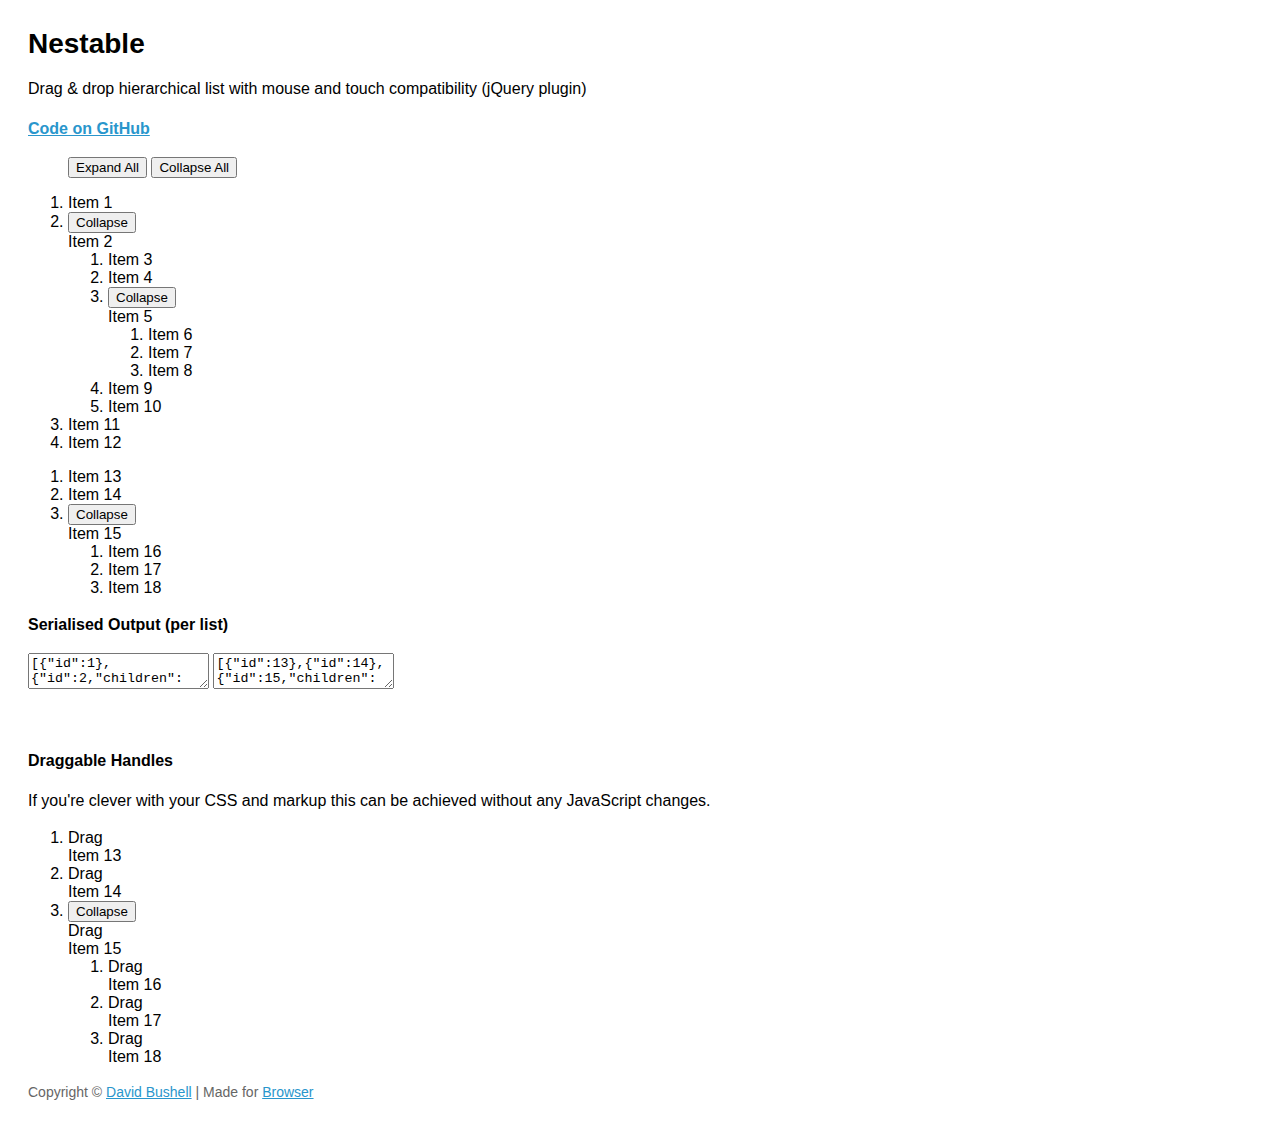
<file: KendoDP2/Content/assets/plugins/jquery-nestable/index.html>
<!DOCTYPE html>
<!--[if lt IE 7]> <html lang="en" class="lt-ie9 lt-ie8 lt-ie7"> <![endif]-->
<!--[if IE 7]>    <html lang="en" class="lt-ie9 lt-ie8"> <![endif]-->
<!--[if IE 8]>    <html lang="en" class="lt-ie9"> <![endif]-->
<!--[if IE 9]>    <html lang="en" class="ie9"> <![endif]-->
<!--[if gt IE 9]><!--> <html lang="en"> <!--<![endif]-->
<head>
    <meta charset="utf-8">
    <meta name="viewport" content="width=device-width, initial-scale=1, minimum-scale=1">
    <title>Nestable</title>
    <style type="text/css">

.cf:after { visibility: hidden; display: block; font-size: 0; content: " "; clear: both; height: 0; }
* html .cf { zoom: 1; }
*:first-child+html .cf { zoom: 1; }

html { margin: 0; padding: 0; }
body { font-size: 100%; margin: 0; padding: 1.75em; font-family: 'Helvetica Neue', Arial, sans-serif; }

h1 { font-size: 1.75em; margin: 0 0 0.6em 0; }

a { color: #2996cc; }
a:hover { text-decoration: none; }

p { line-height: 1.5em; }
.small { color: #666; font-size: 0.875em; }
.large { font-size: 1.25em; }



    </style>
</head>
<body>

    <h1>Nestable</h1>

    <p>Drag &amp; drop hierarchical list with mouse and touch compatibility (jQuery plugin)</p>

    <p><strong><a href="https://github.com/dbushell/Nestable">Code on GitHub</a></strong></p>

    <menu id="nestable-menu">
        <button type="button" data-action="expand-all">Expand All</button>
        <button type="button" data-action="collapse-all">Collapse All</button>
    </menu>

    <div class="cf nestable-lists">

        <div class="dd" id="nestable">
            <ol class="dd-list">
                <li class="dd-item" data-id="1">
                    <div class="dd-handle">Item 1</div>
                </li>
                <li class="dd-item" data-id="2">
                    <div class="dd-handle">Item 2</div>
                    <ol class="dd-list">
                        <li class="dd-item" data-id="3"><div class="dd-handle">Item 3</div></li>
                        <li class="dd-item" data-id="4"><div class="dd-handle">Item 4</div></li>
                        <li class="dd-item" data-id="5">
                            <div class="dd-handle">Item 5</div>
                            <ol class="dd-list">
                                <li class="dd-item" data-id="6"><div class="dd-handle">Item 6</div></li>
                                <li class="dd-item" data-id="7"><div class="dd-handle">Item 7</div></li>
                                <li class="dd-item" data-id="8"><div class="dd-handle">Item 8</div></li>
                            </ol>
                        </li>
                        <li class="dd-item" data-id="9"><div class="dd-handle">Item 9</div></li>
                        <li class="dd-item" data-id="10"><div class="dd-handle">Item 10</div></li>
                    </ol>
                </li>
                <li class="dd-item" data-id="11">
                    <div class="dd-handle">Item 11</div>
                </li>
                <li class="dd-item" data-id="12">
                    <div class="dd-handle">Item 12</div>
                </li>
            </ol>
        </div>

        <div class="dd" id="nestable2">
            <ol class="dd-list">
                <li class="dd-item" data-id="13">
                    <div class="dd-handle">Item 13</div>
                </li>
                <li class="dd-item" data-id="14">
                    <div class="dd-handle">Item 14</div>
                </li>
                <li class="dd-item" data-id="15">
                    <div class="dd-handle">Item 15</div>
                    <ol class="dd-list">
                        <li class="dd-item" data-id="16"><div class="dd-handle">Item 16</div></li>
                        <li class="dd-item" data-id="17"><div class="dd-handle">Item 17</div></li>
                        <li class="dd-item" data-id="18"><div class="dd-handle">Item 18</div></li>
                    </ol>
                </li>
            </ol>
        </div>

    </div>

    <p><strong>Serialised Output (per list)</strong></p>

    <textarea id="nestable-output"></textarea>
    <textarea id="nestable2-output"></textarea>

    <p>&nbsp;</p>

    <div class="cf nestable-lists">

    <p><strong>Draggable Handles</strong></p>

    <p>If you're clever with your CSS and markup this can be achieved without any JavaScript changes.</p>

        <div class="dd" id="nestable3">
            <ol class="dd-list">
                <li class="dd-item dd3-item" data-id="13">
                    <div class="dd-handle dd3-handle">Drag</div><div class="dd3-content">Item 13</div>
                </li>
                <li class="dd-item dd3-item" data-id="14">
                    <div class="dd-handle dd3-handle">Drag</div><div class="dd3-content">Item 14</div>
                </li>
                <li class="dd-item dd3-item" data-id="15">
                    <div class="dd-handle dd3-handle">Drag</div><div class="dd3-content">Item 15</div>
                    <ol class="dd-list">
                        <li class="dd-item dd3-item" data-id="16">
                            <div class="dd-handle dd3-handle">Drag</div><div class="dd3-content">Item 16</div>
                        </li>
                        <li class="dd-item dd3-item" data-id="17">
                            <div class="dd-handle dd3-handle">Drag</div><div class="dd3-content">Item 17</div>
                        </li>
                        <li class="dd-item dd3-item" data-id="18">
                            <div class="dd-handle dd3-handle">Drag</div><div class="dd3-content">Item 18</div>
                        </li>
                    </ol>
                </li>
            </ol>
        </div>

    </div>

    <p class="small">Copyright &copy; <a href="http://dbushell.com/">David Bushell</a> | Made for <a href="http://www.browserlondon.com/">Browser</a></p>

<script src="http://ajax.googleapis.com/ajax/libs/jquery/1.7.2/jquery.min.js"></script>
<script src="jquery.nestable.js"></script>
<script>

$(document).ready(function()
{

    var updateOutput = function(e)
    {
        var list   = e.length ? e : $(e.target),
            output = list.data('output');
        if (window.JSON) {
            output.val(window.JSON.stringify(list.nestable('serialize')));//, null, 2));
        } else {
            output.val('JSON browser support required for this demo.');
        }
    };

    // activate Nestable for list 1
    $('#nestable').nestable({
        group: 1
    })
    .on('change', updateOutput);
    
    // activate Nestable for list 2
    $('#nestable2').nestable({
        group: 1
    })
    .on('change', updateOutput);

    // output initial serialised data
    updateOutput($('#nestable').data('output', $('#nestable-output')));
    updateOutput($('#nestable2').data('output', $('#nestable2-output')));

    $('#nestable-menu').on('click', function(e)
    {
        var target = $(e.target),
            action = target.data('action');
        if (action === 'expand-all') {
            $('.dd').nestable('expandAll');
        }
        if (action === 'collapse-all') {
            $('.dd').nestable('collapseAll');
        }
    });

    $('#nestable3').nestable();

});
</script>
</body>
</html>
</file>
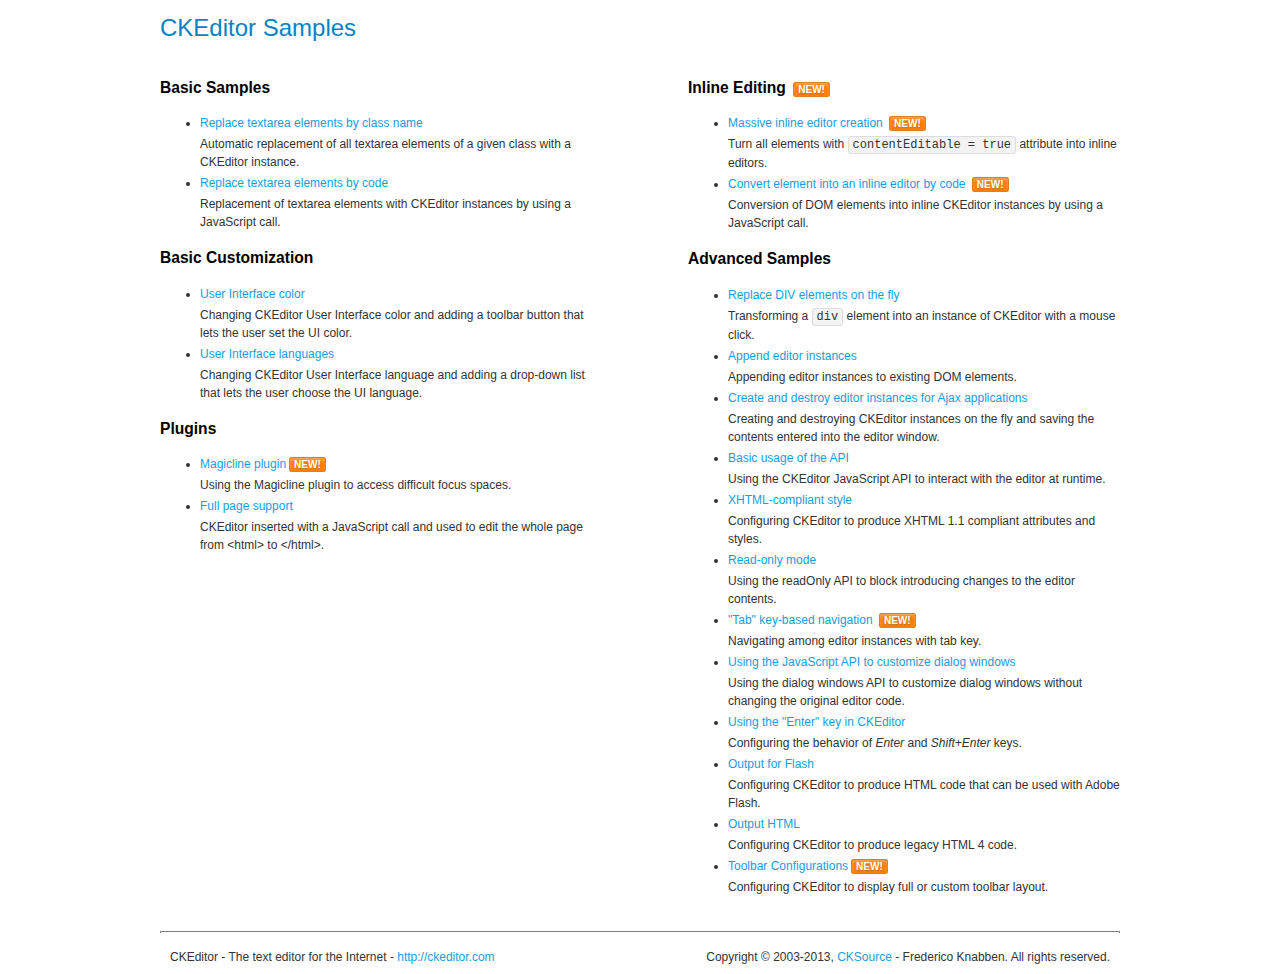
<file: KendoDP2/Content/assets/plugins/ckeditor/samples/index.html>
<!DOCTYPE html>
<!--
Copyright (c) 2003-2013, CKSource - Frederico Knabben. All rights reserved.
For licensing, see LICENSE.html or http://ckeditor.com/license
-->
<html>
<head>
	<title>CKEditor Samples</title>
	<meta charset="utf-8">
	<link rel="stylesheet" href="sample.css">
</head>
<body>
	<h1 class="samples">
		CKEditor Samples
	</h1>
	<div class="twoColumns">
		<div class="twoColumnsLeft">
			<h2 class="samples">
				Basic Samples
			</h2>
			<dl class="samples">
				<dt><a class="samples" href="replacebyclass.html">Replace textarea elements by class name</a></dt>
				<dd>Automatic replacement of all textarea elements of a given class with a CKEditor instance.</dd>

				<dt><a class="samples" href="replacebycode.html">Replace textarea elements by code</a></dt>
				<dd>Replacement of textarea elements with CKEditor instances by using a JavaScript call.</dd>
			</dl>

			<h2 class="samples">
				Basic Customization
			</h2>
			<dl class="samples">
				<dt><a class="samples" href="uicolor.html">User Interface color</a></dt>
				<dd>Changing CKEditor User Interface color and adding a toolbar button that lets the user set the UI color.</dd>

				<dt><a class="samples" href="uilanguages.html">User Interface languages</a></dt>
				<dd>Changing CKEditor User Interface language and adding a drop-down list that lets the user choose the UI language.</dd>
			</dl>


			<h2 class="samples">Plugins</h2>
<dl class="samples">
<dt><a class="samples" href="plugins/magicline/magicline.html">Magicline plugin</a><span class="new">New!</span></dt>
<dd>Using the Magicline plugin to access difficult focus spaces.</dd>

<dt><a class="samples" href="plugins/wysiwygarea/fullpage.html">Full page support</a></dt>
<dd>CKEditor inserted with a JavaScript call and used to edit the whole page from &lt;html&gt; to &lt;/html&gt;.</dd>
</dl>
		</div>
		<div class="twoColumnsRight">
			<h2 class="samples">
				Inline Editing <span class="new">New!</span>
			</h2>
			<dl class="samples">
				<dt><a class="samples" href="inlineall.html">Massive inline editor creation</a> <span class="new">New!</span></dt>
				<dd>Turn all elements with <code>contentEditable = true</code> attribute into inline editors.</dd>

				<dt><a class="samples" href="inlinebycode.html">Convert element into an inline editor by code</a> <span class="new">New!</span></dt>
				<dd>Conversion of DOM elements into inline CKEditor instances by using a JavaScript call.</dd>

				
			</dl>

			<h2 class="samples">
				Advanced Samples
			</h2>
			<dl class="samples">
				<dt><a class="samples" href="divreplace.html">Replace DIV elements on the fly</a></dt>
				<dd>Transforming a <code>div</code> element into an instance of CKEditor with a mouse click.</dd>

				<dt><a class="samples" href="appendto.html">Append editor instances</a></dt>
				<dd>Appending editor instances to existing DOM elements.</dd>

				<dt><a class="samples" href="ajax.html">Create and destroy editor instances for Ajax applications</a></dt>
				<dd>Creating and destroying CKEditor instances on the fly and saving the contents entered into the editor window.</dd>

				<dt><a class="samples" href="api.html">Basic usage of the API</a></dt>
				<dd>Using the CKEditor JavaScript API to interact with the editor at runtime.</dd>

				<dt><a class="samples" href="xhtmlstyle.html">XHTML-compliant style</a></dt>
				<dd>Configuring CKEditor to produce XHTML 1.1 compliant attributes and styles.</dd>

				<dt><a class="samples" href="readonly.html">Read-only mode</a></dt>
				<dd>Using the readOnly API to block introducing changes to the editor contents.</dd>

				<dt><a class="samples" href="tabindex.html">"Tab" key-based navigation</a> <span class="new">New!</span></dt>
				<dd>Navigating among editor instances with tab key.</dd>


				
<dt><a class="samples" href="plugins/dialog/dialog.html">Using the JavaScript API to customize dialog windows</a></dt>
<dd>Using the dialog windows API to customize dialog windows without changing the original editor code.</dd>

<dt><a class="samples" href="plugins/enterkey/enterkey.html">Using the &quot;Enter&quot; key in CKEditor</a></dt>
<dd>Configuring the behavior of <em>Enter</em> and <em>Shift+Enter</em> keys.</dd>

<dt><a class="samples" href="plugins/htmlwriter/outputforflash.html">Output for Flash</a></dt>
<dd>Configuring CKEditor to produce HTML code that can be used with Adobe Flash.</dd>

<dt><a class="samples" href="plugins/htmlwriter/outputhtml.html">Output HTML</a></dt>
<dd>Configuring CKEditor to produce legacy HTML 4 code.</dd>

<dt><a class="samples" href="plugins/toolbar/toolbar.html">Toolbar Configurations</a><span class="new">New!</span></dt>
<dd>Configuring CKEditor to display full or custom toolbar layout.</dd>

			</dl>
		</div>
	</div>
	<div id="footer">
		<hr>
		<p>
			CKEditor - The text editor for the Internet - <a class="samples" href="http://ckeditor.com/">http://ckeditor.com</a>
		</p>
		<p id="copy">
			Copyright &copy; 2003-2013, <a class="samples" href="http://cksource.com/">CKSource</a> - Frederico Knabben. All rights reserved.
		</p>
	</div>
</body>
</html>
</file>
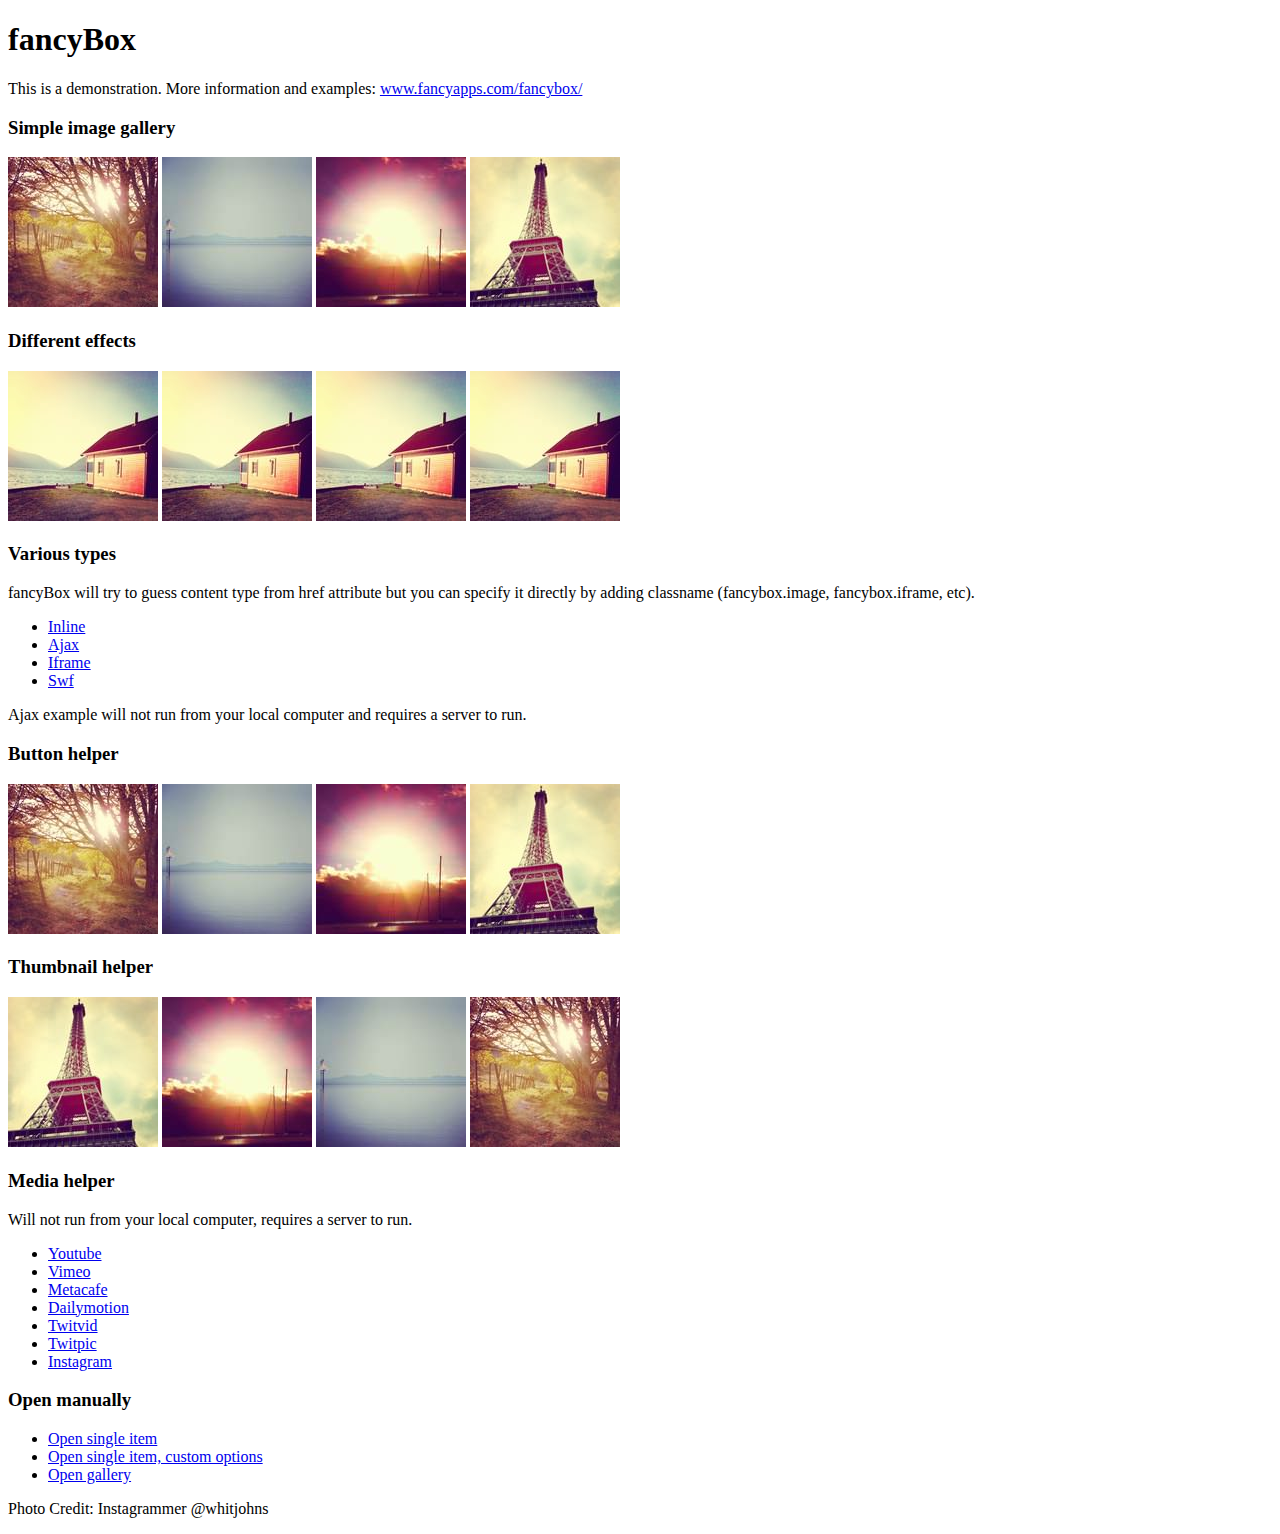
<file: KendoDP2/Content/assets/plugins/fancybox/demo/index.html>
<!DOCTYPE html>
<html>
<head>
	<title>fancyBox - Fancy jQuery Lightbox Alternative | Demonstration</title>
	<meta http-equiv="Content-Type" content="text/html; charset=UTF-8" />

	<!-- Add jQuery library -->
	<script type="text/javascript" src="../lib/jquery-1.8.2.min.js"></script>

	<!-- Add mousewheel plugin (this is optional) -->
	<script type="text/javascript" src="../lib/jquery.mousewheel-3.0.6.pack.js"></script>

	<!-- Add fancyBox main JS and CSS files -->
	<script type="text/javascript" src="../source/jquery.fancybox.js?v=2.1.3"></script>
	<link rel="stylesheet" type="text/css" href="../source/jquery.fancybox.css?v=2.1.2" media="screen" />

	<!-- Add Button helper (this is optional) -->
	<link rel="stylesheet" type="text/css" href="../source/helpers/jquery.fancybox-buttons.css?v=1.0.5" />
	<script type="text/javascript" src="../source/helpers/jquery.fancybox-buttons.js?v=1.0.5"></script>

	<!-- Add Thumbnail helper (this is optional) -->
	<link rel="stylesheet" type="text/css" href="../source/helpers/jquery.fancybox-thumbs.css?v=1.0.7" />
	<script type="text/javascript" src="../source/helpers/jquery.fancybox-thumbs.js?v=1.0.7"></script>

	<!-- Add Media helper (this is optional) -->
	<script type="text/javascript" src="../source/helpers/jquery.fancybox-media.js?v=1.0.5"></script>

	<script type="text/javascript">
		$(document).ready(function() {
			/*
			 *  Simple image gallery. Uses default settings
			 */

			$('.fancybox').fancybox();

			/*
			 *  Different effects
			 */

			// Change title type, overlay closing speed
			$(".fancybox-effects-a").fancybox({
				helpers: {
					title : {
						type : 'outside'
					},
					overlay : {
						speedOut : 0
					}
				}
			});

			// Disable opening and closing animations, change title type
			$(".fancybox-effects-b").fancybox({
				openEffect  : 'none',
				closeEffect	: 'none',

				helpers : {
					title : {
						type : 'over'
					}
				}
			});

			// Set custom style, close if clicked, change title type and overlay color
			$(".fancybox-effects-c").fancybox({
				wrapCSS    : 'fancybox-custom',
				closeClick : true,

				openEffect : 'none',

				helpers : {
					title : {
						type : 'inside'
					},
					overlay : {
						css : {
							'background' : 'rgba(238,238,238,0.85)'
						}
					}
				}
			});

			// Remove padding, set opening and closing animations, close if clicked and disable overlay
			$(".fancybox-effects-d").fancybox({
				padding: 0,

				openEffect : 'elastic',
				openSpeed  : 150,

				closeEffect : 'elastic',
				closeSpeed  : 150,

				closeClick : true,

				helpers : {
					overlay : null
				}
			});

			/*
			 *  Button helper. Disable animations, hide close button, change title type and content
			 */

			$('.fancybox-buttons').fancybox({
				openEffect  : 'none',
				closeEffect : 'none',

				prevEffect : 'none',
				nextEffect : 'none',

				closeBtn  : false,

				helpers : {
					title : {
						type : 'inside'
					},
					buttons	: {}
				},

				afterLoad : function() {
					this.title = 'Image ' + (this.index + 1) + ' of ' + this.group.length + (this.title ? ' - ' + this.title : '');
				}
			});


			/*
			 *  Thumbnail helper. Disable animations, hide close button, arrows and slide to next gallery item if clicked
			 */

			$('.fancybox-thumbs').fancybox({
				prevEffect : 'none',
				nextEffect : 'none',

				closeBtn  : false,
				arrows    : false,
				nextClick : true,

				helpers : {
					thumbs : {
						width  : 50,
						height : 50
					}
				}
			});

			/*
			 *  Media helper. Group items, disable animations, hide arrows, enable media and button helpers.
			*/
			$('.fancybox-media')
				.attr('rel', 'media-gallery')
				.fancybox({
					openEffect : 'none',
					closeEffect : 'none',
					prevEffect : 'none',
					nextEffect : 'none',

					arrows : false,
					helpers : {
						media : {},
						buttons : {}
					}
				});

			/*
			 *  Open manually
			 */

			$("#fancybox-manual-a").click(function() {
				$.fancybox.open('1_b.jpg');
			});

			$("#fancybox-manual-b").click(function() {
				$.fancybox.open({
					href : 'iframe.html',
					type : 'iframe',
					padding : 5
				});
			});

			$("#fancybox-manual-c").click(function() {
				$.fancybox.open([
					{
						href : '1_b.jpg',
						title : 'My title'
					}, {
						href : '2_b.jpg',
						title : '2nd title'
					}, {
						href : '3_b.jpg'
					}
				], {
					helpers : {
						thumbs : {
							width: 75,
							height: 50
						}
					}
				});
			});


		});
	</script>
	<style type="text/css">
		.fancybox-custom .fancybox-skin {
			box-shadow: 0 0 50px #222;
		}
	</style>
</head>
<body>
	<h1>fancyBox</h1>

	<p>This is a demonstration. More information and examples: <a href="http://fancyapps.com/fancybox/">www.fancyapps.com/fancybox/</a></p>

	<h3>Simple image gallery</h3>
	<p>
		<a class="fancybox" href="1_b.jpg" data-fancybox-group="gallery" title="Lorem ipsum dolor sit amet"><img src="1_s.jpg" alt="" /></a>

		<a class="fancybox" href="2_b.jpg" data-fancybox-group="gallery" title="Etiam quis mi eu elit temp"><img src="2_s.jpg" alt="" /></a>

		<a class="fancybox" href="3_b.jpg" data-fancybox-group="gallery" title="Cras neque mi, semper leon"><img src="3_s.jpg" alt="" /></a>

		<a class="fancybox" href="4_b.jpg" data-fancybox-group="gallery" title="Sed vel sapien vel sem uno"><img src="4_s.jpg" alt="" /></a>
	</p>

	<h3>Different effects</h3>
	<p>
		<a class="fancybox-effects-a" href="5_b.jpg" title="Lorem ipsum dolor sit amet, consectetur adipiscing elit"><img src="5_s.jpg" alt="" /></a>

		<a class="fancybox-effects-b" href="5_b.jpg" title="Lorem ipsum dolor sit amet, consectetur adipiscing elit"><img src="5_s.jpg" alt="" /></a>

		<a class="fancybox-effects-c" href="5_b.jpg" title="Lorem ipsum dolor sit amet, consectetur adipiscing elit"><img src="5_s.jpg" alt="" /></a>

		<a class="fancybox-effects-d" href="5_b.jpg" title="Lorem ipsum dolor sit amet, consectetur adipiscing elit"><img src="5_s.jpg" alt="" /></a>
	</p>

	<h3>Various types</h3>
	<p>
		fancyBox will try to guess content type from href attribute but you can specify it directly by adding classname (fancybox.image, fancybox.iframe, etc).
	</p>
	<ul>
		<li><a class="fancybox" href="#inline1" title="Lorem ipsum dolor sit amet">Inline</a></li>
		<li><a class="fancybox fancybox.ajax" href="ajax.txt">Ajax</a></li>
		<li><a class="fancybox fancybox.iframe" href="iframe.html">Iframe</a></li>
		<li><a class="fancybox" href="http://www.adobe.com/jp/events/cs3_web_edition_tour/swfs/perform.swf">Swf</a></li>
	</ul>

	<div id="inline1" style="width:400px;display: none;">
		<h3>Etiam quis mi eu elit</h3>
		<p>
			Lorem ipsum dolor sit amet, consectetur adipiscing elit. Etiam quis mi eu elit tempor facilisis id et neque. Nulla sit amet sem sapien. Vestibulum imperdiet porta ante ac ornare. Nulla et lorem eu nibh adipiscing ultricies nec at lacus. Cras laoreet ultricies sem, at blandit mi eleifend aliquam. Nunc enim ipsum, vehicula non pretium varius, cursus ac tortor. Vivamus fringilla congue laoreet. Quisque ultrices sodales orci, quis rhoncus justo auctor in. Phasellus dui eros, bibendum eu feugiat ornare, faucibus eu mi. Nunc aliquet tempus sem, id aliquam diam varius ac. Maecenas nisl nunc, molestie vitae eleifend vel, iaculis sed magna. Aenean tempus lacus vitae orci posuere porttitor eget non felis. Donec lectus elit, aliquam nec eleifend sit amet, vestibulum sed nunc.
		</p>
	</div>

	<p>
		Ajax example will not run from your local computer and requires a server to run.
	</p>

	<h3>Button helper</h3>
	<p>
		<a class="fancybox-buttons" data-fancybox-group="button" href="1_b.jpg"><img src="1_s.jpg" alt="" /></a>

		<a class="fancybox-buttons" data-fancybox-group="button" href="2_b.jpg"><img src="2_s.jpg" alt="" /></a>

		<a class="fancybox-buttons" data-fancybox-group="button" href="3_b.jpg"><img src="3_s.jpg" alt="" /></a>

		<a class="fancybox-buttons" data-fancybox-group="button" href="4_b.jpg"><img src="4_s.jpg" alt="" /></a>
	</p>

	<h3>Thumbnail helper</h3>
	<p>
		<a class="fancybox-thumbs" data-fancybox-group="thumb" href="4_b.jpg"><img src="4_s.jpg" alt="" /></a>

		<a class="fancybox-thumbs" data-fancybox-group="thumb" href="3_b.jpg"><img src="3_s.jpg" alt="" /></a>

		<a class="fancybox-thumbs" data-fancybox-group="thumb" href="2_b.jpg"><img src="2_s.jpg" alt="" /></a>

		<a class="fancybox-thumbs" data-fancybox-group="thumb" href="1_b.jpg"><img src="1_s.jpg" alt="" /></a>
	</p>

	<h3>Media helper</h3>
	<p>
		Will not run from your local computer, requires a server to run.
	</p>

	<ul>
		<li><a class="fancybox-media" href="http://www.youtube.com/watch?v=opj24KnzrWo">Youtube</a></li>
		<li><a class="fancybox-media" href="http://vimeo.com/25634903">Vimeo</a></li>
		<li><a class="fancybox-media" href="http://www.metacafe.com/watch/7635964/">Metacafe</a></li>
		<li><a class="fancybox-media" href="http://www.dailymotion.com/video/xoeylt_electric-guest-this-head-i-hold_music">Dailymotion</a></li>
		<li><a class="fancybox-media" href="http://twitvid.com/QY7MD">Twitvid</a></li>
		<li><a class="fancybox-media" href="http://twitpic.com/7p93st">Twitpic</a></li>
		<li><a class="fancybox-media" href="http://instagr.am/p/IejkuUGxQn">Instagram</a></li>
	</ul>

	<h3>Open manually</h3>
	<ul>
		<li><a id="fancybox-manual-a" href="javascript:;">Open single item</a></li>
		<li><a id="fancybox-manual-b" href="javascript:;">Open single item, custom options</a></li>
		<li><a id="fancybox-manual-c" href="javascript:;">Open gallery</a></li>
	</ul>

	<p>
		Photo Credit: Instagrammer @whitjohns
	</p>
</body>
</html>
</file>
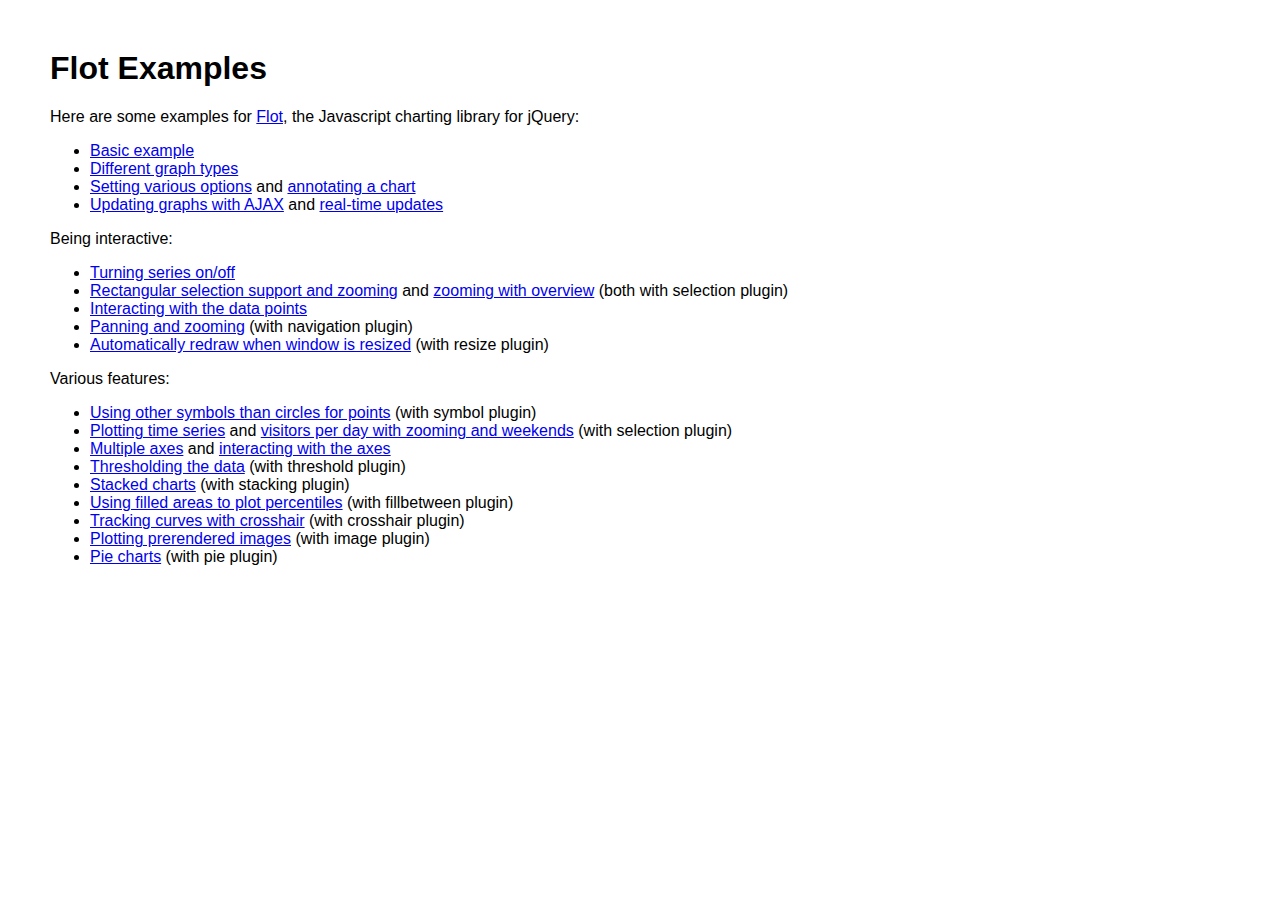
<file: KendoDP2/Content/assets/plugins/flot/examples/index.html>
<!DOCTYPE HTML PUBLIC "-//W3C//DTD HTML 4.01 Transitional//EN" "http://www.w3.org/TR/html4/loose.dtd">
<html>
 <head>
    <meta http-equiv="Content-Type" content="text/html; charset=utf-8">
    <title>Flot Examples</title>
    <link href="layout.css" rel="stylesheet" type="text/css">
 </head>
 <body>
    <h1>Flot Examples</h1>

    <p>Here are some examples for <a href="http://code.google.com/p/flot/">Flot</a>, the Javascript charting library for jQuery:</p>

    <ul>
      <li><a href="basic.html">Basic example</a></li>
      <li><a href="graph-types.html">Different graph types</a></li>
      <li><a href="setting-options.html">Setting various options</a> and <a href="annotating.html">annotating a chart</a></li>
      <li><a href="ajax.html">Updating graphs with AJAX</a> and <a href="realtime.html">real-time updates</a></li>
    </ul>

    <p>Being interactive:</p>
    
    <ul>
      <li><a href="turning-series.html">Turning series on/off</a></li>
      <li><a href="selection.html">Rectangular selection support and zooming</a> and <a href="zooming.html">zooming with overview</a> (both with selection plugin)</li>
      <li><a href="interacting.html">Interacting with the data points</a></li>
      <li><a href="navigate.html">Panning and zooming</a> (with navigation plugin)</li>
      <li><a href="resize.html">Automatically redraw when window is resized</a> (with resize plugin)</li>
    </ul>

    <p>Various features:</p>
    
    <ul>
      <li><a href="symbols.html">Using other symbols than circles for points</a> (with symbol plugin)</li>
      <li><a href="time.html">Plotting time series</a> and <a href="visitors.html">visitors per day with zooming and weekends</a> (with selection plugin)</li>
      <li><a href="multiple-axes.html">Multiple axes</a> and <a href="interacting-axes.html">interacting with the axes</a></li>
      <li><a href="thresholding.html">Thresholding the data</a> (with threshold plugin)</li>
      <li><a href="stacking.html">Stacked charts</a> (with stacking plugin)</li>
      <li><a href="percentiles.html">Using filled areas to plot percentiles</a> (with fillbetween plugin)</li>
      <li><a href="tracking.html">Tracking curves with crosshair</a> (with crosshair plugin)</li>
      <li><a href="image.html">Plotting prerendered images</a> (with image plugin)</li>
      <li><a href="pie.html">Pie charts</a> (with pie plugin)</li>
    </ul>
 </body>
</html>
</file>
<file: KendoDP2/Content/assets/plugins/glyphicons/css/style.css>
article,aside,details,figcaption,figure,footer,header,hgroup,nav,section{display:block}audio,canvas,video{display:inline-block;*display:inline;*zoom:1}audio:not([controls]){display:none}html,body{margin:0;padding:0}h1,h2,h3,h4,h5,h6,p,blockquote,pre,a,abbr,acronym,address,cite,code,del,dfn,em,img,q,s,samp,small,strike,strong,sub,sup,tt,var,dd,dl,dt,li,ol,ul,fieldset,form,label,legend,button,table,caption,tbody,tfoot,thead,tr,th,td{margin:0;padding:0;border:0;font-size:100%;line-height:1;font-family:inherit}html{font-size:62.5%;-webkit-text-size-adjust:100%;-ms-text-size-adjust:100%}a:hover,a:active{outline:0}sub,sup{position:relative;font-size:75%;line-height:0;vertical-align:baseline}sup{top:-0.5em}sub{bottom:-0.25em}img{-ms-interpolation-mode:bicubic}html,body{height:100%}body{background:#fff;margin:0;font-size:14px;color:#000;padding:20px 20px}h2{margin:0 0 5px 0;font-size:27px}p,.glyphicons{display:inline-block;*display:inline;*zoom:1;width:240px;font-size:18px;line-height:48px}p i:before,.glyphicons i:before{line-height:55px!important}p{width:275px;line-height:48px}.white-content{margin:0 -20px 0 -20px;padding:20px;background:#000;background:rgba(0,0,0,0.9)}.white-content *,.white-content p,.white-content a{color:#fff}
</file>
<file: KendoDP2/Content/assets/plugins/glyphicons_halflings/css/style.css>
article,aside,details,figcaption,figure,footer,header,hgroup,nav,section{display:block}audio,canvas,video{display:inline-block;*display:inline;*zoom:1}audio:not([controls]){display:none}html,body{margin:0;padding:0}h1,h2,h3,h4,h5,h6,p,blockquote,pre,a,abbr,acronym,address,cite,code,del,dfn,em,img,q,s,samp,small,strike,strong,sub,sup,tt,var,dd,dl,dt,li,ol,ul,fieldset,form,label,legend,button,table,caption,tbody,tfoot,thead,tr,th,td{margin:0;padding:0;border:0;font-size:100%;line-height:1;font-family:inherit}html{font-size:62.5%;-webkit-text-size-adjust:100%;-ms-text-size-adjust:100%}a:hover,a:active{outline:0}sub,sup{position:relative;font-size:75%;line-height:0;vertical-align:baseline}sup{top:-0.5em}sub{bottom:-0.25em}img{-ms-interpolation-mode:bicubic}html,body{height:100%}body{background:#fff;margin:0;font-size:14px;color:#000;padding:20px 20px}h2{margin:0 0 5px 0;font-size:27px}p,.halflings{display:inline-block;*display:inline;*zoom:1;width:175px;font-size:14px;line-height:14px}p .halflings-icon,.halflings .halflings-icon{margin:0 10px 0 0}p{width:200px}.white-content{margin:0 -20px 0 -20px;padding:20px;background:#000;background:rgba(0,0,0,0.9)}.white-content *,.white-content p,.white-content a{color:#fff}
</file>
<file: KendoDP2/Content/assets/plugins/glyphicons_halflings/css/halflings.css>
/*!
 *
 *  Project:  GLYPHICONS HALFLINGS
 *  Author:   Jan Kovarik - www.glyphicons.com
 *  Twitter:  @jankovarik
 *
 */
html,
html .halflings {
  -webkit-font-smoothing: antialiased !important;
}
@font-face {
  font-family: 'Glyphicons Halflings';
  src: url('../fonts/glyphiconshalflings-regular.eot');
  src: url('../fonts/glyphiconshalflings-regular.eot?#iefix') format('embedded-opentype'), url('../fonts/glyphiconshalflings-regular.woff') format('woff'), url('../fonts/glyphiconshalflings-regular.ttf') format('truetype'), url('../fonts/glyphiconshalflings-regular.svg#glyphicons_halflingsregular') format('svg');
  font-weight: normal;
  font-style: normal;
}
.halflings {
  display: inline-block;
  position: relative;
  padding: 0 0 0 25px;
  color: #1d1d1b;
  text-decoration: none;
  *display: inline;
  *zoom: 1;
}
.halflings i:before {
  position: absolute;
  left: 0;
  top: 0;
  font: 12px/1em 'Glyphicons Halflings';
  font-style: normal;
  color: #1d1d1b;
}
.halflings.white i:before {
  color: #fff;
}
.halflings.glass i:before {
  content: "\e001";
}
.halflings.music i:before {
  content: "\e002";
}
.halflings.search i:before {
  content: "\e003";
}
.halflings.envelope i:before {
  content: "\2709";
}
.halflings.heart i:before {
  content: "\e005";
}
.halflings.star i:before {
  content: "\e006";
}
.halflings.star-empty i:before {
  content: "\e007";
}
.halflings.user i:before {
  content: "\e008";
}
.halflings.film i:before {
  content: "\e009";
}
.halflings.th-large i:before {
  content: "\e010";
}
.halflings.th i:before {
  content: "\e011";
}
.halflings.th-list i:before {
  content: "\e012";
}
.halflings.ok i:before {
  content: "\e013";
}
.halflings.remove i:before {
  content: "\e014";
}
.halflings.zoom-in i:before {
  content: "\e015";
}
.halflings.zoom-out i:before {
  content: "\e016";
}
.halflings.off i:before {
  content: "\e017";
}
.halflings.signal i:before {
  content: "\e018";
}
.halflings.cog i:before {
  content: "\e019";
}
.halflings.trash i:before {
  content: "\e020";
}
.halflings.home i:before {
  content: "\e021";
}
.halflings.file i:before {
  content: "\e022";
}
.halflings.time i:before {
  content: "\e023";
}
.halflings.road i:before {
  content: "\e024";
}
.halflings.download-alt i:before {
  content: "\e025";
}
.halflings.download i:before {
  content: "\e026";
}
.halflings.upload i:before {
  content: "\e027";
}
.halflings.inbox i:before {
  content: "\e028";
}
.halflings.play-circle i:before {
  content: "\e029";
}
.halflings.repeat i:before {
  content: "\e030";
}
.halflings.refresh i:before {
  content: "\e031";
}
.halflings.list-alt i:before {
  content: "\e032";
}
.halflings.lock i:before {
  content: "\e033";
}
.halflings.flag i:before {
  content: "\e034";
}
.halflings.headphones i:before {
  content: "\e035";
}
.halflings.volume-off i:before {
  content: "\e036";
}
.halflings.volume-down i:before {
  content: "\e037";
}
.halflings.volume-up i:before {
  content: "\e038";
}
.halflings.qrcode i:before {
  content: "\e039";
}
.halflings.barcode i:before {
  content: "\e040";
}
.halflings.tag i:before {
  content: "\e041";
}
.halflings.tags i:before {
  content: "\e042";
}
.halflings.book i:before {
  content: "\e043";
}
.halflings.bookmark i:before {
  content: "\e044";
}
.halflings.print i:before {
  content: "\e045";
}
.halflings.camera i:before {
  content: "\e046";
}
.halflings.font i:before {
  content: "\e047";
}
.halflings.bold i:before {
  content: "\e048";
}
.halflings.italic i:before {
  content: "\e049";
}
.halflings.text-height i:before {
  content: "\e050";
}
.halflings.text-width i:before {
  content: "\e051";
}
.halflings.align-left i:before {
  content: "\e052";
}
.halflings.align-center i:before {
  content: "\e053";
}
.halflings.align-right i:before {
  content: "\e054";
}
.halflings.align-justify i:before {
  content: "\e055";
}
.halflings.list i:before {
  content: "\e056";
}
.halflings.indent-left i:before {
  content: "\e057";
}
.halflings.indent-right i:before {
  content: "\e058";
}
.halflings.facetime-video i:before {
  content: "\e059";
}
.halflings.picture i:before {
  content: "\e060";
}
.halflings.pencil i:before {
  content: "\270f";
}
.halflings.map-marker i:before {
  content: "\e062";
}
.halflings.adjust i:before {
  content: "\e063";
}
.halflings.tint i:before {
  content: "\e064";
}
.halflings.edit i:before {
  content: "\e065";
}
.halflings.share i:before {
  content: "\e066";
}
.halflings.check i:before {
  content: "\e067";
}
.halflings.move i:before {
  content: "\e068";
}
.halflings.step-backward i:before {
  content: "\e069";
}
.halflings.fast-backward i:before {
  content: "\e070";
}
.halflings.backward i:before {
  content: "\e071";
}
.halflings.play i:before {
  content: "\e072";
}
.halflings.pause i:before {
  content: "\e073";
}
.halflings.stop i:before {
  content: "\e074";
}
.halflings.forward i:before {
  content: "\e075";
}
.halflings.fast-forward i:before {
  content: "\e076";
}
.halflings.step-forward i:before {
  content: "\e077";
}
.halflings.eject i:before {
  content: "\e078";
}
.halflings.chevron-left i:before {
  content: "\e079";
}
.halflings.chevron-right i:before {
  content: "\e080";
}
.halflings.plus-sign i:before {
  content: "\e081";
}
.halflings.minus-sign i:before {
  content: "\e082";
}
.halflings.remove-sign i:before {
  content: "\e083";
}
.halflings.ok-sign i:before {
  content: "\e084";
}
.halflings.question-sign i:before {
  content: "\e085";
}
.halflings.info-sign i:before {
  content: "\e086";
}
.halflings.screenshot i:before {
  content: "\e087";
}
.halflings.remove-circle i:before {
  content: "\e088";
}
.halflings.ok-circle i:before {
  content: "\e089";
}
.halflings.ban-circle i:before {
  content: "\e090";
}
.halflings.arrow-left i:before {
  content: "\e091";
}
.halflings.arrow-right i:before {
  content: "\e092";
}
.halflings.arrow-up i:before {
  content: "\e093";
}
.halflings.arrow-down i:before {
  content: "\e094";
}
.halflings.share-alt i:before {
  content: "\e095";
}
.halflings.resize-full i:before {
  content: "\e096";
}
.halflings.resize-small i:before {
  content: "\e097";
}
.halflings.plus i:before {
  content: "\002b";
}
.halflings.minus i:before {
  content: "\2212";
}
.halflings.asterisk i:before {
  content: "\002a";
}
.halflings.exclamation-sign i:before {
  content: "\e101";
}
.halflings.gift i:before {
  content: "\e102";
}
.halflings.leaf i:before {
  content: "\e103";
}
.halflings.fire i:before {
  content: "\e104";
}
.halflings.eye-open i:before {
  content: "\e105";
}
.halflings.eye-close i:before {
  content: "\e106";
}
.halflings.warning-sign i:before {
  content: "\e107";
}
.halflings.plane i:before {
  content: "\e108";
}
.halflings.calendar i:before {
  content: "\e109";
}
.halflings.random i:before {
  content: "\e110";
}
.halflings.comments i:before {
  content: "\e111";
}
.halflings.magnet i:before {
  content: "\e113";
}
.halflings.chevron-up i:before {
  content: "\e113";
}
.halflings.chevron-down i:before {
  content: "\e114";
}
.halflings.retweet i:before {
  content: "\e115";
}
.halflings.shopping-cart i:before {
  content: "\e116";
}
.halflings.folder-close i:before {
  content: "\e117";
}
.halflings.folder-open i:before {
  content: "\e118";
}
.halflings.resize-vertical i:before {
  content: "\e119";
}
.halflings.resize-horizontal i:before {
  content: "\e120";
}
.halflings.hdd i:before {
  content: "\e121";
}
.halflings.bullhorn i:before {
  content: "\e122";
}
.halflings.bell i:before {
  content: "\e123";
}
.halflings.certificate i:before {
  content: "\e124";
}
.halflings.thumbs-up i:before {
  content: "\e125";
}
.halflings.thumbs-down i:before {
  content: "\e126";
}
.halflings.hand-right i:before {
  content: "\e127";
}
.halflings.hand-left i:before {
  content: "\e128";
}
.halflings.hand-top i:before {
  content: "\e129";
}
.halflings.hand-down i:before {
  content: "\e130";
}
.halflings.circle-arrow-right i:before {
  content: "\e131";
}
.halflings.circle-arrow-left i:before {
  content: "\e132";
}
.halflings.circle-arrow-top i:before {
  content: "\e133";
}
.halflings.circle-arrow-down i:before {
  content: "\e134";
}
.halflings.globe i:before {
  content: "\e135";
}
.halflings.wrench i:before {
  content: "\e136";
}
.halflings.tasks i:before {
  content: "\e137";
}
.halflings.filter i:before {
  content: "\e138";
}
.halflings.briefcase i:before {
  content: "\e139";
}
.halflings.fullscreen i:before {
  content: "\e140";
}
.halflings.dashboard i:before {
  content: "\e141";
}
.halflings.paperclip i:before {
  content: "\e142";
}
.halflings.heart-empty i:before {
  content: "\e143";
}
.halflings.link i:before {
  content: "\e144";
}
.halflings.phone i:before {
  content: "\e145";
}
.halflings.pushpin i:before {
  content: "\e146";
}
.halflings.euro i:before {
  content: "\20ac";
}
.halflings.usd i:before {
  content: "\e148";
}
.halflings.gbp i:before {
  content: "\e149";
}
.halflings.sort i:before {
  content: "\e150";
}
.halflings.sort-by-alphabet i:before {
  content: "\e151";
}
.halflings.sort-by-alphabet-alt i:before {
  content: "\e152";
}
.halflings.sort-by-order i:before {
  content: "\e153";
}
.halflings.sort-by-order-alt i:before {
  content: "\e154";
}
.halflings.sort-by-attributes i:before {
  content: "\e155";
}
.halflings.sort-by-attributes-alt i:before {
  content: "\e156";
}
.halflings.unchecked i:before {
  content: "\e157";
}
.halflings.expand i:before {
  content: "\e158";
}
.halflings.collapse i:before {
  content: "\e159";
}
.halflings.collapse-top i:before {
  content: "\e160";
}
.halflings-icon {
  display: inline-block;
  width: 14px;
  height: 14px;
  line-height: 14px;
  vertical-align: text-top;
  background-image: url(../images/glyphicons_halflings.svg);
  background-position: 0 0;
  background-repeat: no-repeat;
  vertical-align: top;
  *display: inline;
  *zoom: 1;
  *margin-right: .3em;
}
.no-inlinesvg .halflings-icon {
  background-image: url(../images/glyphicons_halflings.png);
}
.halflings-icon.white {
  background-image: url(../images/glyphicons_halflings-white.svg);
}
.no-inlinesvg .halflings-icon.white {
  background-image: url(../images/glyphicons_halflings-white.png);
}
.halflings-icon.glass {
  background-position: 0 0;
}
.halflings-icon.music {
  background-position: -24px 0;
}
.halflings-icon.search {
  background-position: -48px 0;
}
.halflings-icon.envelope {
  background-position: -72px 0;
}
.halflings-icon.heart {
  background-position: -96px 0;
}
.halflings-icon.star {
  background-position: -120px 0;
}
.halflings-icon.star-empty {
  background-position: -144px 0;
}
.halflings-icon.user {
  background-position: -168px 0;
}
.halflings-icon.film {
  background-position: -192px 0;
}
.halflings-icon.th-large {
  background-position: -216px 0;
}
.halflings-icon.th {
  background-position: -240px 0;
}
.halflings-icon.th-list {
  background-position: -264px 0;
}
.halflings-icon.ok {
  background-position: -288px 0;
}
.halflings-icon.remove {
  background-position: -312px 0;
}
.halflings-icon.zoom-in {
  background-position: -336px 0;
}
.halflings-icon.zoom-out {
  background-position: -360px 0;
}
.halflings-icon.off {
  background-position: -384px 0;
}
.halflings-icon.signal {
  background-position: -408px 0;
}
.halflings-icon.cog {
  background-position: -432px 0;
}
.halflings-icon.trash {
  background-position: -456px 0;
}
.halflings-icon.home {
  background-position: 0 -24px;
}
.halflings-icon.file {
  background-position: -24px -24px;
}
.halflings-icon.time {
  background-position: -48px -24px;
}
.halflings-icon.road {
  background-position: -72px -24px;
}
.halflings-icon.download-alt {
  background-position: -96px -24px;
}
.halflings-icon.download {
  background-position: -120px -24px;
}
.halflings-icon.upload {
  background-position: -144px -24px;
}
.halflings-icon.inbox {
  background-position: -168px -24px;
}
.halflings-icon.play-circle {
  background-position: -192px -24px;
}
.halflings-icon.repeat {
  background-position: -216px -24px;
}
.halflings-icon.refresh {
  background-position: -240px -24px;
}
.halflings-icon.list-alt {
  background-position: -264px -24px;
}
.halflings-icon.lock {
  background-position: -287px -24px;
}
.halflings-icon.flag {
  background-position: -312px -24px;
}
.halflings-icon.headphones {
  background-position: -336px -24px;
}
.halflings-icon.volume-off {
  background-position: -360px -24px;
}
.halflings-icon.volume-down {
  background-position: -384px -24px;
}
.halflings-icon.volume-up {
  background-position: -408px -24px;
}
.halflings-icon.qrcode {
  background-position: -432px -24px;
}
.halflings-icon.barcode {
  background-position: -456px -24px;
}
.halflings-icon.tag {
  background-position: 0 -48px;
}
.halflings-icon.tags {
  background-position: -25px -48px;
}
.halflings-icon.book {
  background-position: -48px -48px;
}
.halflings-icon.bookmark {
  background-position: -72px -48px;
}
.halflings-icon.print {
  background-position: -96px -48px;
}
.halflings-icon.camera {
  background-position: -120px -48px;
}
.halflings-icon.font {
  background-position: -144px -48px;
}
.halflings-icon.bold {
  background-position: -167px -48px;
}
.halflings-icon.italic {
  background-position: -192px -48px;
}
.halflings-icon.text-height {
  background-position: -216px -48px;
}
.halflings-icon.text-width {
  background-position: -240px -48px;
}
.halflings-icon.align-left {
  background-position: -264px -48px;
}
.halflings-icon.align-center {
  background-position: -288px -48px;
}
.halflings-icon.align-right {
  background-position: -312px -48px;
}
.halflings-icon.align-justify {
  background-position: -336px -48px;
}
.halflings-icon.list {
  background-position: -360px -48px;
}
.halflings-icon.indent-left {
  background-position: -384px -48px;
}
.halflings-icon.indent-right {
  background-position: -408px -48px;
}
.halflings-icon.facetime-video {
  background-position: -432px -48px;
}
.halflings-icon.picture {
  background-position: -456px -48px;
}
.halflings-icon.pencil {
  background-position: 0 -72px;
}
.halflings-icon.map-marker {
  background-position: -24px -72px;
}
.halflings-icon.adjust {
  background-position: -48px -72px;
}
.halflings-icon.tint {
  background-position: -72px -72px;
}
.halflings-icon.edit {
  background-position: -96px -72px;
}
.halflings-icon.share {
  background-position: -120px -72px;
}
.halflings-icon.check {
  background-position: -144px -72px;
}
.halflings-icon.move {
  background-position: -168px -72px;
}
.halflings-icon.step-backward {
  background-position: -192px -72px;
}
.halflings-icon.fast-backward {
  background-position: -216px -72px;
}
.halflings-icon.backward {
  background-position: -240px -72px;
}
.halflings-icon.play {
  background-position: -264px -72px;
}
.halflings-icon.pause {
  background-position: -288px -72px;
}
.halflings-icon.stop {
  background-position: -312px -72px;
}
.halflings-icon.forward {
  background-position: -336px -72px;
}
.halflings-icon.fast-forward {
  background-position: -360px -72px;
}
.halflings-icon.step-forward {
  background-position: -384px -72px;
}
.halflings-icon.eject {
  background-position: -408px -72px;
}
.halflings-icon.chevron-left {
  background-position: -432px -72px;
}
.halflings-icon.chevron-right {
  background-position: -456px -72px;
}
.halflings-icon.plus-sign {
  background-position: 0 -96px;
}
.halflings-icon.minus-sign {
  background-position: -24px -96px;
}
.halflings-icon.remove-sign {
  background-position: -48px -96px;
}
.halflings-icon.ok-sign {
  background-position: -72px -96px;
}
.halflings-icon.question-sign {
  background-position: -96px -96px;
}
.halflings-icon.info-sign {
  background-position: -120px -96px;
}
.halflings-icon.screenshot {
  background-position: -144px -96px;
}
.halflings-icon.remove-circle {
  background-position: -168px -96px;
}
.halflings-icon.ok-circle {
  background-position: -192px -96px;
}
.halflings-icon.ban-circle {
  background-position: -216px -96px;
}
.halflings-icon.arrow-left {
  background-position: -240px -96px;
}
.halflings-icon.arrow-right {
  background-position: -264px -96px;
}
.halflings-icon.arrow-up {
  background-position: -289px -96px;
}
.halflings-icon.arrow-down {
  background-position: -312px -96px;
}
.halflings-icon.share-alt {
  background-position: -336px -96px;
}
.halflings-icon.resize-full {
  background-position: -360px -96px;
}
.halflings-icon.resize-small {
  background-position: -384px -96px;
}
.halflings-icon.plus {
  background-position: -408px -96px;
}
.halflings-icon.minus {
  background-position: -433px -96px;
}
.halflings-icon.asterisk {
  background-position: -456px -96px;
}
.halflings-icon.exclamation-sign {
  background-position: 0 -120px;
}
.halflings-icon.gift {
  background-position: -24px -120px;
}
.halflings-icon.leaf {
  background-position: -48px -120px;
}
.halflings-icon.fire {
  background-position: -72px -120px;
}
.halflings-icon.eye-open {
  background-position: -96px -120px;
}
.halflings-icon.eye-close {
  background-position: -120px -120px;
}
.halflings-icon.warning-sign {
  background-position: -144px -120px;
}
.halflings-icon.plane {
  background-position: -168px -120px;
}
.halflings-icon.calendar {
  background-position: -192px -120px;
}
.halflings-icon.random {
  background-position: -216px -120px;
}
.halflings-icon.comments {
  background-position: -240px -120px;
}
.halflings-icon.magnet {
  background-position: -264px -120px;
}
.halflings-icon.chevron-up {
  background-position: -288px -120px;
}
.halflings-icon.chevron-down {
  background-position: -313px -119px;
}
.halflings-icon.retweet {
  background-position: -336px -120px;
}
.halflings-icon.shopping-cart {
  background-position: -360px -120px;
}
.halflings-icon.folder-close {
  background-position: -384px -120px;
}
.halflings-icon.folder-open {
  background-position: -408px -120px;
}
.halflings-icon.resize-vertical {
  background-position: -432px -119px;
}
.halflings-icon.resize-horizontal {
  background-position: -456px -118px;
}
.halflings-icon.hdd {
  background-position: 0px -144px;
}
.halflings-icon.bullhorn {
  background-position: -24px -144px;
}
.halflings-icon.bell {
  background-position: -48px -144px;
}
.halflings-icon.certificate {
  background-position: -72px -144px;
}
.halflings-icon.thumbs-up {
  background-position: -96px -144px;
}
.halflings-icon.thumbs-down {
  background-position: -120px -144px;
}
.halflings-icon.hand-right {
  background-position: -144px -144px;
}
.halflings-icon.hand-left {
  background-position: -168px -144px;
}
.halflings-icon.hand-top {
  background-position: -192px -144px;
}
.halflings-icon.hand-down {
  background-position: -216px -144px;
}
.halflings-icon.circle-arrow-right {
  background-position: -240px -144px;
}
.halflings-icon.circle-arrow-left {
  background-position: -264px -144px;
}
.halflings-icon.circle-arrow-top {
  background-position: -288px -144px;
}
.halflings-icon.circle-arrow-down {
  background-position: -313px -144px;
}
.halflings-icon.globe {
  background-position: -336px -144px;
}
.halflings-icon.wrench {
  background-position: -360px -144px;
}
.halflings-icon.tasks {
  background-position: -384px -144px;
}
.halflings-icon.filter {
  background-position: -408px -144px;
}
.halflings-icon.briefcase {
  background-position: -432px -144px;
}
.halflings-icon.fullscreen {
  background-position: -456px -144px;
}
.halflings-icon.dashboard {
  background-position: 0px -168px;
}
.halflings-icon.paperclip {
  background-position: -24px -168px;
}
.halflings-icon.heart-empty {
  background-position: -48px -168px;
}
.halflings-icon.link {
  background-position: -72px -168px;
}
.halflings-icon.phone {
  background-position: -96px -168px;
}
.halflings-icon.pushpin {
  background-position: -120px -168px;
}
.halflings-icon.euro {
  background-position: -144px -168px;
}
.halflings-icon.usd {
  background-position: -168px -168px;
}
.halflings-icon.gbp {
  background-position: -192px -168px;
}
.halflings-icon.sort {
  background-position: -216px -168px;
}
.halflings-icon.sort-by-alphabet {
  background-position: -240px -168px;
}
.halflings-icon.sort-by-alphabet-alt {
  background-position: -264px -168px;
}
.halflings-icon.sort-by-order {
  background-position: -288px -168px;
}
.halflings-icon.sort-by-order-alt {
  background-position: -313px -168px;
}
.halflings-icon.sort-by-attributes {
  background-position: -336px -168px;
}
.halflings-icon.sort-by-attributes-alt {
  background-position: -360px -168px;
}
.halflings-icon.unchecked {
  background-position: -384px -168px;
}
.halflings-icon.expand {
  background-position: -408px -168px;
}
.halflings-icon.collapse {
  background-position: -432px -168px;
}
.halflings-icon.collapse-top {
  background-position: -456px -168px;
}
</file>
<file: KendoDP2/Content/assets/plugins/ckeditor/samples/sample.css>
/*
Copyright (c) 2003-2013, CKSource - Frederico Knabben. All rights reserved.
For licensing, see LICENSE.html or http://ckeditor.com/license
*/

html, body, h1, h2, h3, h4, h5, h6, div, span, blockquote, p, address, form, fieldset, img, ul, ol, dl, dt, dd, li, hr, table, td, th, strong, em, sup, sub, dfn, ins, del, q, cite, var, samp, code, kbd, tt, pre
{
	line-height: 1.5em;
}

body
{
	padding: 10px 30px;
}

input, textarea, select, option, optgroup, button, td, th
{
	font-size: 100%;
}

pre, code, kbd, samp, tt
{
	font-family: monospace,monospace;
	font-size: 1em;
}

body {
    width: 960px;
    margin: 0 auto;
}

code
{
	background: #f3f3f3;
	border: 1px solid #ddd;
	padding: 1px 4px;

	-moz-border-radius: 3px;
	-webkit-border-radius: 3px;
	border-radius: 3px;
}

.new
{
	background: #FF7E00;
	border: 1px solid #DA8028;
	color: #fff;
	font-size: 10px;
	font-weight: bold;
	padding: 1px 4px;
	text-shadow: 0 1px 0 #C97626;
	text-transform: uppercase;
	margin: 0 0 0 3px;

	-moz-border-radius: 3px;
	-webkit-border-radius: 3px;
	border-radius: 3px;

	-moz-box-shadow: 0 2px 3px 0 #FFA54E inset;
	-webkit-box-shadow: 0 2px 3px 0 #FFA54E inset;
	box-shadow: 0 2px 3px 0 #FFA54E inset;
}

h1.samples
{
	color: #0782C1;
	font-size: 200%;
	font-weight: normal;
	margin: 0;
	padding: 0;
}

h1.samples a
{
	color: #0782C1;
	text-decoration: none;
	border-bottom: 1px dotted #0782C1;
}

.samples a:hover
{
	border-bottom: 1px dotted #0782C1;
}

h2.samples
{
	color: #000000;
	font-size: 130%;
	margin: 15px 0 0 0;
	padding: 0;
}

p, blockquote, address, form, pre, dl, h1.samples, h2.samples
{
	margin-bottom: 15px;
}

ul.samples
{
	margin-bottom: 15px;
}

.clear
{
	clear: both;
}

fieldset
{
	margin: 0;
	padding: 10px;
}

body, input, textarea
{
	color: #333333;
	font-family: Arial, Helvetica, sans-serif;
}

body
{
	font-size: 75%;
}

a.samples
{
	color: #189DE1;
	text-decoration: none;
}

form
{
	margin: 0;
	padding: 0;
}

pre.samples
{
	background-color: #F7F7F7;
	border: 1px solid #D7D7D7;
	overflow: auto;
	padding: 0.25em;
	white-space: pre-wrap; /* CSS 2.1 */
	word-wrap: break-word; /* IE7 */
	-moz-tab-size: 4;
	-o-tab-size: 4;
	-webkit-tab-size: 4;
	tab-size: 4;
}

#footer
{
	clear: both;
	padding-top: 10px;
}

#footer hr
{
	margin: 10px 0 15px 0;
	height: 1px;
	border: solid 1px gray;
	border-bottom: none;
}

#footer p
{
	margin: 0 10px 10px 10px;
	float: left;
}

#footer #copy
{
	float: right;
}

#outputSample
{
	width: 100%;
	table-layout: fixed;
}

#outputSample thead th
{
	color: #dddddd;
	background-color: #999999;
	padding: 4px;
	white-space: nowrap;
}

#outputSample tbody th
{
	vertical-align: top;
	text-align: left;
}

#outputSample pre
{
	margin: 0;
	padding: 0;
}

.description
{
	border: 1px dotted #B7B7B7;
	margin-bottom: 10px;
	padding: 10px 10px 0;
	overflow: hidden;
}

label
{
	display: block;
	margin-bottom: 6px;
}

/**
 *	CKEditor editables are automatically set with the "cke_editable" class
 *	plus cke_editable_(inline|themed) depending on the editor type.
 */

/* Style a bit the inline editables. */
.cke_editable.cke_editable_inline
{
	cursor: pointer;
}

/* Once an editable element gets focused, the "cke_focus" class is
   added to it, so we can style it differently. */
.cke_editable.cke_editable_inline.cke_focus
{
	box-shadow: inset 0px 0px 20px 3px #ddd, inset 0 0 1px #000;
	outline: none;
	background: #eee;
	cursor: text;
}

/* Avoid pre-formatted overflows inline editable. */
.cke_editable_inline pre
{
	white-space: pre-wrap;
	word-wrap: break-word;
}

/**
 *	Samples index styles.
 */

.twoColumns,
.twoColumnsLeft,
.twoColumnsRight
{
	overflow: hidden;
}

.twoColumnsLeft,
.twoColumnsRight
{
	width: 45%;
}

.twoColumnsLeft
{
	float: left;
}

.twoColumnsRight
{
	float: right;
}

dl.samples
{
	padding: 0 0 0 40px;
}
dl.samples > dt
{
	display: list-item;
	list-style-type: disc;
	list-style-position: outside;
	margin: 0 0 3px;
}
dl.samples > dd
{
	margin: 0 0 3px;
}
.warning
{
    color: #ff0000;
	background-color: #FFCCBA;
    border: 2px dotted #ff0000;
	padding: 15px 10px;
	margin: 10px 0;
}

/* Used on inline samples */

blockquote
{
	font-style: italic;
	font-family: Georgia, Times, "Times New Roman", serif;
	padding: 2px 0;
	border-style: solid;
	border-color: #ccc;
	border-width: 0;
}

.cke_contents_ltr blockquote
{
	padding-left: 20px;
	padding-right: 8px;
	border-left-width: 5px;
}

.cke_contents_rtl blockquote
{
	padding-left: 8px;
	padding-right: 20px;
	border-right-width: 5px;
}

img.right {
    border: 1px solid #ccc;
    float: right;
    margin-left: 15px;
    padding: 5px;
}

img.left {
    border: 1px solid #ccc;
    float: left;
    margin-right: 15px;
    padding: 5px;
}
</file>
<file: KendoDP2/Content/assets/plugins/flot/examples/layout.css>
body {
  font-family: sans-serif;
  font-size: 16px;
  margin: 50px;
  max-width: 800px;
}
</file>
